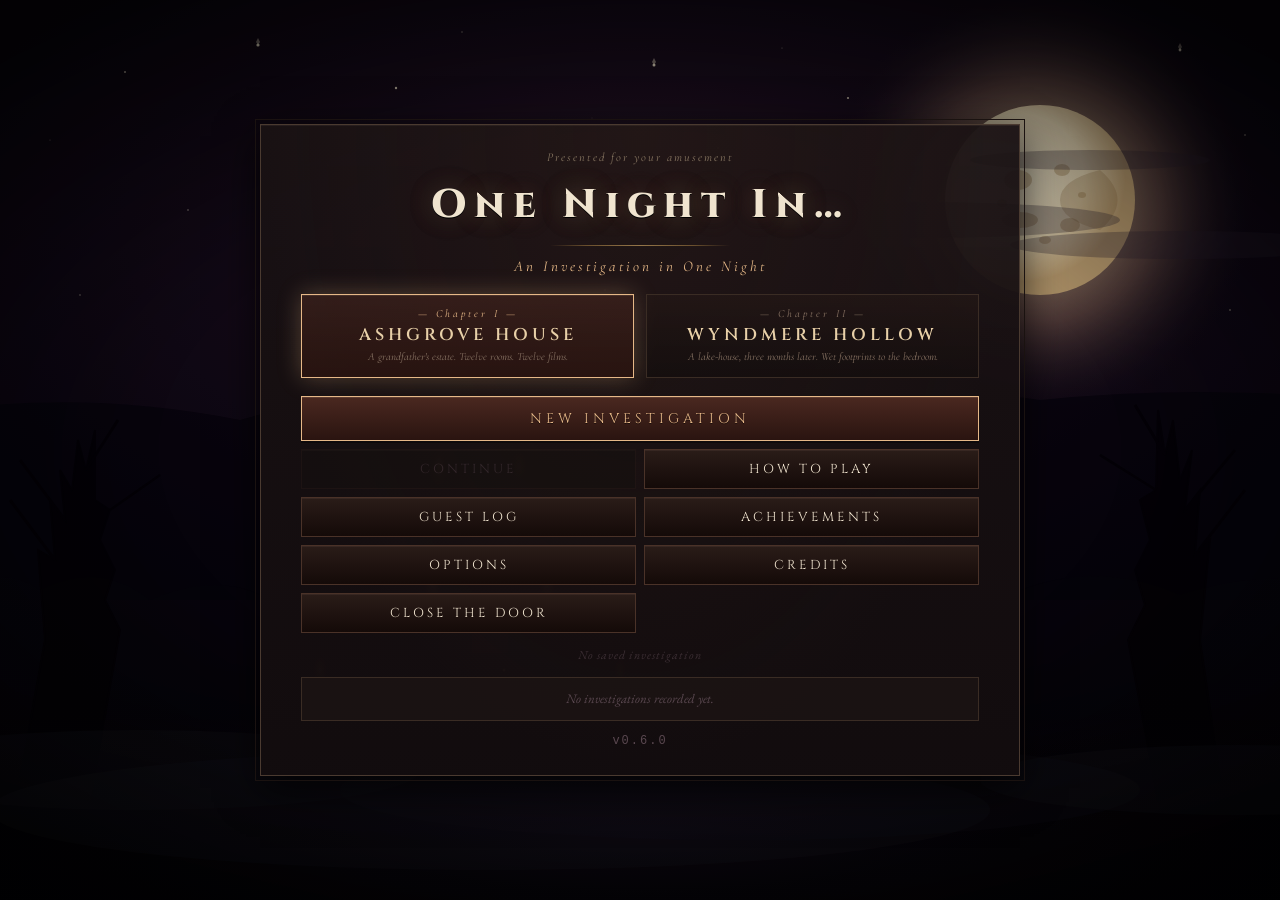
<file: index.html>
<!DOCTYPE html>
<html lang="en">
<head>
<meta charset="UTF-8">
<meta http-equiv="Cache-Control" content="no-cache, no-store, must-revalidate">
<meta http-equiv="Pragma" content="no-cache">
<meta http-equiv="Expires" content="0">
<title>One Night In… Ashgrove House</title>
<link rel="preconnect" href="https://fonts.googleapis.com">
<link rel="preconnect" href="https://fonts.gstatic.com" crossorigin>
<link href="https://fonts.googleapis.com/css2?family=Cinzel:wght@400;600;800&family=Cormorant+Garamond:ital,wght@0,400;0,500;0,700;1,400;1,500;1,700&family=EB+Garamond:ital,wght@0,400;0,500;0,600;1,400;1,500&family=IM+Fell+English:ital@0;1&display=swap" rel="stylesheet">
<link rel="stylesheet" href="style.css?v=0.7.2">
</head>
<body>
<div id="color-grade"></div>
<div id="film-grain"></div>
<div id="weather-layer"></div>
<div id="heartbeat-vignette"></div>
<div id="game">
  <div id="hud">
    <div id="hud-time">7:00 PM</div>
    <div id="hud-location">Ashgrove House — Drive</div>
    <div id="hud-danger" title="Danger level — each notch is one point of aggression">
      <span id="hud-danger-label">— QUIET —</span>
      <span class="hud-danger-meter" id="hud-danger-meter" aria-label="Aggression"></span>
    </div>
    <div id="hud-composure" title="Composure — your nerves. Drains under pressure; rest to recover.">
      <span id="hud-composure-label">— STEADY —</span>
      <span class="hud-composure-meter" id="hud-composure-meter" aria-label="Composure"></span>
    </div>
    <div id="hud-right">
      <button id="btn-tts-toggle" title="Read aloud (toggle)">🔊</button>
      <button id="btn-help" title="Help / How to play">?</button>
      <button id="btn-journal" title="Evidence Journal">J</button>
      <button id="btn-map" title="Map">M</button>
      <button id="btn-settings" title="Settings">⚙</button>
    </div>
  </div>

  <div id="scene">
    <div id="scene-art"></div>
    <div id="scene-title"></div>
    <div id="scene-description"></div>
    <div id="scene-hotspots"></div>
  </div>

  <div id="narration"></div>

  <div id="choices"></div>

  <div id="inventory">
    <div class="inv-label">TOOLS</div>
    <div id="inventory-items"></div>
  </div>

  <div class="overlay hidden" id="overlay-map">
    <div class="overlay-inner">
      <h2>Ashgrove House</h2>
      <div id="map-grid"></div>
      <button class="btn-close" data-close="overlay-map">Close</button>
    </div>
  </div>

  <div class="overlay hidden" id="overlay-journal">
    <div class="overlay-inner">
      <div class="journal-tabs">
        <button class="jtab active" data-jtab="evidence">Evidence</button>
        <button class="jtab" data-jtab="people">People</button>
      </div>
      <div id="journal-tab-evidence" class="jtab-panel active">
        <h2>Evidence Journal</h2>
        <div id="journal-entries"></div>
        <div id="journal-calder"></div>
      </div>
      <div id="journal-tab-people" class="jtab-panel">
        <h2>Dramatis Personae</h2>
        <div class="people-entry">
          <span class="people-name">ELIAS ASHGROVE</span>
          <span class="people-years">1835 – 1902</span>
          <p class="people-bio">Patriarch. Built the house in 1887, over the foundation of the 1851 Meeting-House. Founded the trust three years before his death. The executor signs his initials.</p>
        </div>
        <div class="people-entry">
          <span class="people-name">MARGARET ASHGROVE</span>
          <span class="people-years">1840 – 1922</span>
          <p class="people-bio">Elias's wife. Spiritualist. Held séances for twenty years and kept a diary. Wrote: "We did not build a home, we built a cage." Her visitor at the table gave only one name: ELIZA.</p>
        </div>
        <div class="people-entry">
          <span class="people-name">THOMAS ASHGROVE</span>
          <span class="people-years">1862 – 1938</span>
          <p class="people-bio">Elias's son. Inherited. Continued the séances under a thin veneer of skepticism. Outlived his first wife and half of his second family.</p>
        </div>
        <div class="people-entry">
          <span class="people-name">EVELYN ASHGROVE</span>
          <span class="people-years">1889 – 1923</span>
          <p class="people-bio">Thomas's first wife. Died in the nursery, clawing at the east wall. The coroner's report says <em>undetermined</em>. Calder was told she fell.</p>
        </div>
        <div class="people-entry">
          <span class="people-name">ADELINE ASHGROVE</span>
          <span class="people-years">1907 – 1974</span>
          <p class="people-bio">Thomas's second wife. Mother to the twins. Recorded tapes in the study until her death. The tape labeled 4/17/73 names Eliza.</p>
        </div>
        <div class="people-entry">
          <span class="people-name">HENRY &amp; CLARA ASHGROVE</span>
          <span class="people-years">born 1927 — lost 1935</span>
          <p class="people-bio">Adeline's twins. Disappeared on the same night. Officially drowned; no bodies recovered. Adeline said they had been <em>taken into the walls</em>.</p>
        </div>
        <div class="people-entry">
          <span class="people-name">ELIZA HALLIWELL</span>
          <span class="people-years">1827 – 1851</span>
          <p class="people-bio">The schoolmistress lost in the Meeting-House fire with nine children in her care. Her name is, or became, the collective name for the nineteen dead. She has been waiting in the walls of the new house since the foundations were laid.</p>
        </div>
        <div class="people-entry">
          <span class="people-name">MR. CALDER</span>
          <span class="people-years">born 1953</span>
          <p class="people-bio">Groundskeeper. Worked for the trust since boyhood; his father did too. Keeper of the official stories. Catch him in his inconsistencies — they are not malicious, but they are not accurate.</p>
        </div>
        <div class="people-entry">
          <span class="people-name">THE EXECUTOR</span>
          <span class="people-years">unknown</span>
          <p class="people-bio">Hired you for the night. Calder has never met him. Letters signed E.A. Elias died in 1902.</p>
        </div>
      </div>
      <button class="btn-close" data-close="overlay-journal">Close</button>
    </div>
  </div>

  <div class="overlay hidden" id="overlay-tool">
    <div class="overlay-inner">
      <h2 id="tool-title"></h2>
      <div id="tool-body"></div>
      <button class="btn-close" data-close="overlay-tool">Put Away</button>
    </div>
  </div>

  <div class="overlay hidden" id="overlay-verdict">
    <div class="overlay-inner">
      <h2>Verdict — Sunrise</h2>
      <p>The executor requires a verdict. Choose carefully.</p>
      <div class="verdict-section">
        <div class="verdict-label">Your verdict</div>
        <div id="verdict-choices">
          <button data-verdict="haunted">Haunted</button>
          <button data-verdict="partial">Partially Haunted</button>
          <button data-verdict="debunked">Debunked</button>
        </div>
      </div>
      <div class="verdict-section" id="verdict-name-section">
        <div class="verdict-label">If you wish to <em>name</em> the principal entity, do so here (optional)</div>
        <input type="text" id="verdict-name-input" autocomplete="off" placeholder="e.g. Eliza, Evelyn, the Quiet Twin, none">
        <p class="verdict-hint">A correct identification, supported by your evidence, is the difference between a competent investigation and a complete one.</p>
      </div>
      <div id="verdict-result"></div>
      <button class="btn-close hidden" id="verdict-restart">New Investigation</button>
    </div>
  </div>

  <div class="overlay hidden" id="overlay-help">
    <div class="overlay-inner">
      <h2>How to investigate</h2>
      <div id="help-tabs">
        <button class="help-tab active" data-tab="howto">Goal</button>
        <button class="help-tab" data-tab="basics">Basics</button>
        <button class="help-tab" data-tab="tools">Tools</button>
        <button class="help-tab" data-tab="danger">Danger</button>
        <button class="help-tab" data-tab="verdict">Verdict</button>
      </div>
      <div id="help-body"></div>
      <button class="btn-close" data-close="overlay-help">Close</button>
    </div>
  </div>

  <div class="overlay hidden" id="overlay-scare">
    <div class="overlay-inner" id="scare-body">
    </div>
  </div>

  <div class="overlay hidden" id="overlay-howto">
    <div class="overlay-inner howto-inner">
      <div class="howto-goal-label">YOUR GOAL</div>
      <h1 class="howto-goal">Spend one night in Ashgrove House. At sunrise, tell the executor what you believe: <span class="goal-hi">haunted, partially haunted, or not haunted at all.</span></h1>

      <p class="howto-lede long-only">You have five hours of night, nine instruments, and one unreliable witness. The truth is randomized each game. Guess wrong — or die before dawn — and you don't get paid.</p>
      <p class="howto-lede short-only">Five hours. Nine tools. One night. Get the verdict right.</p>

      <div class="howto-grid">
        <div class="howto-card">
          <div class="howto-step">1 · Listen to Calder</div>
          <p class="long-only">The groundskeeper greets you at the door and tells you the family history. <strong>Some of what he says is wrong.</strong> Find the documents that prove it — library, study, kitchen. Each one you catch pays.</p>
          <p class="short-only">Calder lies. Find documents that prove it. Each contradiction caught pays.</p>
        </div>
        <div class="howto-card">
          <div class="howto-step">2 · Use the instruments</div>
          <p class="long-only">After Calder leaves, the door locks and <strong>nine tools</strong> appear at the bottom of the screen. Hover them to see what each does. Click to use. Walk between rooms. Evidence logs automatically to the journal.</p>
          <p class="short-only">After Calder leaves, nine tools unlock. Click to use. Evidence auto-logs.</p>
        </div>
        <div class="howto-card">
          <div class="howto-step">3 · Sit still. Speak aloud.</div>
          <p class="long-only">Every room has a <strong>Rest</strong>, <strong>Sit in Silence</strong>, and <strong>Call Out</strong> action. Use them. Not everything comes through an instrument — sometimes the house answers only when you stop looking.</p>
          <p class="short-only">Use Rest, Silence, and Call Out in each room. Not all evidence comes from tools.</p>
        </div>
        <div class="howto-card">
          <div class="howto-step">4 · Deliver your verdict</div>
          <p class="long-only">At sunrise, click the desk in the entry hall. Pick Haunted, Partially Haunted, or Debunked. <strong>You will not be told if you were right until after you commit.</strong></p>
          <p class="short-only">At sunrise, click the desk. Pick one of three verdicts. You can't un-pick.</p>
        </div>
      </div>

      <div class="howto-warnings">
        <div class="howto-warning-item">
          <div class="hw-title">⚠ THE HOUSE CAN KILL YOU</div>
          <p class="long-only">Provoking it — knocking on walls, placing the EM pump, shouting at it — raises a hidden <strong>aggression meter</strong> shown at the top of the screen. Watch it. At the highest tier, on a truly haunted run, your next action can end the investigation permanently.</p>
          <p class="short-only">Provocation raises the aggression meter (top of screen). Max tier on a Haunted run = your next action can kill you.</p>
        </div>
        <div class="howto-warning-item">
          <div class="hw-title">⚠ A LETTER AT MIDNIGHT</div>
          <p class="long-only">At 12:00 AM, regardless of where you are, something slides under the front door. Read it. It tells you everything you need to know to understand the rest of the night.</p>
          <p class="short-only">At 12:00 AM, a letter slides under the front door. Read it. It explains everything.</p>
        </div>
      </div>

      <div class="howto-keybinds">
        <div class="keybind"><kbd>J</kbd> Journal</div>
        <div class="keybind"><kbd>M</kbd> Map</div>
        <div class="keybind"><kbd>?</kbd> Help</div>
        <div class="keybind"><kbd>Esc</kbd> Pause</div>
        <div class="keybind"><kbd>🔊</kbd> Read aloud</div>
      </div>

      <p class="howto-if-nothing">If you remember nothing else: <em>use every tool in every room, read every document, and at sunrise tell the truth as best you can see it.</em></p>

      <div style="text-align:center">
        <button id="btn-howto-begin">I understand. Begin the investigation.</button>
        <label class="warn-skip">
          <input type="checkbox" id="chk-skip-howto">
          <span>Don't show this again.</span>
        </label>
      </div>
    </div>
  </div>

  <div id="intertitle" class="hidden">
    <div class="intertitle-inner">
      <div class="intertitle-ornament">✦ &nbsp; ✦ &nbsp; ✦</div>
      <div class="intertitle-prefix" id="intertitle-prefix"></div>
      <div class="intertitle-body" id="intertitle-body"></div>
      <div class="intertitle-ornament">✦ &nbsp; ✦ &nbsp; ✦</div>
    </div>
  </div>

  <div id="jumpscare" class="hidden">
    <div id="jumpscare-face"></div>
    <div id="jumpscare-grain"></div>
  </div>

  <div class="overlay hidden" id="overlay-death">
    <div class="overlay-inner">
      <h2 id="death-title" class="death-stage" style="color:#c05050">You did not survive the night.</h2>
      <p id="death-cause" class="death-stage"></p>
      <p id="death-flavor" class="death-stage" style="color:#8a7565;margin-top:16px;font-style:italic"></p>
      <button id="death-restart" class="death-stage">Try again</button>
    </div>
  </div>

  <div id="tooltip" class="hidden"></div>
  <div id="milestone-toast" class="hidden" aria-live="polite">
    <div class="toast-prefix" id="toast-prefix"></div>
    <div class="toast-body" id="toast-body"></div>
  </div>

  <div class="overlay hidden" id="overlay-settings">
    <div class="overlay-inner">
      <h2 id="settings-title">Settings</h2>
      <div class="settings-row">
        <label>Master volume</label>
        <input type="range" id="set-vol-master" min="0" max="100" value="70">
        <span id="set-vol-master-v">70</span>
      </div>
      <div class="settings-row">
        <label>Ambient volume</label>
        <input type="range" id="set-vol-ambient" min="0" max="100" value="60">
        <span id="set-vol-ambient-v">60</span>
      </div>
      <div class="settings-row">
        <label>Text size</label>
        <select id="set-text-size">
          <option value="small">Small</option>
          <option value="medium" selected>Medium</option>
          <option value="large">Large</option>
        </select>
      </div>
      <div class="settings-row">
        <label>Contrast</label>
        <select id="set-contrast">
          <option value="normal" selected>Normal</option>
          <option value="high">High contrast</option>
        </select>
      </div>
      <div class="settings-row">
        <label>Reduce motion</label>
        <input type="checkbox" id="set-reduce-motion">
      </div>
      <div class="settings-row" title="Swap the long Gothic prose for short summaries. Atmosphere-light, reading-light.">
        <label>Concise mode (TL;DR)</label>
        <input type="checkbox" id="set-concise">
      </div>
      <div class="settings-row" title="Soft film-grain, scanlines, and a vignette. The 1993 VHS look.">
        <label>Period filter (CRT / grain)</label>
        <input type="checkbox" id="set-period-filter">
      </div>
      <div class="settings-row">
        <label>Temperature</label>
        <select id="set-temp-unit">
          <option value="F">Fahrenheit (°F)</option>
          <option value="C">Celsius (°C)</option>
        </select>
      </div>
      <hr style="border-color:#2a2022;margin:16px 0">
      <h3 style="color:#d4c9b8;font-size:13px;letter-spacing:2px;margin-bottom:10px">NARRATION</h3>
      <div class="settings-row">
        <label>Read aloud</label>
        <input type="checkbox" id="set-tts-enabled">
      </div>
      <div class="settings-row">
        <label>Voice</label>
        <select id="set-tts-gender">
          <option value="male">Male (Price-like)</option>
          <option value="female">Female (Steele-like)</option>
        </select>
        <span id="tts-voice-label" style="display:none"></span>
      </div>
      <div class="settings-row">
        <label>Rate</label>
        <input type="range" id="set-tts-rate" min="60" max="130" value="90">
        <span id="set-tts-rate-v">90</span>
      </div>
      <div class="settings-row">
        <label>Pitch</label>
        <input type="range" id="set-tts-pitch" min="50" max="120" value="90">
        <span id="set-tts-pitch-v">90</span>
      </div>
      <div class="settings-row">
        <label>Voice volume</label>
        <input type="range" id="set-tts-volume" min="0" max="100" value="85">
        <span id="set-tts-volume-v">85</span>
      </div>
      <div class="settings-row">
        <label></label>
        <button id="btn-tts-test">Test voice</button>
      </div>
      <hr style="border-color:#2a2022;margin:16px 0">
      <div class="settings-row">
        <button id="btn-save-game">Save game</button>
        <button id="btn-load-game">Load game</button>
        <button id="btn-new-game">New investigation</button>
      </div>
      <div class="settings-row">
        <button id="btn-delete-save" class="danger-btn">Delete saved game</button>
        <button id="btn-reset-all" class="danger-btn">Reset everything</button>
      </div>
      <div id="settings-debug-panel" class="hidden">
        <hr style="border-color:#2a2022;margin:16px 0">
        <h3 style="color:#e0b040">Debug / Testing tools</h3>
        <p class="debug-intro">These controls let you test every beat of the game without playing through. They will break the illusion — use only for testing.</p>

        <div class="debug-group">
          <div class="debug-group-title">Current run</div>
          <div class="settings-row">
            <label>Truth right now</label>
            <span id="debug-truth">-</span>
          </div>
          <p class="debug-help">Every new game randomly picks one of three answers: <strong>Haunted</strong> (ghosts are real), <strong>Partially Haunted</strong> (only one ghost, the rest is coincidence), or <strong>Debunked</strong> (nothing is real, it's drafts and pipes). Your verdict at dawn must match this.</p>
          <div class="settings-row">
            <label>Force the answer</label>
            <button data-force-truth="haunted">Haunted</button>
            <button data-force-truth="partial">Partial</button>
            <button data-force-truth="debunked">Debunked</button>
          </div>
          <p class="debug-help">Override the random roll. Useful for testing all three endings.</p>
          <div class="settings-row">
            <label></label>
            <button id="debug-show-truth">Whisper the truth to me</button>
          </div>
        </div>

        <div class="debug-group">
          <div class="debug-group-title">Skip past the intro</div>
          <div class="settings-row">
            <label>Walkthrough</label>
            <button id="debug-skip-walkthrough">Dismiss Calder, unlock tools</button>
          </div>
          <p class="debug-help">Mr. Calder is the groundskeeper. At the start of the game he walks you through the house. This button sends him home immediately so you can test investigation mechanics.</p>
          <div class="settings-row">
            <label>Calder's lies</label>
            <button id="debug-catch-calder">Auto-catch all 5 inconsistencies</button>
          </div>
          <p class="debug-help">Calder tells you some false versions of the family history. Catching him in them (by finding contradicting documents) pays out at the verdict. This button shortcuts that.</p>
        </div>

        <div class="debug-group">
          <div class="debug-group-title">Travel &amp; time</div>
          <div class="settings-row">
            <label>Go to room</label>
            <select id="debug-room-jump" style="flex:1"></select>
            <button id="debug-room-go">Go</button>
          </div>
          <div class="settings-row">
            <label>Skip forward</label>
            <button data-skip="60">+1 hour</button>
            <button data-skip="180">+3 hours</button>
            <button data-skip-to-sunrise="1">Jump to sunrise</button>
          </div>
          <div class="settings-row">
            <label>Set exact time</label>
            <input type="range" id="debug-time-slider" min="0" max="720" value="0" style="flex:1">
            <span id="debug-time-readout">7:00 PM</span>
          </div>
          <p class="debug-help">Time advances with every action. Sunrise (5:30 AM) triggers the verdict. Midnight triggers the mandatory letter.</p>
        </div>

        <div class="debug-group">
          <div class="debug-group-title">House aggression</div>
          <p class="debug-help">The house gets angrier when you provoke it (EM pump, knocking, threats on the spirit box). The top-bar label shows the tier: <strong>Quiet → Watching → Close → In the Room</strong>. On a haunted run, reaching "In the Room" means the next bad move can kill you.</p>
          <div class="settings-row">
            <label>Set aggression</label>
            <button id="debug-agg-plus">+1</button>
            <button id="debug-agg-max">Max (9/10)</button>
            <button id="debug-agg-reset">Reset to 0</button>
          </div>
        </div>

        <div class="debug-group">
          <div class="debug-group-title">Force a scare</div>
          <div class="settings-row">
            <label>Atmospheric scare</label>
            <button id="debug-flavor-scare">Fire a random flavor scare</button>
          </div>
          <p class="debug-help">A small scripted event — narration + sound, no damage. What normally fires when aggression is "Watching".</p>
          <div class="settings-row">
            <label>Dodge-or-die prompt</label>
            <button id="debug-threat">Force a threat prompt</button>
          </div>
          <p class="debug-help">A full modal with three choices. Pick the wrong one on a haunted run and you die. What normally fires at "Close" tier.</p>
          <div class="settings-row">
            <label>Instant death</label>
            <button id="debug-kill">Kill the player</button>
          </div>
          <p class="debug-help">Skips the trigger — opens the death sequence (jump scare → epitaph → Try Again) directly.</p>
          <div class="settings-row">
            <label>Specific scripted scare</label>
            <select id="debug-scare-pick" style="flex:1"></select>
            <button id="debug-scare-fire">Fire it</button>
          </div>
          <p class="debug-help">Every named scripted moment in the game (thimble on the stairs, breathing wall, 3AM figure, etc.) can be fired on demand from this list.</p>
        </div>

        <div class="debug-group">
          <div class="debug-group-title">Plot beats</div>
          <div class="settings-row">
            <label>Midnight letter</label>
            <button id="debug-midnight">Slide it under the door now</button>
          </div>
          <p class="debug-help">At 12:00 AM a letter arrives explaining the whole plot. This re-fires it for testing.</p>
          <div class="settings-row">
            <label>Final confrontation</label>
            <button id="debug-eliza">Summon Eliza now</button>
          </div>
          <p class="debug-help">The 4 AM climax on Haunted runs where the house speaks directly to you. Auto-satisfies all preconditions.</p>
          <div class="settings-row">
            <label>Ending</label>
            <button id="debug-sunrise">Jump straight to the verdict screen</button>
          </div>
        </div>

        <div class="debug-group">
          <div class="debug-group-title">Journal &amp; documents</div>
          <div class="settings-row">
            <label>Seed fake evidence</label>
            <button id="debug-seed-5">Add 5 entries</button>
            <button id="debug-seed-15">Add 15 entries</button>
            <button id="debug-clear-evidence">Clear everything</button>
          </div>
          <p class="debug-help">Populate the evidence journal for testing verdict scoring.</p>
          <div class="settings-row">
            <label>Reveal entities</label>
            <button id="debug-reveal-all">Mark all 12 entities as seen</button>
          </div>
          <div class="settings-row">
            <label>Documents</label>
            <button id="debug-read-midnight">Read the midnight letter</button>
            <button id="debug-read-all-docs">Mark every document read</button>
          </div>
        </div>

        <div class="debug-group">
          <div class="debug-group-title">Technical</div>
          <div class="settings-row">
            <label>Export state</label>
            <button id="debug-dump-state">Copy state JSON to clipboard</button>
          </div>
          <p class="debug-help">Useful for bug reports — paste into an issue.</p>
        </div>
      </div>
      <div id="settings-debug-prompt" class="hidden">
        <hr style="border-color:#2a2022;margin:16px 0">
        <div class="settings-row">
          <label>Password</label>
          <input type="password" id="debug-password" autocomplete="off">
          <button id="debug-submit">OK</button>
          <button id="debug-cancel">Cancel</button>
        </div>
      </div>
      <button class="btn-close" data-close="overlay-settings">Close</button>
    </div>
  </div>

  <div class="overlay hidden" id="overlay-dialogue">
    <div class="overlay-inner">
      <h2 id="dialogue-speaker"></h2>
      <div id="dialogue-line"></div>
      <div id="dialogue-choices"></div>
    </div>
  </div>

  <div class="overlay hidden" id="overlay-mainmenu">
    <svg class="title-backdrop" viewBox="0 0 1600 900" preserveAspectRatio="xMidYMid slice" aria-hidden="true">
      <defs>
        <radialGradient id="mm-sky" cx="50%" cy="25%" r="80%">
          <stop offset="0%" stop-color="#2a1828"/>
          <stop offset="25%" stop-color="#180c1c"/>
          <stop offset="55%" stop-color="#0c0612"/>
          <stop offset="100%" stop-color="#020104"/>
        </radialGradient>
        <radialGradient id="mm-moon" cx="50%" cy="50%" r="50%">
          <stop offset="0%" stop-color="#f8e8c8" stop-opacity="0.95"/>
          <stop offset="20%" stop-color="#f0d8a8" stop-opacity="0.7"/>
          <stop offset="55%" stop-color="#d0a080" stop-opacity="0.35"/>
          <stop offset="100%" stop-color="#080410" stop-opacity="0"/>
        </radialGradient>
        <radialGradient id="mm-moon-surface" cx="40%" cy="38%" r="55%">
          <stop offset="0%" stop-color="#fff4d8"/>
          <stop offset="60%" stop-color="#f4e4c0"/>
          <stop offset="100%" stop-color="#c8a878"/>
        </radialGradient>
        <radialGradient id="mm-haze" cx="50%" cy="80%" r="60%">
          <stop offset="0%" stop-color="#1a1222" stop-opacity="0.5"/>
          <stop offset="100%" stop-color="#000" stop-opacity="0"/>
        </radialGradient>
        <radialGradient id="mm-vignette" cx="50%" cy="50%" r="60%">
          <stop offset="50%" stop-color="#000" stop-opacity="0"/>
          <stop offset="100%" stop-color="#000" stop-opacity="0.7"/>
        </radialGradient>
        <linearGradient id="mm-house" x1="0" y1="0" x2="0" y2="1">
          <stop offset="0%" stop-color="#0c0604"/>
          <stop offset="100%" stop-color="#1a0e06"/>
        </linearGradient>
        <radialGradient id="mm-window" cx="50%" cy="50%" r="50%">
          <stop offset="0%" stop-color="#ffc870" stop-opacity="0.85"/>
          <stop offset="100%" stop-color="#3a1808" stop-opacity="0"/>
        </radialGradient>
      </defs>
      <rect width="1600" height="900" fill="url(#mm-sky)"/>
      <circle cx="1200" cy="200" r="220" fill="url(#mm-moon)"/>
      <circle cx="1200" cy="200" r="95" fill="url(#mm-moon-surface)"/>
      <g fill="#a88858" opacity="0.42">
        <ellipse cx="1178" cy="180" rx="14" ry="10"/>
        <ellipse cx="1222" cy="170" rx="8" ry="6"/>
        <ellipse cx="1180" cy="220" rx="18" ry="8"/>
        <ellipse cx="1230" cy="225" rx="10" ry="7"/>
        <ellipse cx="1205" cy="240" rx="6" ry="4"/>
        <ellipse cx="1162" cy="203" rx="5" ry="4"/>
        <ellipse cx="1242" cy="195" rx="4" ry="3"/>
      </g>
      <path d="M 1260 170 Q 1295 200 1260 230 Q 1220 220 1220 200 Q 1220 180 1260 170 Z" fill="#8a6838" opacity="0.25"/>
      <g fill="#fff4d8">
        <circle cx="80" cy="50" r="0.8" opacity="0.5"/><circle cx="145" cy="95" r="1.4" opacity="0.85"/>
        <circle cx="210" cy="140" r="0.6" opacity="0.4"/><circle cx="285" cy="72" r="1" opacity="0.7"/>
        <circle cx="348" cy="210" r="0.8" opacity="0.55"/><circle cx="418" cy="45" r="1.6" opacity="0.9"/>
        <circle cx="488" cy="165" r="0.5" opacity="0.4"/><circle cx="556" cy="88" r="1.2" opacity="0.8"/>
        <circle cx="622" cy="32" r="0.7" opacity="0.55"/><circle cx="686" cy="202" r="1" opacity="0.75"/>
        <circle cx="752" cy="118" r="0.4" opacity="0.35"/><circle cx="814" cy="65" r="1.5" opacity="0.88"/>
        <circle cx="878" cy="148" r="0.8" opacity="0.6"/><circle cx="942" cy="48" r="0.6" opacity="0.5"/>
        <circle cx="1008" cy="98" r="1.1" opacity="0.75"/><circle cx="1070" cy="188" r="0.7" opacity="0.5"/>
        <circle cx="1340" cy="50" r="1.4" opacity="0.85"/><circle cx="1405" cy="135" r="0.8" opacity="0.6"/>
        <circle cx="1460" cy="68" r="0.5" opacity="0.45"/><circle cx="1528" cy="200" r="1" opacity="0.7"/>
        <circle cx="1572" cy="118" r="0.6" opacity="0.5"/><circle cx="35" cy="180" r="1.1" opacity="0.75"/>
        <circle cx="240" cy="295" r="0.7" opacity="0.55"/><circle cx="470" cy="310" r="0.5" opacity="0.4"/>
        <circle cx="765" cy="290" r="0.9" opacity="0.6"/><circle cx="1090" cy="320" r="0.6" opacity="0.45"/>
        <circle cx="1390" cy="310" r="0.8" opacity="0.55"/>
      </g>
      <g fill="#fff4d8" opacity="0.45">
        <path d="M 418 45 L 420 42 L 418 38 L 416 42 Z"/>
        <path d="M 814 65 L 816 62 L 814 58 L 812 62 Z"/>
        <path d="M 1340 50 L 1342 47 L 1340 43 L 1338 47 Z"/>
        <path d="M 145 95 L 147 92 L 145 88 L 143 92 Z"/>
      </g>
      <g opacity="0.3" fill="#2a2030">
        <ellipse cx="1080" cy="220" rx="200" ry="18"/>
        <ellipse cx="1340" cy="245" rx="170" ry="14"/>
        <ellipse cx="1250" cy="160" rx="120" ry="10"/>
      </g>
      <path d="M 0 430 Q 200 380 400 420 Q 600 360 800 410 Q 1000 370 1200 400 Q 1400 380 1600 410 L 1600 600 L 0 600 Z" fill="#04020a" opacity="0.6"/>
      <g opacity="0.95">
        <path d="M 560 510 L 560 720 L 740 720 L 740 510 Z" fill="url(#mm-house)"/>
        <path d="M 570 430 L 730 430 L 650 360 Z" fill="url(#mm-house)"/>
        <path d="M 570 430 L 730 430 L 730 520 L 570 520 Z" fill="url(#mm-house)"/>
        <path d="M 540 510 L 760 510 L 880 610 L 420 610 Z" fill="#08050a"/>
        <path d="M 540 510 L 760 510 L 780 530 L 520 530 Z" fill="#040207" opacity="0.7"/>
        <path d="M 420 610 L 420 720 L 560 720 L 560 610 Z" fill="url(#mm-house)"/>
        <path d="M 740 610 L 740 720 L 880 720 L 880 610 Z" fill="url(#mm-house)"/>
        <path d="M 420 720 L 880 720 L 880 735 L 420 735 Z" fill="#020105"/>
        <path d="M 580 330 L 600 330 L 600 440 L 580 440 Z" fill="#08040a"/>
        <path d="M 574 324 L 606 324 L 612 334 L 568 334 Z" fill="#08040a"/>
        <path d="M 720 380 L 738 380 L 738 460 L 720 460 Z" fill="#0a0604"/>
        <path d="M 715 374 L 743 374 L 748 384 L 710 384 Z" fill="#0a0604"/>
        <path d="M 588 322 Q 600 300 588 278 Q 605 260 592 240" stroke="#2a2030" stroke-width="3" fill="none" opacity="0.25"/>
        <rect x="638" y="390" width="24" height="32" fill="url(#mm-window)" opacity="0.6"/>
        <path d="M 638 390 L 650 380 L 662 390 Z" fill="#08040a"/>
        <rect x="588" y="445" width="22" height="44" fill="url(#mm-window)"/>
        <rect x="628" y="445" width="22" height="44" fill="#140604" opacity="0.8"/>
        <rect x="668" y="445" width="22" height="44" fill="url(#mm-window)" opacity="0.55"/>
        <rect x="708" y="445" width="22" height="44" fill="#140604" opacity="0.8"/>
        <rect x="580" y="540" width="26" height="72" fill="url(#mm-window)"/>
        <rect x="694" y="540" width="26" height="72" fill="url(#mm-window)"/>
        <rect x="470" y="650" width="20" height="40" fill="url(#mm-window)" opacity="0.7"/>
        <rect x="515" y="650" width="20" height="40" fill="#140604" opacity="0.7"/>
        <rect x="770" y="650" width="20" height="40" fill="url(#mm-window)" opacity="0.5"/>
        <rect x="815" y="650" width="20" height="40" fill="#140604" opacity="0.7"/>
        <path d="M 628 615 L 628 720 L 672 720 L 672 615 Q 672 605 650 600 Q 628 605 628 615 Z" fill="#1a0604"/>
        <path d="M 632 620 L 632 718 L 668 718 L 668 620 Q 668 612 650 608 Q 632 612 632 620 Z" fill="#2a0e08"/>
        <circle cx="664" cy="670" r="1.5" fill="#d4a878"/>
        <ellipse cx="650" cy="608" rx="38" ry="14" fill="url(#mm-window)" opacity="0.55"/>
        <path d="M 610 720 L 690 720 L 695 730 L 605 730 Z" fill="#0a0604"/>
        <path d="M 602 730 L 698 730 L 705 742 L 595 742 Z" fill="#060203"/>
      </g>
      <g opacity="0.5">
        <path d="M 0 620 Q 60 580 100 600 Q 160 560 200 590 Q 260 560 310 600 Q 380 570 430 600 L 430 720 L 0 720 Z" fill="#06040c"/>
        <path d="M 920 600 Q 980 570 1040 595 Q 1110 555 1180 590 Q 1260 560 1340 595 Q 1430 565 1510 590 Q 1570 570 1600 590 L 1600 720 L 920 720 Z" fill="#06040c"/>
      </g>
      <g opacity="0.85" fill="#030106" stroke="#030106" stroke-width="2">
        <path d="M 180 780 L 205 640 L 198 550 L 215 560 L 210 500 L 225 520 L 220 470 L 232 490 L 238 440 L 246 470 L 255 430 L 255 500 L 270 510 L 260 540 L 275 570 L 265 600 L 280 630 L 250 800 Z"/>
        <line x1="215" y1="560" x2="170" y2="500" stroke-width="3"/>
        <line x1="225" y1="520" x2="180" y2="460" stroke-width="3"/>
        <line x1="246" y1="470" x2="278" y2="420" stroke-width="3"/>
        <line x1="270" y1="510" x2="320" y2="475" stroke-width="2.5"/>
        <path d="M 1380 780 L 1360 640 L 1370 540 L 1355 555 L 1360 490 L 1345 510 L 1352 450 L 1340 480 L 1333 420 L 1325 455 L 1318 410 L 1316 490 L 1300 500 L 1310 540 L 1295 570 L 1305 605 L 1288 640 L 1318 800 Z"/>
        <line x1="1355" y1="555" x2="1405" y2="490" stroke-width="3"/>
        <line x1="1345" y1="510" x2="1395" y2="450" stroke-width="3"/>
        <line x1="1325" y1="455" x2="1295" y2="405" stroke-width="3"/>
        <line x1="1316" y1="490" x2="1260" y2="455" stroke-width="2.5"/>
      </g>
      <ellipse cx="300" cy="770" rx="280" ry="40" fill="#1a1a24" opacity="0.35"/>
      <ellipse cx="900" cy="790" rx="400" ry="50" fill="#1a1a24" opacity="0.3"/>
      <ellipse cx="1400" cy="780" rx="260" ry="35" fill="#1a1a24" opacity="0.35"/>
      <ellipse cx="650" cy="810" rx="500" ry="60" fill="#1a1a24" opacity="0.4"/>
      <rect y="580" width="1600" height="320" fill="url(#mm-haze)"/>
      <rect width="1600" height="900" fill="url(#mm-vignette)"/>
    </svg>
    <div class="mainmenu-panel">
      <div class="mm-stamp">Presented for your amusement</div>
      <h1 class="title-main mm-title">One Night In&hellip;</h1>
      <div class="mm-series-rule"></div>
      <div class="mm-sub">An Investigation in One Night</div>

      <div class="mm-chapter-picker" id="mm-chapter-picker">
        <button class="mm-chapter-card is-selected" data-story="ashgrove">
          <div class="mm-cc-chapter">— Chapter I —</div>
          <div class="mm-cc-name">Ashgrove House</div>
          <div class="mm-cc-sub">A grandfather's estate. Twelve rooms. Twelve films.</div>
        </button>
        <button class="mm-chapter-card" data-story="wyndmere">
          <div class="mm-cc-chapter">— Chapter II —</div>
          <div class="mm-cc-name">Wyndmere Hollow</div>
          <div class="mm-cc-sub">A lake-house, three months later. Wet footprints to the bedroom.</div>
        </button>
      </div>

      <div class="mm-list">
        <button class="mm-btn mm-btn-primary" id="mm-new">New Investigation</button>
        <button class="mm-btn" id="mm-continue">Continue</button>
        <button class="mm-btn" id="mm-howtoplay">How to Play</button>
        <button class="mm-btn" id="mm-guestlog">Guest Log</button>
        <button class="mm-btn" id="mm-achievements">Achievements</button>
        <button class="mm-btn" id="mm-options">Options</button>
        <button class="mm-btn" id="mm-credits">Credits</button>
        <button class="mm-btn" id="mm-quit">Close the Door</button>
      </div>
      <button class="mm-delete" id="mm-delete-save">Delete saved investigation</button>
      <div class="mm-stats-slot" id="mm-stats-slot"></div>
      <div class="mm-version" id="mm-version"></div>
    </div>
  </div>

  <div class="overlay hidden" id="overlay-credits">
    <div class="overlay-inner">
      <h2>Credits</h2>
      <div class="credits-body">
        <p class="cred-role">An investigation by</p>
        <p class="cred-name">— you —</p>
        <p class="cred-role">Engine &amp; narration</p>
        <p class="cred-name">Written with Claude</p>
        <p class="cred-role">Silver Age inspirations</p>
        <p class="cred-name">Vincent Price · William Castle · Robert Wise · Jack Clayton · Shirley Jackson</p>
        <p class="cred-role">Canonical films</p>
        <p class="cred-name">The Changeling (1980) · The Haunting (1963) · 13 Ghosts (1960) · The Innocents (1961)</p>
        <p class="cred-role">Tertiary inspirations</p>
        <p class="cred-name">House on Haunted Hill · Legend of Hell House · Amityville · Crimson Peak · Carnival of Souls · Phantom Carriage</p>
        <p class="cred-role">Typography</p>
        <p class="cred-name">Cinzel · Cormorant Garamond · IM Fell English (Google Fonts)</p>
        <p class="cred-role">Built with</p>
        <p class="cred-name">HTML · CSS · Vanilla JavaScript · WebAudio · Web Speech API · Love</p>
        <p class="cred-epitaph"><em>The Society assumes no liability for events that occurred after the front door was locked.</em></p>
      </div>
      <button class="btn-close" data-close="overlay-credits">Close</button>
    </div>
  </div>

  <div class="overlay hidden" id="overlay-frightbreak">
    <div class="overlay-inner frightbreak-inner">
      <div class="fb-ornament">✦ &nbsp; ✦ &nbsp; ✦</div>
      <h2 class="fb-title">A FRIGHT BREAK</h2>
      <p class="fb-body">
        The management of Ashgrove House takes a moment, at this point in the proceedings, to remind you that you are <em>under no obligation</em> to continue.
      </p>
      <p class="fb-body">
        If you find yourself <em>overcome</em> — should the tension prove too great, your pulse too quick, or your courage, as sometimes happens, in want of a moment's repair — you are invited to step away from the screen for <em>sixty seconds</em>.
      </p>
      <div class="fb-countdown" id="fb-countdown">60</div>
      <p class="fb-body fb-small">
        The house will wait. It has, by all accounts, waited longer.
      </p>
      <div class="fb-actions">
        <button id="fb-continue-now">I am not afraid. Continue now.</button>
        <button id="fb-wait" class="fb-wait-btn">I will wait the full minute.</button>
      </div>
      <div class="fb-ornament">✦ &nbsp; ✦ &nbsp; ✦</div>
    </div>
  </div>

  <div class="overlay hidden" id="overlay-howtoplay">
    <div class="overlay-inner howtoplay-inner">
      <h2>How to Play</h2>

      <div class="htp-section">
        <div class="htp-section-head">What this game is</div>
        <p>You play a paranormal investigator hired by an unnamed <strong>executor</strong> to spend one night locked inside <strong>Ashgrove House</strong>, a Gothic mansion abandoned since 1974. The executor will pay <strong>$25,000</strong> for your verdict at sunrise. Your job is to determine, using real-world ghost-hunting tools, whether the house is actually haunted.</p>
        <p>Every new game randomly picks one of three truths. You are not told which. You have until dawn (5:30 AM) to figure it out.</p>
      </div>

      <div class="htp-section">
        <div class="htp-section-head">The three possible answers</div>
        <div class="htp-verdict-grid">
          <div class="htp-verdict">
            <div class="htp-v-name htp-v-haunted">HAUNTED</div>
            <p>The full legend is real. Twelve entities live in the house, each detectable by specific instruments. The tools don't lie.</p>
          </div>
          <div class="htp-verdict">
            <div class="htp-v-name htp-v-partial">PARTIALLY HAUNTED</div>
            <p>One real ghost. Everything else is coincidence, wiring, and suggestion. Separating signal from noise is the puzzle.</p>
          </div>
          <div class="htp-verdict">
            <div class="htp-v-name htp-v-debunked">DEBUNKED</div>
            <p>Nothing. All "phenomena" are drafts, pipes, old wiring, and your own pareidolia. Prove it with thermal readings and environmental explanations.</p>
          </div>
        </div>
      </div>

      <div class="htp-section">
        <div class="htp-section-head">The four things you do</div>
        <ol class="htp-steps">
          <li><strong>Listen to Calder.</strong> The groundskeeper tells you the family's history when you arrive. Some of what he says is wrong — he's repeating what he was told. Documents in the library, study, and kitchen contradict him. Catching him in his inconsistencies pays a bonus at the verdict.</li>
          <li><strong>Use your instruments.</strong> After Calder leaves at sundown, nine tools appear at the bottom of the screen. Hover any one to see what it does. Click to use. Visit every room. Evidence logs automatically to the journal (<kbd>J</kbd>).</li>
          <li><strong>Sit still. Speak aloud.</strong> Every room has <em>Rest</em>, <em>Sit in Silence</em>, and <em>Call Out</em> actions. Use them. Not every kind of evidence comes through an instrument — sometimes the house only answers when you stop looking at it.</li>
          <li><strong>Deliver your verdict.</strong> At sunrise, click the desk in the entry hall. Pick Haunted, Partially Haunted, or Debunked. You will not be told if you were right until after you commit.</li>
        </ol>
      </div>

      <div class="htp-section">
        <div class="htp-section-head">The nine instruments</div>
        <div class="htp-tools">
          <div class="htp-tool"><strong>K-II EMF Meter</strong><span>Five LEDs. Lights up near ghosts — also old wiring. Cross-check with thermal.</span></div>
          <div class="htp-tool"><strong>Spirit Box</strong><span>Scans radio frequencies. Words pop out of the static. Log the ones you think are meaningful — others are noise.</span></div>
          <div class="htp-tool"><strong>Ovilus</strong><span>Passive. Speaks a word on its own when an entity is near. Creepier than the spirit box because you didn't ask.</span></div>
          <div class="htp-tool"><strong>SLS Camera</strong><span>Draws a skeletal stick-figure over anything it reads as human-shaped. Some furniture false-positives.</span></div>
          <div class="htp-tool"><strong>EVP Recorder</strong><span>Place in a room, leave for 5 in-game minutes, review the waveform. The <em>only</em> tool that catches certain entities.</span></div>
          <div class="htp-tool"><strong>Thermal Camera</strong><span>Cold spots = ghost activity. Hot sources = mundane (pipes, wiring). Log debunks — on a debunked run they pay the most.</span></div>
          <div class="htp-tool"><strong>EM Pump</strong><span>Place in a room. Baits entities there and unlocks their detection on tools that would normally miss them. Raises aggression.</span></div>
          <div class="htp-tool"><strong>REM Pod</strong><span>Proximity alarm. Place and leave. Sounds from any other room when something crosses its field.</span></div>
          <div class="htp-tool"><strong>Film Camera</strong><span>Take photographs of any room. Review them in the Gallery — sometimes an anomaly appears that was not there when the shutter clicked. Classify each as real or mundane.</span></div>
        </div>
      </div>

      <div class="htp-section">
        <div class="htp-section-head">Danger: the aggression meter</div>
        <p>Every time you provoke the house — knocking on walls, using the EM pump, getting a threat from the spirit box — a hidden meter rises. The current tier is shown at the top of the screen:</p>
        <div class="htp-tiers">
          <span class="htp-tier htp-t1">QUIET</span>
          <span class="htp-tier htp-t2">WATCHING</span>
          <span class="htp-tier htp-t3">CLOSE</span>
          <span class="htp-tier htp-t4">IN THE ROOM</span>
        </div>
        <p>At <strong>Watching</strong>, small atmospheric scares fire. At <strong>Close</strong>, you may be forced into a "dodge-or-die" prompt where the wrong choice kills you. At <strong>In the Room</strong> on a haunted run, your next action can end the investigation permanently. <strong>Rest</strong> lowers the meter. <strong>Sit in Silence</strong> raises it slightly but may reward you with unique evidence.</p>
      </div>

      <div class="htp-section">
        <div class="htp-section-head">The story you're uncovering</div>
        <p>Ashgrove House was built in 1887 by <strong>Elias Ashgrove</strong> over the foundation of the 1851 Meeting-House, which burned with nineteen souls inside. His wife <strong>Margaret</strong> held séances. His daughter-in-law <strong>Evelyn</strong> died in the nursery in 1923. The twins <strong>Henry and Clara</strong> disappeared in 1935. <strong>Adeline</strong>, the last occupant, recorded tapes in the study until 1974.</p>
        <p>At exactly <strong>12:00 AM</strong> in every game, something slides under the front door. Read it. It tells you what the whole night is actually about.</p>
      </div>

      <div class="htp-section">
        <div class="htp-section-head">How to earn the most money</div>
        <ul class="htp-payouts">
          <li>Correct verdict → the base $25,000 fee</li>
          <li>Catch Calder in his lies → +$500 per contradiction, up to 5</li>
          <li>Use 4+ tools → +$1,500 coverage bonus; 6+ → +$3,000</li>
          <li>Name the right entity on the verdict screen → up to +$9,000 (if you found the supporting documents)</li>
          <li>Evidence from each tool category scales independently — diversify</li>
        </ul>
      </div>

      <div class="htp-section">
        <div class="htp-section-head">Optional: let the house answer you with a live voice</div>
        <p>The game works fully without this. But if you provide a free <strong>Google Gemini API key</strong> (or Groq, OpenAI, or Anthropic), two things change:</p>
        <ul>
          <li>The <strong>Ovilus</strong> will speak words generated live by an AI playing the voice of the dead, instead of pulling from a fixed list.</li>
          <li>A <strong>"Speak to the house"</strong> action appears in the Entry Hall and Wine Cellar. You can ask anything, in plain English; the house replies in the Gothic voice of its inhabitants. Limited to 3 per night.</li>
        </ul>
        <p><strong>Getting a free Gemini key (~60 seconds):</strong></p>
        <ol>
          <li>Open <a href="https://aistudio.google.com/apikey" target="_blank" rel="noopener">aistudio.google.com/apikey</a>.</li>
          <li>Sign in with any Google account. No credit card required.</li>
          <li>Click <strong>Create API Key</strong>, copy the key.</li>
          <li>In the game, open <kbd>⚙</kbd> Settings, scroll to <em>Speak with the House</em>, paste your key, enable, and <strong>Test connection</strong>.</li>
        </ol>
        <p style="color:#8a7565"><em>Your key is stored only on this device, in your browser. It's sent directly to the provider you pick.</em></p>
      </div>

      <div class="htp-section">
        <div class="htp-section-head">Keyboard &amp; HUD shortcuts</div>
        <div class="htp-keys">
          <div><kbd>J</kbd> Evidence journal (with Dramatis Personae tab)</div>
          <div><kbd>M</kbd> Map of the house</div>
          <div><kbd>?</kbd> In-game help</div>
          <div><kbd>Esc</kbd> Pause</div>
          <div><kbd>🔊</kbd> Toggle read-aloud (Price narrator)</div>
          <div><kbd>⚙</kbd> Settings</div>
        </div>
      </div>

      <button class="btn-close" data-close="overlay-howtoplay">Close</button>
    </div>
  </div>

  <div class="overlay hidden" id="overlay-guestlog">
    <div class="overlay-inner guestlog-inner">
      <h2>The Ashgrove Guest Log</h2>
      <p class="gl-intro">Kept since 1974 by Mr. Calder's father. Each investigator engaged by the trust is asked to write a line, upon concluding the night, in their own hand. Some entries, the reader will note, are incomplete.</p>
      <div class="guestlog-entries">
        <div class="gl-entry"><div class="gl-head"><span class="gl-date">17 Oct 1974</span><span class="gl-name">Dr. H. Prideaux (Society for Psychical Research)</span></div><p>Spent the night. No activity worth reporting. Recommend the trust dissolve and the house be demolished. — H.P.</p></div>
        <div class="gl-entry"><div class="gl-head"><span class="gl-date">2 Nov 1975</span><span class="gl-name">Miss A. Vance</span></div><p>The knocks in the library are not of the plumbing. Miss Halliwell is quite real. I will not return.</p></div>
        <div class="gl-entry"><div class="gl-head"><span class="gl-date">31 Oct 1978</span><span class="gl-name">T. Lovegrove &amp; J. Finch (jointly)</span></div><p>Entered 9pm. Lovegrove remained. Finch departed at approximately 2am citing urgent personal matter. Lovegrove's entry not</p></div>
        <div class="gl-entry gl-incomplete"><div class="gl-head"><span class="gl-date">14 Feb 1982</span><span class="gl-name">R. Callahan</span></div><p>The children in the governess's room are not</p></div>
        <div class="gl-entry"><div class="gl-head"><span class="gl-date">6 Sep 1987</span><span class="gl-name">Sister M. Benedict</span></div><p>I prayed in every room. It was not sufficient. Tell the executor the prayers were attempted.</p></div>
        <div class="gl-entry gl-incomplete"><div class="gl-head"><span class="gl-date">29 Oct 1994</span><span class="gl-name">P. Aldridge (paranormal investigator, independent)</span></div><p>Recorded extensively on tape. The tape is enclosed. I am not enclosed. I went into the cellar and the cellar, I now understand, is—</p></div>
        <div class="gl-entry"><div class="gl-head"><span class="gl-date">20 Jun 2003</span><span class="gl-name">G. Wen (PhD candidate, Stanford)</span></div><p>Debunked. Every phenomenon traceable to drafts, plumbing, or pareidolia. Charged a flat fee. The executor paid without comment, which I found more unsettling than the house.</p></div>
        <div class="gl-entry"><div class="gl-head"><span class="gl-date">13 Apr 2011</span><span class="gl-name">F. Calder (groundskeeper, NOT an investigator)</span></div><p>I am not writing because I investigated. I am writing because my father did, thirty years ago, and his entry is not finished, and I cannot, in good conscience, let the book close unacknowledged. — Frank.</p></div>
        <div class="gl-entry gl-incomplete"><div class="gl-head"><span class="gl-date">this evening</span><span class="gl-name">(your entry is blank)</span></div><p><em>You have not yet written your line.</em></p></div>
      </div>
      <button class="btn-close" data-close="overlay-guestlog">Close the log</button>
    </div>
  </div>

  <div class="overlay hidden" id="overlay-achievements">
    <div class="overlay-inner">
      <h2>Achievements</h2>
      <p class="ach-intro">A private record, kept between you and the house.</p>
      <div id="achievements-list"></div>
      <button class="btn-close" data-close="overlay-achievements">Close</button>
    </div>
  </div>

  <div class="overlay hidden" id="overlay-pause">
    <div class="overlay-inner">
      <h2>— Paused —</h2>
      <p style="text-align:center;font-style:italic">The house waits, with you.</p>
      <div style="display:flex;flex-direction:column;gap:8px;margin-top:20px">
        <button id="pause-resume">Resume</button>
        <button id="pause-save">Save</button>
        <button id="pause-settings">Settings</button>
        <button id="pause-mainmenu">Return to main menu</button>
      </div>
    </div>
  </div>

  <div class="overlay hidden" id="overlay-title">
    <svg class="title-backdrop" viewBox="0 0 1600 900" preserveAspectRatio="xMidYMid slice" aria-hidden="true">
      <defs>
        <radialGradient id="tb-sky" cx="50%" cy="25%" r="80%">
          <stop offset="0%" stop-color="#2a1828"/>
          <stop offset="25%" stop-color="#180c1c"/>
          <stop offset="55%" stop-color="#0c0612"/>
          <stop offset="100%" stop-color="#020104"/>
        </radialGradient>
        <radialGradient id="tb-moon" cx="50%" cy="50%" r="50%">
          <stop offset="0%" stop-color="#f8e8c8" stop-opacity="0.95"/>
          <stop offset="20%" stop-color="#f0d8a8" stop-opacity="0.7"/>
          <stop offset="55%" stop-color="#d0a080" stop-opacity="0.35"/>
          <stop offset="100%" stop-color="#080410" stop-opacity="0"/>
        </radialGradient>
        <radialGradient id="tb-moon-surface" cx="40%" cy="38%" r="55%">
          <stop offset="0%" stop-color="#fff4d8"/>
          <stop offset="60%" stop-color="#f4e4c0"/>
          <stop offset="100%" stop-color="#c8a878"/>
        </radialGradient>
        <linearGradient id="tb-house" x1="0" y1="0" x2="0" y2="1">
          <stop offset="0%" stop-color="#0c0604"/>
          <stop offset="100%" stop-color="#1a0e06"/>
        </linearGradient>
        <radialGradient id="tb-window" cx="50%" cy="50%" r="50%">
          <stop offset="0%" stop-color="#ffc870" stop-opacity="0.85"/>
          <stop offset="100%" stop-color="#3a1808" stop-opacity="0"/>
        </radialGradient>
        <radialGradient id="tb-haze" cx="50%" cy="80%" r="60%">
          <stop offset="0%" stop-color="#1a1222" stop-opacity="0.5"/>
          <stop offset="100%" stop-color="#000" stop-opacity="0"/>
        </radialGradient>
      </defs>
      <rect width="1600" height="900" fill="url(#tb-sky)"/>
      <!-- Moon halo -->
      <circle cx="1200" cy="200" r="220" fill="url(#tb-moon)"/>
      <!-- Moon disc with surface gradient -->
      <circle cx="1200" cy="200" r="95" fill="url(#tb-moon-surface)"/>
      <!-- Moon craters / seas -->
      <g fill="#a88858" opacity="0.42">
        <ellipse cx="1178" cy="180" rx="14" ry="10"/>
        <ellipse cx="1222" cy="170" rx="8" ry="6"/>
        <ellipse cx="1180" cy="220" rx="18" ry="8"/>
        <ellipse cx="1230" cy="225" rx="10" ry="7"/>
        <ellipse cx="1205" cy="240" rx="6" ry="4"/>
        <ellipse cx="1162" cy="203" rx="5" ry="4"/>
        <ellipse cx="1242" cy="195" rx="4" ry="3"/>
      </g>
      <!-- Soft shadow on one side of moon for dimensionality -->
      <path d="M 1260 170 Q 1295 200 1260 230 Q 1220 220 1220 200 Q 1220 180 1260 170 Z" fill="#8a6838" opacity="0.25"/>
      <!-- Varied starfield — different sizes and brightnesses, irregular spacing -->
      <g fill="#fff4d8">
        <circle cx="80" cy="50" r="0.8" opacity="0.5"/><circle cx="145" cy="95" r="1.4" opacity="0.85"/>
        <circle cx="210" cy="140" r="0.6" opacity="0.4"/><circle cx="285" cy="72" r="1" opacity="0.7"/>
        <circle cx="348" cy="210" r="0.8" opacity="0.55"/><circle cx="418" cy="45" r="1.6" opacity="0.9"/>
        <circle cx="488" cy="165" r="0.5" opacity="0.4"/><circle cx="556" cy="88" r="1.2" opacity="0.8"/>
        <circle cx="622" cy="32" r="0.7" opacity="0.55"/><circle cx="686" cy="202" r="1" opacity="0.75"/>
        <circle cx="752" cy="118" r="0.4" opacity="0.35"/><circle cx="814" cy="65" r="1.5" opacity="0.88"/>
        <circle cx="878" cy="148" r="0.8" opacity="0.6"/><circle cx="942" cy="48" r="0.6" opacity="0.5"/>
        <circle cx="1008" cy="98" r="1.1" opacity="0.75"/><circle cx="1070" cy="188" r="0.7" opacity="0.5"/>
        <circle cx="1340" cy="50" r="1.4" opacity="0.85"/><circle cx="1405" cy="135" r="0.8" opacity="0.6"/>
        <circle cx="1460" cy="68" r="0.5" opacity="0.45"/><circle cx="1528" cy="200" r="1" opacity="0.7"/>
        <circle cx="1572" cy="118" r="0.6" opacity="0.5"/><circle cx="35" cy="180" r="1.1" opacity="0.75"/>
        <circle cx="240" cy="295" r="0.7" opacity="0.55"/><circle cx="470" cy="310" r="0.5" opacity="0.4"/>
        <circle cx="765" cy="290" r="0.9" opacity="0.6"/><circle cx="1090" cy="320" r="0.6" opacity="0.45"/>
        <circle cx="1390" cy="310" r="0.8" opacity="0.55"/>
      </g>
      <!-- Faint twinkling cross-glows on the brightest stars -->
      <g fill="#fff4d8" opacity="0.45">
        <path d="M 418 45 L 420 42 L 418 38 L 416 42 Z"/>
        <path d="M 814 65 L 816 62 L 814 58 L 812 62 Z"/>
        <path d="M 1340 50 L 1342 47 L 1340 43 L 1338 47 Z"/>
        <path d="M 145 95 L 147 92 L 145 88 L 143 92 Z"/>
      </g>
      <!-- Wispy clouds drifting past the moon -->
      <g opacity="0.3" fill="#2a2030">
        <ellipse cx="1080" cy="220" rx="200" ry="18"/>
        <ellipse cx="1340" cy="245" rx="170" ry="14"/>
        <ellipse cx="1250" cy="160" rx="120" ry="10"/>
      </g>
      <g opacity="0.6">
        <path d="M 0 430 Q 200 380 400 420 Q 600 360 800 410 Q 1000 370 1200 400 Q 1400 380 1600 410 L 1600 600 L 0 600 Z" fill="#04020a"/>
      </g>
      <!-- Ashgrove House: richer gothic facade -->
      <g opacity="0.95">
        <!-- Main body -->
        <path d="M 560 510 L 560 720 L 740 720 L 740 510 Z" fill="url(#tb-house)"/>
        <!-- Second-floor peaked gable -->
        <path d="M 570 430 L 730 430 L 650 360 Z" fill="url(#tb-house)"/>
        <path d="M 570 430 L 730 430 L 730 520 L 570 520 Z" fill="url(#tb-house)"/>
        <!-- Main roof — steep pitch -->
        <path d="M 540 510 L 760 510 L 880 610 L 420 610 Z" fill="#08050a"/>
        <path d="M 540 510 L 760 510 L 780 530 L 520 530 Z" fill="#040207" opacity="0.7"/>
        <!-- Side wing (left) — lower roof -->
        <path d="M 420 610 L 420 720 L 560 720 L 560 610 Z" fill="url(#tb-house)"/>
        <path d="M 420 610 L 560 610 L 560 720 L 600 720 L 600 640 L 420 640 Z" fill="#040207" opacity="0.5"/>
        <!-- Side wing (right) -->
        <path d="M 740 610 L 740 720 L 880 720 L 880 610 Z" fill="url(#tb-house)"/>
        <!-- Foundation line -->
        <path d="M 420 720 L 880 720 L 880 735 L 420 735 Z" fill="#020105"/>
        <!-- Two chimneys -->
        <path d="M 580 330 L 600 330 L 600 440 L 580 440 Z" fill="#08040a"/>
        <path d="M 574 324 L 606 324 L 612 334 L 568 334 Z" fill="#08040a"/>
        <path d="M 720 380 L 738 380 L 738 460 L 720 460 Z" fill="#0a0604"/>
        <path d="M 715 374 L 743 374 L 748 384 L 710 384 Z" fill="#0a0604"/>
        <!-- Faint smoke from one chimney -->
        <path d="M 588 322 Q 600 300 588 278 Q 605 260 592 240" stroke="#2a2030" stroke-width="3" fill="none" opacity="0.25"/>
        <!-- Gable window (attic) — dimly lit -->
        <rect x="638" y="390" width="24" height="32" fill="url(#tb-window)" opacity="0.6"/>
        <path d="M 638 390 L 650 380 L 662 390 Z" fill="#08040a"/>
        <line x1="650" y1="390" x2="650" y2="422" stroke="#1a0a04" stroke-width="1"/>
        <!-- Second-floor windows (4) -->
        <g>
          <rect x="588" y="445" width="22" height="44" fill="url(#tb-window)"/>
          <line x1="599" y1="445" x2="599" y2="489" stroke="#1a0a04" stroke-width="1"/>
          <line x1="588" y1="467" x2="610" y2="467" stroke="#1a0a04" stroke-width="1"/>
          <rect x="628" y="445" width="22" height="44" fill="#140604" opacity="0.8"/>
          <line x1="639" y1="445" x2="639" y2="489" stroke="#1a0a04" stroke-width="1"/>
          <line x1="628" y1="467" x2="650" y2="467" stroke="#1a0a04" stroke-width="1"/>
          <rect x="668" y="445" width="22" height="44" fill="url(#tb-window)" opacity="0.55"/>
          <line x1="679" y1="445" x2="679" y2="489" stroke="#1a0a04" stroke-width="1"/>
          <line x1="668" y1="467" x2="690" y2="467" stroke="#1a0a04" stroke-width="1"/>
          <rect x="708" y="445" width="22" height="44" fill="#140604" opacity="0.8"/>
          <line x1="719" y1="445" x2="719" y2="489" stroke="#1a0a04" stroke-width="1"/>
          <line x1="708" y1="467" x2="730" y2="467" stroke="#1a0a04" stroke-width="1"/>
        </g>
        <!-- First-floor tall windows (flank door) -->
        <g>
          <rect x="580" y="540" width="26" height="72" fill="url(#tb-window)"/>
          <line x1="593" y1="540" x2="593" y2="612" stroke="#1a0a04" stroke-width="1"/>
          <line x1="580" y1="565" x2="606" y2="565" stroke="#1a0a04" stroke-width="1"/>
          <line x1="580" y1="588" x2="606" y2="588" stroke="#1a0a04" stroke-width="1"/>
          <rect x="694" y="540" width="26" height="72" fill="url(#tb-window)"/>
          <line x1="707" y1="540" x2="707" y2="612" stroke="#1a0a04" stroke-width="1"/>
          <line x1="694" y1="565" x2="720" y2="565" stroke="#1a0a04" stroke-width="1"/>
          <line x1="694" y1="588" x2="720" y2="588" stroke="#1a0a04" stroke-width="1"/>
        </g>
        <!-- Side-wing windows (smaller) -->
        <rect x="470" y="650" width="20" height="40" fill="url(#tb-window)" opacity="0.7"/>
        <rect x="515" y="650" width="20" height="40" fill="#140604" opacity="0.7"/>
        <rect x="770" y="650" width="20" height="40" fill="url(#tb-window)" opacity="0.5"/>
        <rect x="815" y="650" width="20" height="40" fill="#140604" opacity="0.7"/>
        <!-- Front door — tall, pointed arch -->
        <path d="M 628 615 L 628 720 L 672 720 L 672 615 Q 672 605 650 600 Q 628 605 628 615 Z" fill="#1a0604"/>
        <path d="M 632 620 L 632 718 L 668 718 L 668 620 Q 668 612 650 608 Q 632 612 632 620 Z" fill="#2a0e08"/>
        <circle cx="664" cy="670" r="1.5" fill="#d4a878"/>
        <!-- Porch light glow above door -->
        <ellipse cx="650" cy="608" rx="38" ry="14" fill="url(#tb-window)" opacity="0.55"/>
        <!-- Porch steps -->
        <path d="M 610 720 L 690 720 L 695 730 L 605 730 Z" fill="#0a0604"/>
        <path d="M 602 730 L 698 730 L 705 742 L 595 742 Z" fill="#060203"/>
        <!-- Decorative trim line below roof -->
        <line x1="540" y1="510" x2="760" y2="510" stroke="#2a1810" stroke-width="2" opacity="0.6"/>
        <line x1="420" y1="610" x2="880" y2="610" stroke="#2a1810" stroke-width="1.5" opacity="0.5"/>
      </g>
      <!-- Wrought-iron fence along the front -->
      <g stroke="#020105" stroke-width="1.5" opacity="0.8">
        <line x1="380" y1="780" x2="380" y2="820"/>
        <line x1="410" y1="780" x2="410" y2="820"/>
        <line x1="440" y1="780" x2="440" y2="820"/>
        <line x1="470" y1="780" x2="470" y2="820"/>
        <line x1="500" y1="780" x2="500" y2="820"/>
        <line x1="530" y1="780" x2="530" y2="820"/>
        <line x1="770" y1="780" x2="770" y2="820"/>
        <line x1="800" y1="780" x2="800" y2="820"/>
        <line x1="830" y1="780" x2="830" y2="820"/>
        <line x1="860" y1="780" x2="860" y2="820"/>
        <line x1="890" y1="780" x2="890" y2="820"/>
        <line x1="920" y1="780" x2="920" y2="820"/>
        <line x1="380" y1="790" x2="530" y2="790"/>
        <line x1="770" y1="790" x2="920" y2="790"/>
      </g>
      <!-- Distant tree silhouette layer (behind house) -->
      <g opacity="0.5">
        <path d="M 0 620 Q 60 580 100 600 Q 160 560 200 590 Q 260 560 310 600 Q 380 570 430 600 L 430 720 L 0 720 Z" fill="#06040c"/>
        <path d="M 920 600 Q 980 570 1040 595 Q 1110 555 1180 590 Q 1260 560 1340 595 Q 1430 565 1510 590 Q 1570 570 1600 590 L 1600 720 L 920 720 Z" fill="#06040c"/>
      </g>
      <!-- Dead trees foreground — twisted bare branches -->
      <g opacity="0.85" fill="#030106" stroke="#030106" stroke-width="2">
        <!-- Left tree — gnarled -->
        <path d="M 180 780 L 205 640 L 198 550 L 215 560 L 210 500 L 225 520 L 220 470 L 232 490 L 238 440 L 246 470 L 255 430 L 255 500 L 270 510 L 260 540 L 275 570 L 265 600 L 280 630 L 250 800 Z"/>
        <line x1="215" y1="560" x2="170" y2="500" stroke-width="3"/>
        <line x1="170" y1="500" x2="155" y2="470"/>
        <line x1="170" y1="500" x2="150" y2="520"/>
        <line x1="225" y1="520" x2="180" y2="460" stroke-width="3"/>
        <line x1="180" y1="460" x2="160" y2="430"/>
        <line x1="238" y1="440" x2="210" y2="395" stroke-width="2"/>
        <line x1="246" y1="470" x2="278" y2="420" stroke-width="3"/>
        <line x1="278" y1="420" x2="295" y2="395"/>
        <line x1="270" y1="510" x2="320" y2="475" stroke-width="2.5"/>
        <line x1="320" y1="475" x2="345" y2="455"/>
        <!-- Right tree -->
        <path d="M 1380 780 L 1360 640 L 1370 540 L 1355 555 L 1360 490 L 1345 510 L 1352 450 L 1340 480 L 1333 420 L 1325 455 L 1318 410 L 1316 490 L 1300 500 L 1310 540 L 1295 570 L 1305 605 L 1288 640 L 1318 800 Z"/>
        <line x1="1355" y1="555" x2="1405" y2="490" stroke-width="3"/>
        <line x1="1405" y1="490" x2="1425" y2="460"/>
        <line x1="1345" y1="510" x2="1395" y2="450" stroke-width="3"/>
        <line x1="1395" y1="450" x2="1420" y2="420"/>
        <line x1="1333" y1="420" x2="1355" y2="385" stroke-width="2"/>
        <line x1="1325" y1="455" x2="1295" y2="405" stroke-width="3"/>
        <line x1="1295" y1="405" x2="1278" y2="380"/>
        <line x1="1316" y1="490" x2="1260" y2="455" stroke-width="2.5"/>
      </g>
      <!-- A single small tree far on the lawn -->
      <g opacity="0.6" fill="#04020a">
        <path d="M 360 730 L 370 680 L 365 655 L 375 660 L 378 640 L 385 655 L 380 700 L 390 730 Z"/>
      </g>
      <!-- Ground fog layers -->
      <ellipse cx="300" cy="770" rx="280" ry="40" fill="#1a1a24" opacity="0.35"/>
      <ellipse cx="900" cy="790" rx="400" ry="50" fill="#1a1a24" opacity="0.3"/>
      <ellipse cx="1400" cy="780" rx="260" ry="35" fill="#1a1a24" opacity="0.35"/>
      <ellipse cx="650" cy="810" rx="500" ry="60" fill="#1a1a24" opacity="0.4"/>
      <rect y="580" width="1600" height="320" fill="url(#tb-haze)"/>
      <rect width="1600" height="900" fill="url(#tb-vignette)"/>
      <defs><radialGradient id="tb-vignette" cx="50%" cy="50%" r="60%"><stop offset="50%" stop-color="#000" stop-opacity="0"/><stop offset="100%" stop-color="#000" stop-opacity="0.7"/></radialGradient></defs>
    </svg>
    <div class="overlay-inner title-panel">
      <div class="title-stamp">Presented for your amusement</div>
      <h1 class="title-main">One Night In&hellip;</h1>
      <div class="mm-series-rule"></div>
      <div class="mm-story-name">Ashgrove House</div>
      <div class="mm-story-chapter">— Chapter I —</div>
      <p class="title-sub">An Investigation in One Night</p>
      <div class="title-byline">— after the manner of Mr. V. Price &amp; Mr. W. Castle —</div>
      <div class="title-warning">
        <div class="warn-ornament">❦ &nbsp; ❦ &nbsp; ❦</div>
        <p class="warn-headline">A WARNING TO THE NERVOUS</p>
        <p class="warn-body">
          The management of Ashgrove House wishes to inform the prospective investigator
          that the events portrayed in this entertainment are <em>inspired by true accounts</em>
          kept by the Ashgrove Preservation Society, and that the phenomena described herein
          have been reported by <em>persons of good standing</em> who spent the night within
          these walls.
        </p>
        <p class="warn-body">
          Those of a <em>delicate constitution</em>, or who are <em>easily alarmed by sudden noises,
          unexplained sensations, or the sight of things in the corner of the eye</em>,
          are advised to reconsider.
        </p>
        <p class="warn-body warn-final">
          <em>The Society assumes no liability for events that occur after the front door is locked.</em>
        </p>
        <div class="warn-ornament">❦ &nbsp; ❦ &nbsp; ❦</div>
      </div>
      <button id="btn-start">I accept the terms. Begin.</button>
      <label class="warn-skip">
        <input type="checkbox" id="chk-skip-warning">
        <span>I have read the warning. Skip it next time.</span>
      </label>
      <p class="title-note">The house is one of three things tonight: haunted, partially haunted, or perfectly ordinary. The dice fall now. You will not be told which.</p>
    </div>
  </div>
</div>

<script src="data.js?v=0.7.2"></script>
<script src="audio.js?v=0.7.2"></script>
<script src="art.js?v=0.7.2"></script>
<script src="art-wyndmere.js?v=0.7.2"></script>
<script src="tts.js?v=0.7.2"></script>
<script src="game.js?v=0.7.2"></script>
<script src="danger.js?v=0.7.2"></script>
<script src="composure.js?v=0.7.2"></script>
<script src="weather.js?v=0.7.2"></script>
<script src="stats.js?v=0.7.2"></script>
<script src="achievements.js?v=0.7.2"></script>
<script src="scares.js?v=0.7.2"></script>
<script src="stories.js?v=0.7.2"></script>
<script src="minigames.js?v=0.7.2"></script>
<script src="playability.js?v=0.7.2"></script>
<script src="playability-wave2.js?v=0.7.2"></script>
<script src="extras.js?v=0.7.2"></script>
<script src="fatalframe.js?v=0.7.2"></script>
<script src="hints.js?v=0.7.2"></script>
<script src="taunts.js?v=0.7.2"></script>
<script src="vignettes.js?v=0.7.2"></script>
<script src="puzzles.js?v=0.7.2"></script>
<script src="riddles.js?v=0.7.2"></script>
<script src="crt.js?v=0.7.2"></script>
<!-- Additional stories register themselves here, after stories.js. -->
<script src="stories/wyndmere-hollow.js?v=0.7.2"></script>
<script src="settings.js?v=0.7.2"></script>
<script src="tooltips.js?v=0.7.2"></script>
<script src="menu.js?v=0.7.2"></script>
<script>
  (function boot() {
    try {
      loadSettings();
      initSettings();
      initTooltips();
      initHelp();
      initMenus();
      // Safety: always open on the main menu, hide any stray overlays.
      document.querySelectorAll(".overlay").forEach(o => {
        if (o.id !== "overlay-mainmenu") o.classList.add("hidden");
      });
      const mm = document.getElementById("overlay-mainmenu");
      if (mm) mm.classList.remove("hidden");
    } catch (e) {
      console.error("Boot failure:", e);
      // Last-resort recovery: wipe storage and reload
      if (confirm("The investigation failed to load (" + e.message + ").\n\nReset saved data and reload?")) {
        try { localStorage.clear(); } catch (err) {}
        location.reload();
      }
    }
  })();
</script>
</body>
</html>
</file>
<file: style.css>
* { box-sizing: border-box; margin: 0; padding: 0; }

:root {
  /* Body type is now EB Garamond — a proper book weight with thicker
   * strokes that survive on a dark background. Cormorant is reserved for
   * italic accents and display flourishes where its hairlines work. */
  --serif-body: "EB Garamond", "Lora", Georgia, "Times New Roman", serif;
  --serif-display: "Cinzel", Georgia, serif;
  --serif-accent: "Cormorant Garamond", "IM Fell English", Georgia, serif;
  --serif-fell: "IM Fell English", "Cormorant Garamond", Georgia, serif;
  /* Brighter, warmer ink for legibility. The old #e8d8c0 was too dim once
   * paired with a hairline serif on near-black. */
  --ink: #f0e4cf;
  --ink-muted: #c4ad94;
  --ink-dim: #8a7864;
  --ink-faint: #5a4850;
  --accent-warm: #e6b888;
  --accent-deep: #8a6040;
  --paper: #1a1414;
  --paper-edge: #2a2022;
  --danger: #c05050;
}

html, body {
  height: 100%;
  background: #0a0808;
  color: var(--ink);
  font-family: var(--serif-body);
  font-size: 18px;
  line-height: 1.7;
  overflow: hidden;
  -webkit-font-smoothing: antialiased;
  -moz-osx-font-smoothing: grayscale;
  text-rendering: optimizeLegibility;
}

#game {
  width: 100vw;
  height: 100vh;
  display: grid;
  grid-template-rows: 36px 1fr auto auto 80px;
  grid-template-areas:
    "hud"
    "scene"
    "narration"
    "choices"
    "inventory";
}

#hud {
  grid-area: hud;
  display: flex;
  justify-content: space-between;
  align-items: center;
  padding: 0 18px;
  background: linear-gradient(180deg, #1c1618 0%, #140e10 100%);
  border-bottom: 1px solid #2a2022;
  box-shadow: 0 2px 4px rgba(0,0,0,0.5);
  font-family: var(--serif-display);
  font-size: 12px;
  letter-spacing: 2px;
  gap: 12px;
  text-transform: uppercase;
}
#hud-time, #hud-location { flex-shrink: 0; }
#hud-danger { flex: 1; text-align: center; }

#hud-time { color: var(--accent-warm); font-weight: 600; }
#hud-location { color: var(--ink); font-weight: 400; letter-spacing: 2.5px; }
#hud-right button {
  background: linear-gradient(180deg, #2a2224 0%, #1a1416 100%);
  color: var(--ink-muted);
  border: 1px solid #3a2c26;
  width: 30px;
  height: 26px;
  margin-left: 4px;
  cursor: pointer;
  font-family: var(--serif-display);
  font-size: 13px;
  letter-spacing: 0;
  transition: all 0.18s ease;
  box-shadow: inset 0 1px 0 rgba(255,220,180,0.05);
}
#hud-right button:hover {
  background: linear-gradient(180deg, #3a2c26 0%, #2a1e18 100%);
  color: var(--accent-warm);
  border-color: var(--accent-deep);
}

#scene {
  grid-area: scene;
  position: relative;
  display: flex;
  flex-direction: column;
  align-items: center;
  justify-content: center;
  padding: 20px;
  min-height: 0;
}

#scene-art {
  width: 100%;
  max-width: 760px;
  /* 16:9 to match the room SVG viewBox (320x180). Using aspect-ratio
   * instead of a fixed height keeps the painted scene from being cropped
   * top-and-bottom on narrower viewports. max-height caps it on tall
   * desktops; min-height stops it collapsing into a sliver on tiny phones. */
  aspect-ratio: 16 / 9;
  max-height: 340px;
  min-height: 180px;
  background: linear-gradient(180deg, #241c20 0%, #100c0e 100%);
  border: 1px solid #3a2c26;
  outline: 1px solid #1a0e0c;
  outline-offset: 4px;
  position: relative;
  display: flex;
  align-items: center;
  justify-content: center;
  color: #3a3032;
  font-size: 14px;
  letter-spacing: 2px;
  overflow: hidden;
  box-shadow:
    0 8px 24px rgba(0,0,0,0.6),
    inset 0 0 80px rgba(0,0,0,0.7),
    inset 0 1px 0 rgba(255,220,180,0.04);
}
/* --- Cinematic polish layers ---
 * ::before  : film grain (subtle, fixed) + warm candle-bleed bottom + cool moon-bleed top
 * ::after   : strong edge vignette + faint horizontal letterboxing
 * Together these give every room in both chapters an oil-painting / 1960s
 * Eastman-color cinematography feel without touching the per-room SVGs. */
#scene-art::before {
  content: "";
  position: absolute;
  inset: 0;
  pointer-events: none;
  z-index: 2;
  background:
    /* film grain — tight SVG noise data-URI, ~7% opacity */
    url("data:image/svg+xml;utf8,<svg xmlns='http://www.w3.org/2000/svg' width='180' height='180'><filter id='n'><feTurbulence type='fractalNoise' baseFrequency='0.9' numOctaves='2' seed='5' stitchTiles='stitch'/><feColorMatrix values='0 0 0 0 0.72  0 0 0 0 0.58  0 0 0 0 0.42  0 0 0 0.55 0'/></filter><rect width='100%25' height='100%25' filter='url(%23n)' opacity='0.45'/></svg>"),
    /* warm candle-bleed from the lower interior */
    radial-gradient(ellipse 70% 55% at 50% 105%, rgba(220, 140, 70, 0.18) 0%, rgba(120, 60, 30, 0.10) 30%, transparent 65%),
    /* cool moon-bleed from upper edge */
    radial-gradient(ellipse 80% 40% at 50% -10%, rgba(120, 150, 180, 0.10) 0%, transparent 65%);
  mix-blend-mode: screen;
  opacity: 0.85;
}
#scene-art::after {
  /* inner vignette for cinematic depth + faint horizontal letterbox bands */
  content: "";
  position: absolute;
  inset: 0;
  pointer-events: none;
  z-index: 3;
  background:
    /* edge vignette */
    radial-gradient(ellipse at center, transparent 38%, rgba(0,0,0,0.55) 95%, rgba(0,0,0,0.78) 100%),
    /* top soft letterbox */
    linear-gradient(180deg, rgba(0,0,0,0.45) 0%, rgba(0,0,0,0) 14%),
    /* bottom soft letterbox */
    linear-gradient(0deg,   rgba(0,0,0,0.45) 0%, rgba(0,0,0,0) 12%);
}
/* Outdoor scenes (drive, jetty, lakeshore) get a cooler grade — handled via
 * body class set elsewhere — but keep one universal subtle desaturation. */
#scene-art > svg.room-scene { filter: contrast(1.06) saturate(0.92) brightness(1.02); }
body.reduce-motion #scene-art::before { opacity: 0.5; }
/* --- room crossfade --- */
#scene-art > svg,
#scene-art > div {
  transition: opacity 420ms ease-in-out;
  opacity: 1;
}
#scene-art.fading > svg,
#scene-art.fading > div { opacity: 0; }
#scene-title, #scene-description, #scene-hotspots {
  transition: opacity 380ms ease-in-out;
  opacity: 1;
}
#scene.fading #scene-title,
#scene.fading #scene-description,
#scene.fading #scene-hotspots { opacity: 0; }
body.reduce-motion #scene-art > svg,
body.reduce-motion #scene-art > div,
body.reduce-motion #scene-title,
body.reduce-motion #scene-description,
body.reduce-motion #scene-hotspots { transition: none; }

#scene-title {
  margin-top: 18px;
  font-family: var(--serif-display);
  font-size: 30px;
  font-weight: 600;
  color: var(--ink);
  letter-spacing: 4px;
  text-shadow: 0 2px 8px rgba(0,0,0,0.7), 0 0 24px rgba(212, 168, 120, 0.14);
}

#scene-description {
  margin-top: 12px;
  max-width: 720px;
  text-align: center;
  font-family: var(--serif-body);
  font-style: normal;
  font-weight: 400;
  color: var(--ink);
  font-size: 19px;
  line-height: 1.75;
  letter-spacing: 0.2px;
}
#scene-description em {
  color: var(--accent-warm);
  font-family: var(--serif-accent);
  font-style: italic;
  font-weight: 500;
}
#scene-description::first-letter {
  font-family: var(--serif-display);
  font-size: 1.5em;
  font-weight: 600;
  color: var(--accent-warm);
  margin-right: 2px;
}

#scene-hotspots {
  margin-top: 16px;
  display: flex;
  flex-wrap: wrap;
  gap: 8px;
  justify-content: center;
  max-width: 720px;
}

.hotspot-btn {
  background: linear-gradient(180deg, #221a1c 0%, #14100e 100%);
  color: var(--ink);
  border: 1px solid #4a3a30;
  padding: 9px 20px;
  cursor: pointer;
  font-family: var(--serif-body);
  font-size: 16px;
  font-weight: 500;
  letter-spacing: 0.3px;
  transition: all 0.2s ease;
  box-shadow: inset 0 1px 0 rgba(255,220,180,0.06), 0 1px 2px rgba(0,0,0,0.4);
}
.hotspot-btn:hover {
  background: linear-gradient(180deg, #2a1e18 0%, #1c1410 100%);
  color: var(--accent-warm);
  border-color: var(--accent-deep);
  box-shadow: 0 0 12px rgba(138, 96, 64, 0.3), inset 0 1px 0 rgba(255,220,180,0.08);
}

#narration {
  grid-area: narration;
  padding: 14px 28px;
  min-height: 68px;
  max-height: 140px;
  overflow-y: auto;
  background: linear-gradient(180deg, #0e0a0b 0%, #08060a 100%);
  border-top: 1px solid #2a2022;
  font-family: var(--serif-body);
  font-size: 17px;
  line-height: 1.75;
  color: var(--ink);
  font-style: normal;
}
#narration p { margin-bottom: 6px; }
#narration em {
  color: var(--accent-warm);
  font-family: var(--serif-accent);
  font-style: italic;
  font-weight: 500;
}
#narration:empty { padding: 0; min-height: 0; border-top: none; }

#choices {
  grid-area: choices;
  padding: 0 24px 12px;
  display: flex;
  flex-wrap: wrap;
  gap: 6px;
}
.choice-btn {
  background: linear-gradient(180deg, #221a1c 0%, #14100e 100%);
  color: var(--ink);
  border: 1px solid #4a3a38;
  padding: 8px 16px;
  cursor: pointer;
  font-family: var(--serif-body);
  font-size: 15px;
  font-weight: 500;
  letter-spacing: 0.2px;
  transition: all 0.18s ease;
  box-shadow: inset 0 1px 0 rgba(255,220,180,0.05);
}
.choice-btn:hover {
  background: linear-gradient(180deg, #2e2226 0%, #1c1416 100%);
  color: var(--accent-warm);
  border-color: var(--accent-deep);
  box-shadow: 0 0 10px rgba(138, 96, 64, 0.25), inset 0 1px 0 rgba(255,220,180,0.08);
}

#inventory {
  grid-area: inventory;
  display: flex;
  align-items: center;
  background: linear-gradient(180deg, #1c1618 0%, #14100e 100%);
  border-top: 1px solid #2a2022;
  box-shadow: 0 -2px 6px rgba(0,0,0,0.4);
  padding: 0 20px;
  gap: 18px;
}
.inv-label {
  font-family: var(--serif-display);
  font-size: 13px;
  letter-spacing: 4px;
  color: var(--ink-faint);
  text-transform: uppercase;
}
#inventory-items {
  display: flex;
  gap: 8px;
  flex: 1;
}
.inv-item {
  width: 58px;
  height: 58px;
  background: linear-gradient(180deg, #2a2224 0%, #1a1416 100%);
  border: 1px solid #3a2c26;
  cursor: pointer;
  display: flex;
  flex-direction: column;
  align-items: center;
  justify-content: center;
  font-family: var(--serif-body);
  font-size: 13px;
  font-weight: 500;
  color: var(--ink-dim);
  text-align: center;
  padding: 4px;
  line-height: 1.1;
  letter-spacing: 0.3px;
  transition: all 0.18s ease;
  box-shadow: inset 0 1px 0 rgba(255,220,180,0.05);
}
.inv-item:hover {
  background: linear-gradient(180deg, #3a2c26 0%, #2a1e18 100%);
  color: var(--accent-warm);
  border-color: var(--accent-deep);
  box-shadow: 0 0 10px rgba(138,96,64,0.25), inset 0 1px 0 rgba(255,220,180,0.08);
}
.inv-item.active {
  border-color: var(--accent-warm);
  background: linear-gradient(180deg, #3a2822 0%, #2a1812 100%);
  color: var(--accent-warm);
}
.inv-item { position: relative; }
.inv-badge {
  position: absolute;
  top: -4px;
  right: -4px;
  font-family: "Courier New", monospace;
  font-size: 13px;
  width: 16px;
  height: 16px;
  line-height: 14px;
  text-align: center;
  border: 1px solid;
  border-radius: 50%;
  background: #0a0608;
}
.inv-badge.rec { color: #ff8040; border-color: #8a3818; animation: evpPulse 1.4s infinite; }
.inv-badge.ready { color: #40e080; border-color: #208040; }
.inv-badge.on { color: #ffc060; border-color: #8a6020; }
body.reduce-motion .inv-badge { animation: none !important; }

.overlay {
  position: fixed;
  inset: 0;
  background: radial-gradient(ellipse at center, rgba(20, 8, 10, 0.88) 0%, rgba(5, 3, 4, 0.96) 70%);
  display: flex;
  align-items: center;
  justify-content: center;
  z-index: 10;
  padding: 20px;
}
.overlay.hidden { display: none; }
.overlay-inner {
  background:
    radial-gradient(ellipse at top, rgba(58, 38, 28, 0.15) 0%, transparent 70%),
    linear-gradient(180deg, #1e1618 0%, #161012 100%);
  border: 1px solid #4a3a30;
  outline: 1px solid #1a1210;
  outline-offset: 4px;
  padding: 32px 36px;
  max-width: 680px;
  width: 100%;
  max-height: 90vh;
  overflow-y: auto;
  position: relative;
  box-shadow: 0 12px 40px rgba(0,0,0,0.7), inset 0 1px 0 rgba(255, 220, 180, 0.06);
}
/* corner ornaments using pseudo-elements */
/* Decorative corner brackets removed in v0.4.37 — read as glitches to
   testers rather than as period framing. */
.overlay-inner h1 {
  font-family: var(--serif-display);
  font-size: 42px;
  font-weight: 800;
  letter-spacing: 8px;
  color: var(--ink);
  margin-bottom: 14px;
  text-shadow: 0 2px 10px rgba(0,0,0,0.8);
}
.overlay-inner h2 {
  font-family: var(--serif-display);
  font-size: 22px;
  font-weight: 600;
  letter-spacing: 4px;
  color: var(--ink);
  margin-bottom: 18px;
  padding-bottom: 10px;
  border-bottom: 1px solid #3a2c26;
}
.overlay-inner p {
  font-family: var(--serif-body);
  color: var(--ink-muted);
  margin-bottom: 14px;
  font-size: 16px;
  line-height: 1.7;
}
.overlay-inner em { color: var(--accent-warm); font-style: italic; }
.overlay-inner button {
  background: linear-gradient(180deg, #2a2224 0%, #1a1416 100%);
  color: var(--ink);
  border: 1px solid #5a4238;
  padding: 9px 18px;
  cursor: pointer;
  font-family: var(--serif-display);
  font-size: 13px;
  letter-spacing: 2px;
  text-transform: uppercase;
  margin-right: 8px;
  margin-top: 8px;
  transition: all 0.2s ease;
  box-shadow: inset 0 1px 0 rgba(255,220,180,0.06);
}
.overlay-inner button:hover {
  background: linear-gradient(180deg, #3a2822 0%, #2a1812 100%);
  color: var(--accent-warm);
  border-color: var(--accent-warm);
}
.btn-close { float: right; }
.hidden { display: none; }

.title-backdrop {
  position: absolute;
  inset: 0;
  width: 100%;
  height: 100%;
  pointer-events: none;
  z-index: 0;
  animation: titleBreathe 14s ease-in-out infinite;
}
@keyframes titleBreathe {
  0%, 100% { opacity: 1; transform: scale(1); }
  50% { opacity: 0.94; transform: scale(1.015); }
}
body.reduce-motion .title-backdrop { animation: none; }
.title-panel {
  position: relative;
  z-index: 1;
  text-align: center;
  background:
    radial-gradient(ellipse at top, rgba(58, 38, 28, 0.2) 0%, transparent 70%),
    linear-gradient(180deg, rgba(30, 22, 24, 0.96) 0%, rgba(22, 16, 18, 0.98) 100%);
  max-width: 900px !important;
  width: min(900px, 94vw);
  padding: 22px 40px !important;
  transition: opacity 0.6s ease-in-out;
}
.title-panel .title-main { font-size: 44px !important; margin-bottom: 2px !important; }
.title-panel .mm-series-rule { margin: 8px auto 10px; }
.title-panel .mm-story-name { font-size: 26px; margin-bottom: 2px; }
.title-panel .mm-story-chapter { margin-bottom: 8px; }
.title-panel .title-sub { margin: 4px 0 6px !important; font-size: 16px; }
.title-panel .title-byline { margin: 2px 0 8px !important; font-size: 13px; }
.title-panel.fade-out { opacity: 0; pointer-events: none; }
.prologue-panel {
  animation: prologueFade 1.2s ease-in forwards;
  opacity: 0;
}
@keyframes prologueFade { to { opacity: 1; } }
body.reduce-motion .prologue-panel { animation: none; opacity: 1; }
.prologue-text {
  font-family: var(--serif-accent);
  font-style: italic;
  font-size: 18px;
  line-height: 1.75;
  color: var(--ink);
  text-align: left;
  margin: 20px 0 8px;
}
.prologue-text p { margin-bottom: 14px; color: var(--ink) !important; font-size: 18px !important; }
.prologue-text em { color: var(--accent-warm); font-style: italic; }
.prologue-sign {
  text-align: right !important;
  color: var(--accent-warm) !important;
  font-family: var(--serif-display) !important;
  font-size: 14px !important;
  letter-spacing: 4px;
  margin-top: 10px !important;
}
#btn-prologue-continue {
  display: block;
  margin: 18px auto 4px;
  padding: 14px 36px;
  font-family: var(--serif-display);
  font-size: 13px;
  letter-spacing: 3px;
  text-transform: uppercase;
  background: linear-gradient(180deg, #3a1814 0%, #240c08 100%);
  border: 1px solid var(--accent-deep);
  color: var(--ink);
  cursor: pointer;
  box-shadow: 0 4px 16px rgba(0,0,0,0.6), inset 0 1px 0 rgba(255,220,180,0.1);
}
#btn-prologue-continue:hover {
  background: linear-gradient(180deg, #5a2420 0%, #3a140e 100%);
  border-color: var(--accent-warm);
  box-shadow: 0 0 20px rgba(212,168,120,0.35);
}
.title-stamp {
  font-family: var(--serif-accent);
  font-size: 13px;
  font-style: italic;
  letter-spacing: 2px;
  color: var(--ink-dim);
  margin-bottom: 18px;
}
.title-main {
  text-align: center;
  font-family: var(--serif-display);
  font-weight: 800;
  font-size: 56px;
  letter-spacing: 12px;
  color: var(--ink);
  text-shadow:
    0 2px 12px rgba(0,0,0,0.9),
    0 0 30px rgba(212, 168, 120, 0.15);
  margin-bottom: 6px;
}
.title-sub {
  text-align: center;
  font-family: var(--serif-accent);
  font-style: italic;
  color: var(--accent-warm);
  letter-spacing: 3px;
  font-size: 20px;
  margin-bottom: 10px;
}
.title-byline {
  text-align: center;
  font-family: var(--serif-body);
  font-style: italic;
  color: var(--ink-faint);
  font-size: 13px;
  letter-spacing: 2px;
  margin-bottom: 22px;
}
.title-note {
  font-family: var(--serif-accent);
  font-size: 13px;
  color: var(--ink-dim);
  text-align: center;
  margin-top: 22px;
  font-style: italic;
  letter-spacing: 1px;
  max-width: 540px;
  margin-left: auto;
  margin-right: auto;
  line-height: 1.65;
}
.warn-skip {
  display: flex;
  align-items: center;
  justify-content: center;
  gap: 8px;
  margin-top: 10px;
  color: var(--ink-faint);
  font-size: 13px;
  font-family: var(--serif-body);
  font-style: italic;
  cursor: pointer;
}
.warn-skip input { accent-color: var(--accent-warm); cursor: pointer; }
.warn-skip:hover span { color: var(--ink-muted); }
#btn-start {
  display: block;
  margin: 20px auto 4px;
  padding: 14px 36px;
  font-family: var(--serif-display);
  font-size: 14px;
  background: linear-gradient(180deg, #3a1814 0%, #240c08 100%);
  border: 1px solid var(--accent-deep);
  color: var(--ink);
  letter-spacing: 4px;
  text-transform: uppercase;
  cursor: pointer;
  box-shadow:
    0 4px 16px rgba(0,0,0,0.6),
    inset 0 1px 0 rgba(255,220,180,0.1);
  transition: all 0.25s ease;
}
#btn-start:hover {
  background: linear-gradient(180deg, #5a2420 0%, #3a140e 100%);
  border-color: var(--accent-warm);
  box-shadow:
    0 0 20px rgba(212,168,120,0.35),
    inset 0 1px 0 rgba(255,220,180,0.15);
}
.warn-ornament {
  color: var(--accent-deep);
  font-size: 14px;
  letter-spacing: 10px;
  margin: 10px 0;
}
.story-picker-wrap {
  margin: 16px auto 4px;
  max-width: 480px;
}
.story-picker {
  width: 100%;
  padding: 10px 14px;
  font-family: var(--serif-body);
  font-size: 16px;
  background: #0a0608;
  color: var(--ink);
  border: 1px solid #3a2c26;
  outline: 1px solid #14080a;
  outline-offset: 2px;
}
.story-picker option { background: #0a0608; color: var(--ink); font-family: var(--serif-body); }

/* --- MAIN MENU --- */
#overlay-mainmenu { background: #000; }
#overlay-mainmenu .title-backdrop { filter: brightness(0.85); }
.mainmenu-panel {
  position: relative;
  z-index: 1;
  text-align: center;
  background:
    radial-gradient(ellipse at top, rgba(58, 38, 28, 0.25) 0%, transparent 70%),
    linear-gradient(180deg, rgba(26, 18, 20, 0.95) 0%, rgba(18, 12, 14, 0.98) 100%);
  border: 1px solid #4a3a30;
  outline: 1px solid #1a1210;
  outline-offset: 4px;
  padding: 22px 40px 24px;
  max-width: 760px;
  width: 100%;
  box-shadow: 0 12px 40px rgba(0,0,0,0.8), inset 0 1px 0 rgba(255,220,180,0.06);
}
.mm-stamp {
  font-family: var(--serif-accent);
  font-size: 12px;
  font-style: italic;
  letter-spacing: 2px;
  color: var(--ink-dim);
  margin-bottom: 4px;
}
.mm-title {
  font-size: 40px !important;
  letter-spacing: 8px !important;
  margin-bottom: 2px !important;
}
/* Subtitle hierarchy: thin rule + tagline. Chapter cards below pick the story. */
.mm-series-rule {
  width: 180px;
  height: 1px;
  background: linear-gradient(90deg, transparent 0%, #8a6838 20%, #c8a060 50%, #8a6838 80%, transparent 100%);
  margin: 6px auto 8px;
  opacity: 0.7;
}
.mm-sub {
  font-family: var(--serif-accent);
  font-style: italic;
  color: var(--accent-warm);
  letter-spacing: 3px;
  font-size: 15px;
  margin-bottom: 14px;
}

/* === Chapter picker — two side-by-side selectable cards === */
.mm-chapter-picker {
  display: grid;
  grid-template-columns: 1fr 1fr;
  gap: 12px;
  margin: 0 0 18px;
}
.mm-chapter-card {
  text-align: center;
  background: linear-gradient(180deg, rgba(36,24,22,0.7) 0%, rgba(20,14,14,0.85) 100%);
  border: 1px solid #3a2c24;
  padding: 12px 14px;
  color: var(--ink);
  cursor: pointer;
  transition: all 0.25s ease;
  font-family: inherit;
  outline: none;
}
.mm-chapter-card:hover {
  border-color: var(--accent-warm);
  box-shadow: 0 0 18px rgba(212,168,120,0.18);
}
.mm-chapter-card.is-selected {
  border-color: var(--accent-warm);
  background: linear-gradient(180deg, rgba(74,40,32,0.55) 0%, rgba(42,20,16,0.85) 100%);
  box-shadow: 0 0 22px rgba(212,168,120,0.32), inset 0 1px 0 rgba(255,220,180,0.10);
}
.mm-cc-chapter {
  font-family: var(--serif-accent);
  font-style: italic;
  font-size: 11px;
  letter-spacing: 3px;
  color: #8a7565;
  margin-bottom: 3px;
}
.mm-chapter-card.is-selected .mm-cc-chapter { color: var(--accent-warm); }
.mm-cc-name {
  font-family: var(--serif-display);
  font-weight: 600;
  font-size: 17px;
  letter-spacing: 4px;
  color: #e8d0a8;
  text-transform: uppercase;
  margin-bottom: 4px;
}
.mm-cc-sub {
  font-family: var(--serif-accent);
  font-style: italic;
  font-size: 11px;
  color: #8a7565;
  line-height: 1.35;
}

/* Two-column action button grid keeps the panel short. */
.mm-list {
  display: grid;
  grid-template-columns: 1fr 1fr;
  gap: 8px;
  align-items: stretch;
}
.mm-btn {
  font-family: var(--serif-display);
  font-size: 13px;
  letter-spacing: 3px;
  text-transform: uppercase;
  padding: 10px 16px;
  background: linear-gradient(180deg, #2a1c18 0%, #140a08 100%);
  color: var(--ink);
  border: 1px solid #4a3228;
  cursor: pointer;
  transition: all 0.25s ease;
  box-shadow: inset 0 1px 0 rgba(255,220,180,0.06);
}
.mm-btn-primary {
  grid-column: 1 / -1;
  background: linear-gradient(180deg, #4a2820 0%, #2a1410 100%);
  border-color: var(--accent-warm);
  color: var(--accent-warm);
  font-size: 14px;
  letter-spacing: 4px;
  padding: 12px 18px;
}
.mm-btn:hover {
  background: linear-gradient(180deg, #4a2820 0%, #2a1410 100%);
  border-color: var(--accent-warm);
  color: var(--accent-warm);
  box-shadow: 0 0 18px rgba(212,168,120,0.3), inset 0 1px 0 rgba(255,220,180,0.1);
}
.mm-btn:disabled { color: var(--ink-faint); border-color: #2a1c18; background: #14100e; cursor: not-allowed; }
.mm-btn:disabled:hover { box-shadow: none; }
.mm-delete {
  display: block;
  margin: 10px auto 0;
  background: transparent;
  color: #8a6060;
  border: none;
  font-family: var(--serif-body);
  font-style: italic;
  font-size: 12px;
  letter-spacing: 1px;
  cursor: pointer;
  text-decoration: underline dotted;
  text-decoration-color: rgba(180, 80, 80, 0.55);
  padding: 4px 8px;
}
.mm-delete:hover { color: var(--danger); text-decoration-color: var(--danger); }
.mm-delete:disabled { opacity: 0.55; cursor: not-allowed; text-decoration: none; color: var(--ink-faint); }
.mm-version {
  margin-top: 10px;
  font-family: "Courier New", monospace;
  font-size: 12px;
  color: var(--ink-faint);
  letter-spacing: 2px;
}

/* --- Main-menu stats block (compact) --- */
.mm-stats-slot { margin-top: 10px; }

/* --- "Further Chapters" coming-soon section --- */
.mm-upcoming {
  margin-top: 28px;
  padding-top: 0;
}
.mm-upcoming-rule {
  height: 1px;
  background: linear-gradient(90deg, transparent 0%, #4a3828 30%, #6a5038 50%, #4a3828 70%, transparent 100%);
  margin-bottom: 14px;
  opacity: 0.6;
}
.mm-upcoming-label {
  text-align: center;
  font-family: 'Cinzel', serif;
  font-size: 11px;
  letter-spacing: 4px;
  color: #6a5038;
  margin-bottom: 10px;
  text-transform: uppercase;
}
.mm-upcoming-card {
  padding: 14px 18px;
  background: rgba(30, 22, 20, 0.4);
  border: 1px dashed #4a3828;
  text-align: center;
  opacity: 0.8;
  /* Grayscale + faded, as if a rubbing from a tombstone */
  filter: saturate(0.4);
}
.mm-upcoming-chapter {
  font-family: 'Cormorant Garamond', serif;
  font-style: italic;
  font-size: 12px;
  letter-spacing: 3px;
  color: #6a5a4a;
  margin-bottom: 4px;
}
.mm-upcoming-name {
  font-family: 'Cinzel', serif;
  font-size: 18px;
  letter-spacing: 6px;
  color: #8a7565;
  margin-bottom: 6px;
  text-transform: uppercase;
}
.mm-upcoming-sub {
  font-family: 'IM Fell English', serif;
  font-style: italic;
  font-size: 12px;
  color: #6a5a4a;
}

.mm-stats {
  text-align: left;
  padding: 12px 14px;
  background: rgba(30, 22, 20, 0.6);
  border: 1px solid #3a2c24;
}
.mm-stats-empty {
  text-align: center;
  color: var(--ink-faint);
  font-style: italic;
  font-size: 13px;
  padding: 10px;
}
.mm-stats-head {
  font-family: var(--serif-display);
  font-size: 11px;
  letter-spacing: 4px;
  color: var(--accent-warm);
  text-align: center;
  margin-bottom: 10px;
}
.mm-stats-grid {
  display: grid;
  grid-template-columns: 1fr 1fr;
  gap: 4px 16px;
  margin-bottom: 10px;
}
.mm-stats-grid > div {
  display: flex;
  align-items: baseline;
  gap: 10px;
}
.stat-num {
  font-family: var(--serif-display);
  font-size: 22px;
  font-weight: 800;
  color: var(--ink);
  min-width: 32px;
  text-align: right;
}
.stat-lbl {
  font-family: var(--serif-body);
  font-size: 13px;
  color: var(--ink-muted);
  font-style: italic;
}
.mm-stats-truths {
  display: flex;
  gap: 6px;
  flex-wrap: wrap;
  justify-content: center;
  margin-bottom: 6px;
}
.stat-tag {
  font-family: var(--serif-display);
  font-size: 10px;
  letter-spacing: 2px;
  padding: 3px 8px;
  border: 1px solid;
}
.stat-tag.stat-haunted { color: #c06060; border-color: #8a2820; }
.stat-tag.stat-partial { color: #c8a060; border-color: #8a6020; }
.stat-tag.stat-debunked { color: #60a0c0; border-color: #305080; }
.mm-stats-flourish {
  font-family: var(--serif-accent);
  font-style: italic;
  text-align: center;
  color: var(--accent-warm);
  font-size: 13px;
  margin-top: 4px;
}
.danger-btn {
  border-color: #5a2828 !important;
  color: #c06060 !important;
}
.danger-btn:hover {
  background: #2a0a0a !important;
  border-color: var(--danger) !important;
  color: var(--ink) !important;
}

/* --- DEBUG PANEL --- */
.debug-intro {
  font-family: var(--serif-body) !important;
  font-style: italic !important;
  font-size: 13px !important;
  color: var(--ink-dim) !important;
  margin-bottom: 14px !important;
  line-height: 1.5 !important;
}
.debug-group {
  border: 1px solid #2a2018;
  border-left: 3px solid #4a3a10;
  padding: 10px 14px 12px;
  margin-bottom: 12px;
  background: rgba(20, 16, 14, 0.5);
}
.debug-group-title {
  font-family: var(--serif-display);
  font-size: 13px;
  letter-spacing: 3px;
  color: #e0b040;
  text-transform: uppercase;
  margin-bottom: 6px;
}
.debug-help {
  font-family: var(--serif-body) !important;
  font-size: 13px !important;
  font-style: italic !important;
  color: var(--ink-dim) !important;
  margin: 2px 0 8px 120px !important;
  line-height: 1.5 !important;
}
.debug-help strong { color: var(--accent-warm); font-weight: 600; font-style: normal; }
@media (max-width: 640px) { .debug-help { margin-left: 0 !important; } }

/* --- CREDITS --- */
.credits-body { text-align: center; padding: 0 10px; }
.cred-role {
  font-family: var(--serif-display);
  color: var(--accent-deep);
  font-size: 13px !important;
  letter-spacing: 4px;
  text-transform: uppercase;
  margin-top: 18px !important;
  margin-bottom: 2px !important;
}
.cred-name {
  font-family: var(--serif-body);
  color: var(--ink) !important;
  font-size: 16px !important;
  font-style: italic;
  margin-bottom: 0 !important;
  line-height: 1.4 !important;
}
.cred-epitaph {
  margin-top: 32px !important;
  color: var(--ink-faint) !important;
  font-size: 13px !important;
  border-top: 1px solid #2a1810;
  padding-top: 18px;
}
.cred-epitaph em { color: var(--accent-warm); font-style: italic; }

/* --- GUEST LOG --- */
.guestlog-inner { max-width: 760px; width: 100%; }
.gl-intro {
  font-family: var(--serif-accent) !important;
  font-size: 15px !important;
  font-style: italic;
  color: var(--ink-muted) !important;
  margin-bottom: 18px !important;
  line-height: 1.6 !important;
  text-align: center;
}
.guestlog-entries {
  max-height: 58vh;
  overflow-y: auto;
  padding-right: 8px;
}
.gl-entry {
  padding: 12px 14px;
  margin-bottom: 10px;
  background: #0e0a0b;
  border-left: 3px solid var(--accent-deep);
}
.gl-entry.gl-incomplete {
  border-left-color: var(--danger);
  background: #180c0a;
}
.gl-head {
  display: flex;
  justify-content: space-between;
  align-items: baseline;
  gap: 12px;
  margin-bottom: 6px;
  flex-wrap: wrap;
}
.gl-date {
  font-family: "Courier New", monospace;
  font-size: 13px;
  color: var(--ink-faint);
  letter-spacing: 1px;
}
.gl-name {
  font-family: var(--serif-display);
  font-size: 13px;
  letter-spacing: 2px;
  color: var(--accent-warm);
  text-transform: uppercase;
}
.gl-entry p {
  font-family: var(--serif-body) !important;
  font-size: 15px !important;
  line-height: 1.6 !important;
  color: var(--ink-muted) !important;
  margin: 0 !important;
}
.gl-entry.gl-incomplete p { color: var(--ink) !important; }
.gl-entry.gl-incomplete p::after {
  content: " _";
  color: var(--danger);
  animation: glCursor 1.1s steps(2) infinite;
}
@keyframes glCursor { 50% { opacity: 0; } }
body.reduce-motion .gl-entry.gl-incomplete p::after { animation: none; }

/* --- HOW TO PLAY (dedicated main-menu overlay) --- */
.howtoplay-inner { max-width: 860px; width: 100%; }
.htp-section {
  margin-bottom: 20px;
  padding-bottom: 18px;
  border-bottom: 1px solid #241a18;
}
.htp-section:last-of-type { border-bottom: none; }
.htp-section-head {
  font-family: var(--serif-display);
  font-size: 13px;
  letter-spacing: 4px;
  color: var(--accent-warm);
  text-transform: uppercase;
  margin-bottom: 10px;
}
.htp-section p {
  font-size: 14px !important;
  line-height: 1.6 !important;
  color: var(--ink-muted) !important;
  margin-bottom: 10px !important;
}
.htp-section p strong { color: var(--accent-warm); font-weight: 600; }
.htp-section p em { color: var(--ink); font-style: italic; }

.htp-verdict-grid {
  display: grid;
  grid-template-columns: repeat(3, 1fr);
  gap: 10px;
}
@media (max-width: 700px) { .htp-verdict-grid { grid-template-columns: 1fr; } }
.htp-verdict {
  background: #0e0a0b;
  border: 1px solid #241a18;
  padding: 10px 12px;
}
.htp-v-name {
  font-family: var(--serif-display);
  font-size: 13px;
  letter-spacing: 3px;
  margin-bottom: 5px;
}
.htp-v-haunted { color: #c06060; }
.htp-v-partial { color: #c8a060; }
.htp-v-debunked { color: #60a0c0; }
.htp-verdict p { font-size: 13px !important; margin: 0 !important; line-height: 1.5 !important; }

.htp-steps {
  margin: 4px 0 0 22px;
  padding: 0;
  list-style: decimal;
}
.htp-steps li {
  font-family: var(--serif-body);
  font-size: 14px;
  line-height: 1.6;
  color: var(--ink-muted);
  margin-bottom: 10px;
}
.htp-steps li strong { color: var(--accent-warm); font-weight: 600; }
.htp-steps li em { color: var(--ink); font-style: italic; }

.htp-tools {
  display: grid;
  grid-template-columns: 1fr 1fr;
  gap: 8px;
}
@media (max-width: 700px) { .htp-tools { grid-template-columns: 1fr; } }
.htp-tool {
  background: #0e0a0b;
  border-left: 2px solid var(--accent-deep);
  padding: 8px 12px;
}
.htp-tool strong {
  display: block;
  color: var(--accent-warm);
  font-family: var(--serif-display);
  font-size: 13px;
  letter-spacing: 2px;
  text-transform: uppercase;
  margin-bottom: 3px;
}
.htp-tool span {
  font-size: 13px;
  color: var(--ink-muted);
  line-height: 1.5;
}
.htp-tool span em { color: var(--ink); font-style: italic; }

.htp-tiers {
  display: flex;
  gap: 8px;
  justify-content: center;
  margin: 10px 0;
  flex-wrap: wrap;
}
.htp-tier {
  font-family: var(--serif-display);
  font-size: 13px;
  letter-spacing: 3px;
  padding: 4px 10px;
  border: 1px solid;
}
.htp-t1 { color: #8a7565; border-color: #4a4038; }
.htp-t2 { color: #e8c8a0; border-color: #5a4828; }
.htp-t3 { color: #e08848; border-color: #8a5028; }
.htp-t4 { color: #c05050; border-color: #8a2820; }

.htp-payouts {
  margin: 0 0 0 22px;
  padding: 0;
  list-style: '— ';
}
.htp-payouts li {
  font-size: 14px;
  line-height: 1.6;
  color: var(--ink-muted);
  margin-bottom: 4px;
}

.htp-keys {
  display: grid;
  grid-template-columns: 1fr 1fr;
  gap: 4px 16px;
  font-size: 13px;
  color: var(--ink-muted);
}
.htp-keys div { padding: 3px 0; }
.htp-keys kbd {
  font-family: "Courier New", monospace;
  background: #2a2022;
  color: var(--accent-warm);
  border: 1px solid #4a3a38;
  padding: 2px 8px;
  border-radius: 2px;
  font-size: 13px;
  margin-right: 8px;
}

/* --- HOW TO INVESTIGATE --- */
.howto-inner { max-width: 900px; width: 100%; }
.howto-goal-label {
  font-family: var(--serif-display);
  font-size: 13px;
  letter-spacing: 5px;
  color: var(--accent-warm);
  text-align: center;
  margin-bottom: 10px;
  text-transform: uppercase;
}
.howto-goal {
  text-align: center;
  font-family: var(--serif-body);
  font-weight: 500;
  font-style: italic;
  font-size: 22px !important;
  line-height: 1.45 !important;
  color: var(--ink) !important;
  letter-spacing: 0.3px !important;
  margin-bottom: 16px !important;
  padding-bottom: 16px;
  border-bottom: 1px solid #3a2c24;
}
.goal-hi { color: var(--accent-warm); font-style: italic; }
.howto-lede {
  text-align: center;
  font-family: var(--serif-accent) !important;
  font-size: 16px !important;
  color: var(--ink-muted) !important;
  font-style: italic;
  margin-bottom: 22px !important;
  line-height: 1.6 !important;
}
.howto-lede em { color: var(--accent-warm); font-style: italic; }
.howto-if-nothing {
  text-align: center;
  font-family: var(--serif-display);
  font-size: 13px !important;
  letter-spacing: 2px;
  color: var(--ink-muted) !important;
  margin: 18px 0 !important;
  padding: 12px 16px;
  background: rgba(212, 168, 120, 0.06);
  border: 1px solid rgba(212, 168, 120, 0.2);
  line-height: 1.5 !important;
}
.howto-if-nothing em { color: var(--accent-warm); font-style: italic; letter-spacing: 0.5px; }
.howto-grid {
  display: grid;
  grid-template-columns: 1fr 1fr;
  gap: 14px;
  margin-bottom: 20px;
}
@media (max-width: 640px) { .howto-grid { grid-template-columns: 1fr; } }
.howto-card {
  background: #0e0a0b;
  border-left: 3px solid var(--accent-deep);
  padding: 12px 16px;
}
.howto-card p {
  margin: 0 !important;
  font-size: 14px !important;
  line-height: 1.55 !important;
  color: var(--ink-muted) !important;
}
.howto-card strong { color: var(--accent-warm); font-weight: 600; }
.howto-card em { color: var(--ink); font-style: italic; }
.howto-step {
  font-family: var(--serif-display);
  font-size: 13px;
  letter-spacing: 4px;
  color: var(--accent-warm);
  margin-bottom: 6px;
  text-transform: uppercase;
}
.howto-warnings {
  background: #140808;
  border: 1px solid #4a2418;
  padding: 14px 18px;
  margin-bottom: 20px;
}
.howto-warning-item { margin-bottom: 10px; }
.howto-warning-item:last-child { margin-bottom: 0; }
.hw-title {
  font-family: var(--serif-display);
  font-size: 13px;
  letter-spacing: 3px;
  color: #e08848;
  margin-bottom: 4px;
}
.howto-warning-item p {
  margin: 0 !important;
  font-size: 13px !important;
  color: var(--ink-muted) !important;
  line-height: 1.5 !important;
}
.howto-warning-item strong { color: var(--accent-warm); }
.howto-keybinds {
  display: flex;
  gap: 10px;
  justify-content: center;
  flex-wrap: wrap;
  padding: 12px;
  background: #0c0808;
  border: 1px solid #2a2022;
  margin-bottom: 20px;
}
.keybind {
  font-family: var(--serif-body);
  font-size: 13px;
  color: var(--ink-muted);
  display: flex;
  align-items: center;
  gap: 6px;
}
.keybind kbd {
  font-family: "Courier New", monospace;
  background: #2a2022;
  color: var(--accent-warm);
  border: 1px solid #4a3a38;
  padding: 2px 8px;
  border-radius: 2px;
  font-size: 13px;
}
#btn-howto-begin {
  font-family: var(--serif-display);
  font-size: 13px;
  letter-spacing: 3px;
  text-transform: uppercase;
  padding: 14px 32px;
  background: linear-gradient(180deg, #3a1814 0%, #240c08 100%);
  border: 1px solid var(--accent-deep);
  color: var(--ink);
  cursor: pointer;
  margin: 8px auto 6px;
  box-shadow: inset 0 1px 0 rgba(255,220,180,0.1);
}
#btn-howto-begin:hover {
  background: linear-gradient(180deg, #5a2420 0%, #3a140e 100%);
  border-color: var(--accent-warm);
  box-shadow: 0 0 20px rgba(212,168,120,0.35);
}

/* --- FRIGHT BREAK (William Castle theater gimmick) --- */
.frightbreak-inner { max-width: 640px; text-align: center; }
.fb-ornament {
  color: var(--accent-deep);
  font-size: 13px;
  letter-spacing: 10px;
  margin: 10px 0;
}
.fb-title {
  font-family: var(--serif-display) !important;
  font-size: 36px !important;
  letter-spacing: 10px !important;
  color: #e08848 !important;
  text-shadow: 0 0 20px rgba(224, 136, 72, 0.35);
  margin: 10px 0 20px !important;
}
.fb-body {
  font-family: var(--serif-accent) !important;
  font-style: italic !important;
  font-size: 17px !important;
  line-height: 1.7 !important;
  color: var(--ink) !important;
  margin-bottom: 14px !important;
}
.fb-body em { color: var(--accent-warm); font-style: italic; font-weight: 500; }
.fb-small { font-size: 14px !important; color: var(--ink-muted) !important; }
.fb-countdown {
  font-family: var(--serif-display);
  font-size: 88px;
  font-weight: 800;
  color: #e08848;
  letter-spacing: 4px;
  margin: 24px 0;
  text-shadow: 0 2px 20px rgba(224, 136, 72, 0.5);
}
.fb-actions { display: flex; gap: 10px; justify-content: center; flex-wrap: wrap; margin-top: 18px; }
.fb-wait-btn { opacity: 0.7; }

/* --- MILESTONE TOAST --- */
#milestone-toast {
  position: fixed;
  top: 50px;
  right: 20px;
  z-index: 120;
  max-width: 320px;
  padding: 14px 18px;
  background: linear-gradient(180deg, rgba(38,28,22,0.98) 0%, rgba(22,16,18,0.98) 100%);
  border: 1px solid var(--accent-deep);
  outline: 1px solid #0c0604;
  outline-offset: 2px;
  box-shadow: 0 6px 20px rgba(0,0,0,0.7), 0 0 14px rgba(212,168,120,0.15);
  animation: toastIn 0.55s ease-out, toastOut 0.55s ease-in 5.6s forwards;
}
#milestone-toast.hidden { display: none; animation: none; }
.toast-prefix {
  font-family: var(--serif-display);
  font-size: 13px;
  letter-spacing: 4px;
  color: var(--accent-warm);
  text-transform: uppercase;
  margin-bottom: 4px;
}
.toast-body {
  font-family: var(--serif-accent);
  font-style: italic;
  font-size: 15px;
  line-height: 1.5;
  color: var(--ink);
}
@keyframes toastIn {
  from { opacity: 0; transform: translateX(30px); }
  to   { opacity: 1; transform: translateX(0); }
}
@keyframes toastOut {
  from { opacity: 1; transform: translateX(0); }
  to   { opacity: 0; transform: translateX(30px); }
}
body.reduce-motion #milestone-toast { animation: none; }

/* --- ACHIEVEMENTS OVERLAY --- */
#overlay-achievements .overlay-inner {
  max-width: 820px;
}
.ach-intro {
  text-align: center;
  font-style: italic;
  color: #a89878;
  margin-bottom: 16px;
}
.ach-progress { margin: 0 0 20px; }
.ach-progress-bar {
  height: 8px;
  background: #1a1208;
  border: 1px solid #3a2818;
  overflow: hidden;
}
.ach-progress-fill {
  height: 100%;
  background: linear-gradient(90deg, #8a6030, #c8a060, #f0c878);
  transition: width 0.4s ease;
}
.ach-progress-text {
  text-align: center;
  margin-top: 6px;
  font-family: 'Cinzel', serif;
  font-size: 12px;
  letter-spacing: 3px;
  color: #c8a060;
}
.ach-grid {
  display: grid;
  grid-template-columns: repeat(auto-fill, minmax(260px, 1fr));
  gap: 10px;
  padding: 4px;
}
.ach-card {
  display: flex;
  gap: 12px;
  padding: 12px;
  background: #0e0a08;
  border: 1px solid #2a1810;
  transition: border-color 0.15s;
}
.ach-card.ach-on {
  border-color: #c8a060;
  background: linear-gradient(135deg, #1a1208 0%, #0a0604 100%);
}
.ach-card.ach-off {
  opacity: 0.55;
}
.ach-icon {
  font-size: 24px;
  color: #c8a060;
  flex-shrink: 0;
  width: 32px;
  text-align: center;
  align-self: center;
}
.ach-card.ach-off .ach-icon { color: #4a3a2a; }
.ach-body { flex: 1; }
.ach-name {
  font-family: 'Cinzel', serif;
  font-size: 14px;
  letter-spacing: 2px;
  color: #e8d0a8;
  margin-bottom: 4px;
}
.ach-card.ach-off .ach-name { color: #8a7565; }
.ach-desc {
  font-family: 'Cormorant Garamond', serif;
  font-size: 13px;
  color: #a89878;
  line-height: 1.4;
}

/* Achievement variant of the milestone toast */
#milestone-toast.achievement-toast {
  border-color: #c8a060;
  box-shadow: 0 0 24px rgba(200,160,96,0.7);
  background: linear-gradient(180deg, #1a1208 0%, #0a0604 100%);
}
#milestone-toast.achievement-toast .toast-prefix {
  color: #f0c878;
  letter-spacing: 4px;
}

.title-warning {
  border: 3px double var(--accent-deep);
  outline: 1px solid #1a0e08;
  outline-offset: 4px;
  padding: 14px 24px 8px;
  margin: 14px 0 6px;
  background:
    radial-gradient(ellipse at top, rgba(80, 48, 30, 0.1) 0%, transparent 70%),
    #140808;
  text-align: center;
  position: relative;
}
.warn-headline {
  font-family: var(--serif-display);
  color: var(--accent-warm);
  font-weight: 800;
  letter-spacing: 6px;
  margin-bottom: 10px !important;
  font-size: 14px;
}
.warn-body {
  font-family: var(--serif-accent);
  color: var(--ink-muted) !important;
  font-size: 14px !important;
  line-height: 1.6 !important;
  text-align: center;
  font-style: normal;
  margin-bottom: 8px !important;
  max-width: 720px;
  margin-left: auto !important;
  margin-right: auto !important;
}
.warn-body em { color: var(--accent-warm); font-style: italic; font-weight: 500; }
.warn-final { text-align: center; font-style: italic; }
.warn-final em { font-style: italic; }

#map-grid {
  display: grid;
  grid-template-columns: repeat(4, 1fr);
  gap: 6px;
  margin: 16px 0;
}
.map-room {
  background: #2a2022;
  border: 1px solid #3a3032;
  padding: 10px;
  font-size: 13px;
  cursor: pointer;
  min-height: 60px;
  color: #a09080;
}
.map-room:hover { background: #3a2822; color: #d4c9b8; border-color: #5a4850; }
.map-room.current { background: #4a2822; color: #e8c8a0; border-color: #8a6050; }
.map-room.locked { opacity: 0.5; cursor: not-allowed; }
.map-room .floor { font-size: 9px; color: #5a4850; letter-spacing: 1px; display: block; }
.map-marker {
  display: inline-block;
  margin-top: 4px;
  font-family: "Courier New", monospace;
  font-size: 9px;
  letter-spacing: 1px;
  padding: 2px 5px;
  border: 1px solid;
  border-radius: 2px;
  background: rgba(0,0,0,0.3);
}
.map-marker.evp-rec { color: #ff8040; border-color: #8a3818; animation: evpPulse 1.4s ease-in-out infinite; }
.map-marker.evp-ready { color: #40e080; border-color: #208040; }
.map-marker.empump-on { color: #ffc060; border-color: #8a6020; margin-left: 4px; }
.map-marker.rempod-armed { color: #60a0ff; border-color: #305080; margin-left: 4px; }
.map-marker.rempod-hot { color: #ff6040; border-color: #8a2818; margin-left: 4px; animation: evpPulse 0.6s ease-in-out infinite; }
@keyframes evpPulse {
  0%, 100% { opacity: 0.7; }
  50% { opacity: 1; }
}
body.reduce-motion .map-marker { animation: none !important; }

/* Journal tab switcher (Evidence / People) */
.journal-tabs { display: flex; gap: 4px; margin-bottom: 6px; border-bottom: 1px solid #3a3032; }
.jtab {
  background: transparent;
  color: var(--ink-dim);
  border: none;
  padding: 8px 14px;
  cursor: pointer;
  font-family: var(--serif-display);
  font-size: 13px;
  letter-spacing: 3px;
  text-transform: uppercase;
  border-bottom: 2px solid transparent;
  margin-bottom: -1px;
}
.jtab:hover { color: var(--ink); }
.jtab.active { color: var(--accent-warm); border-bottom-color: var(--accent-deep); }
.jtab-panel { display: none; }
.jtab-panel.active { display: block; }
.people-entry {
  padding: 12px 0;
  border-bottom: 1px solid #241a18;
}
.people-entry:last-child { border-bottom: none; }
.people-name {
  font-family: var(--serif-display);
  font-size: 14px;
  font-weight: 600;
  letter-spacing: 3px;
  color: var(--accent-warm);
  margin-right: 10px;
}
.people-years {
  font-family: "Courier New", monospace;
  font-size: 13px;
  color: var(--ink-faint);
  letter-spacing: 1px;
}
.people-bio {
  font-family: var(--serif-body);
  font-size: 14px !important;
  line-height: 1.55 !important;
  color: var(--ink-muted) !important;
  margin: 4px 0 0 !important;
}
.people-bio em { color: var(--accent-warm); font-style: italic; }

#journal-entries { margin: 14px 0; }
.journal-group {
  margin-bottom: 8px;
  border: 1px solid #2a2018;
  background: rgba(20, 14, 14, 0.4);
}
.journal-group summary {
  padding: 8px 12px;
  cursor: pointer;
  font-family: var(--serif-display);
  font-size: 13px;
  letter-spacing: 2px;
  color: var(--accent-warm);
  text-transform: uppercase;
  display: flex;
  justify-content: space-between;
  align-items: center;
  list-style: none;
  user-select: none;
}
.journal-group summary::-webkit-details-marker { display: none; }
.journal-group summary::before {
  content: "▸";
  margin-right: 8px;
  color: var(--accent-deep);
  transition: transform 0.2s ease;
  display: inline-block;
}
.journal-group[open] > summary::before { transform: rotate(90deg); }
.journal-group:hover summary { background: rgba(138, 96, 64, 0.08); }
.jg-name { flex: 1; }
.jg-count {
  font-family: "Courier New", monospace;
  font-size: 13px;
  color: var(--ink-faint);
  letter-spacing: 1px;
}
.journal-group-body {
  padding: 6px 12px 10px;
  border-top: 1px solid #2a1810;
}
.journal-group.calder-group { margin-top: 16px; border-color: #3a2820; }
.journal-group.calder-group summary { color: var(--danger); }
.journal-entry {
  padding: 10px 14px;
  border-left: 3px solid var(--accent-deep);
  margin-bottom: 8px;
  font-family: var(--serif-body);
  font-size: 15px;
  line-height: 1.55;
  color: var(--ink-muted);
  background: rgba(138,96,64,0.05);
}
.journal-entry .when {
  font-family: var(--serif-display);
  color: var(--ink-faint);
  font-size: 13px;
  letter-spacing: 2px;
  text-transform: uppercase;
  display: block;
  margin-bottom: 3px;
}

#tool-body {
  min-height: 200px;
  background: transparent;
  border: none;
  padding: 0;
  margin-bottom: 12px;
}

/* --- VINTAGE TOOL HOUSING --- */
.device {
  position: relative;
  padding: 28px 28px 22px;
  border-radius: 8px;
  background:
    radial-gradient(ellipse at top, rgba(88,56,36,0.18) 0%, transparent 70%),
    linear-gradient(180deg, #2a1c12 0%, #18100a 70%, #0c0604 100%);
  border: 2px solid #3a2418;
  outline: 1px solid #0c0604;
  outline-offset: 3px;
  box-shadow:
    0 6px 20px rgba(0,0,0,0.7),
    inset 0 1px 0 rgba(255,220,180,0.08),
    inset 0 -2px 8px rgba(0,0,0,0.6);
  color: #d4c9b8;
}
.device.bakelite {
  background:
    radial-gradient(ellipse at top, rgba(40,16,18,0.2) 0%, transparent 70%),
    linear-gradient(180deg, #1c0e10 0%, #0e0608 70%, #050202 100%);
  border-color: #2a1012;
}
.device.steel {
  background:
    radial-gradient(ellipse at top, rgba(80,90,100,0.12) 0%, transparent 70%),
    linear-gradient(180deg, #1e2226 0%, #10141a 70%, #05070a 100%);
  border-color: #2a3440;
}
.device::before, .device::after {
  content: "●";
  position: absolute;
  top: 6px;
  color: #5a4028;
  font-size: 8px;
  text-shadow: 0 1px 0 rgba(0,0,0,0.8), inset 0 0 1px rgba(255,220,180,0.3);
}
.device::before { left: 10px; }
.device::after { right: 10px; }
.device .rivet-bl, .device .rivet-br {
  position: absolute; bottom: 6px; color: #5a4028; font-size: 8px;
  text-shadow: 0 1px 0 rgba(0,0,0,0.8);
}
.device .rivet-bl { left: 10px; } .device .rivet-br { right: 10px; }
.device-label {
  font-family: var(--serif-display);
  font-size: 13px;
  letter-spacing: 4px;
  color: #8a6a48;
  text-align: center;
  text-transform: uppercase;
  margin-bottom: 2px;
}
.device-model {
  font-family: "Courier New", monospace;
  font-size: 9px;
  letter-spacing: 2px;
  color: #5a4028;
  text-align: center;
  margin-bottom: 14px;
}
.device-screen {
  background: #050204;
  border: 1px solid #08040a;
  outline: 1px solid #3a2418;
  padding: 14px;
  border-radius: 2px;
  box-shadow: inset 0 0 20px rgba(0,0,0,0.9), inset 0 0 40px rgba(100,60,20,0.08);
}
.device-screen.amber { box-shadow: inset 0 0 20px rgba(0,0,0,0.9), inset 0 0 50px rgba(200,120,40,0.15); }
.device-screen.green { box-shadow: inset 0 0 20px rgba(0,0,0,0.9), inset 0 0 50px rgba(40,160,60,0.15); }
.device-actions {
  display: flex;
  gap: 8px;
  justify-content: center;
  margin-top: 14px;
}
.device-actions button {
  font-family: var(--serif-display);
  font-size: 13px;
  letter-spacing: 2px;
  padding: 7px 14px;
  background: linear-gradient(180deg, #3a2418 0%, #1a0e08 100%);
  color: #c8b090;
  border: 1px solid #5a3a20;
  cursor: pointer;
  text-transform: uppercase;
  box-shadow: inset 0 1px 0 rgba(255,220,180,0.1);
}
.device-actions button:hover {
  background: linear-gradient(180deg, #5a3a20 0%, #2a1810 100%);
  color: var(--accent-warm);
  border-color: var(--accent-warm);
}
.device-actions button:disabled {
  opacity: 0.35;
  cursor: not-allowed;
}

.led-row { display: flex; gap: 6px; justify-content: center; margin: 12px 0; padding: 8px 14px; background: #0a0202; border: 1px solid #2a1010; border-radius: 2px; box-shadow: inset 0 0 8px rgba(0,0,0,0.9); }
.led {
  width: 22px; height: 44px;
  background: radial-gradient(ellipse at 40% 30%, #2a1010 0%, #0a0202 80%);
  border: 1px solid #3a1a1a;
  border-radius: 3px;
  position: relative;
}
.led::after {
  content: "";
  position: absolute;
  inset: 2px;
  border-radius: 2px;
  background: radial-gradient(ellipse at 40% 30%, #1a0808 0%, #050202 100%);
}
.led.on {
  background: radial-gradient(ellipse at 40% 30%, #ff6040 0%, #d02020 50%, #6a0808 100%);
  border-color: #ff8060;
  box-shadow: 0 0 14px #d02020, 0 0 24px rgba(208,32,32,0.5);
}
.led.on::after {
  background: radial-gradient(ellipse at 40% 30%, rgba(255,180,140,0.9) 0%, transparent 60%);
}

.spirit-static {
  font-family: monospace;
  font-size: 12px;
  color: #5a4850;
  line-height: 1.25;
  height: 56px;
  overflow: hidden;
  white-space: pre-wrap;
}
.spirit-word {
  display: block;
  text-align: center;
  font-size: 22px;
  letter-spacing: 3px;
  color: #e8c8a0;
  margin: 8px 0;
  min-height: 28px;
}
/* Spirit Box overlay sits inside .overlay-inner which is already capped at
 * 90vh + scrolls. Tighten the device padding so the whole tool fits without
 * scrolling on 24" monitors when the window isn't maximised. */
#overlay-tool .device { padding: 18px 22px 16px; }
#overlay-tool .device-screen { padding: 10px; }
#overlay-tool .device-actions { margin-top: 10px; }
@media (max-height: 820px) {
  #overlay-tool .overlay-inner { padding: 18px 24px; }
  #overlay-tool .spirit-static { height: 40px; font-size: 11px; }
  #overlay-tool .spirit-word { font-size: 20px; margin: 6px 0; }
  #overlay-tool h2 { font-size: 20px; margin-bottom: 8px; }
}
/* Color-code captured words by type — green clue, red threat, amber noise */
.spirit-word.word-clue   { color: #60e080; text-shadow: 0 0 10px rgba(64,224,96,0.5); }
.spirit-word.word-threat { color: #e86060; text-shadow: 0 0 10px rgba(208,64,64,0.5); }
.spirit-word.word-noise  { color: #d4a878; text-shadow: 0 0 8px rgba(160,120,60,0.3); }

/* Ovilus signal-strength bar — 5 segments, green LCD style */
.ovilus-sig-row {
  display: flex;
  align-items: center;
  justify-content: center;
  gap: 10px;
  margin-top: 14px;
  padding-top: 10px;
  border-top: 1px dashed #1a3a1a;
}
.ovilus-sig-label {
  font-family: "Courier New", monospace;
  font-size: 9px;
  letter-spacing: 2px;
  color: #3a8a3a;
}
.ovilus-sig-bars { display: inline-flex; gap: 3px; }
.ovilus-bar {
  width: 9px;
  height: 14px;
  background: #0a1a0a;
  border: 1px solid #1a2a1a;
}
.ovilus-bar.on {
  /* Default — overridden by per-type classes below */
  background: #40d040;
  border-color: #80ff80;
  box-shadow: 0 0 6px rgba(64,208,64,0.6);
}
.ovilus-bar.on.clue {
  background: #40d060;
  border-color: #80ff90;
  box-shadow: 0 0 8px rgba(64,208,96,0.7);
}
.ovilus-bar.on.threat {
  background: #d04040;
  border-color: #ff8080;
  box-shadow: 0 0 8px rgba(208,64,64,0.7);
}
.ovilus-bar.on.noise {
  background: #d4a878;
  border-color: #f0c89a;
  box-shadow: 0 0 6px rgba(212,168,120,0.5);
}
.ovilus-bar.on.silent {
  background: #4a4038;
  border-color: #6a5848;
  box-shadow: none;
}

.sls-grid {
  width: 100%;
  height: 220px;
  background: #020604;
  position: relative;
  overflow: hidden;
}
.sls-room-bg {
  position: absolute;
  inset: 0;
  opacity: 0.35;
  filter: brightness(0.6) hue-rotate(90deg) saturate(0.3) contrast(1.2);
  pointer-events: none;
}
.sls-room-bg svg { width: 100%; height: 100%; display: block; }
.sls-grid-lines {
  position: absolute;
  inset: 0;
  background:
    repeating-linear-gradient(0deg, transparent 0, transparent 11px, rgba(100, 220, 100, 0.22) 11px, rgba(100, 220, 100, 0.22) 12px),
    repeating-linear-gradient(90deg, transparent 0, transparent 11px, rgba(100, 220, 100, 0.22) 11px, rgba(100, 220, 100, 0.22) 12px);
  mix-blend-mode: screen;
  pointer-events: none;
}
.sls-scan-line {
  position: absolute;
  left: 0; right: 0; top: 0;
  height: 40%;
  background: linear-gradient(180deg, rgba(64,224,64,0.08) 0%, rgba(64,224,64,0) 100%);
  animation: slsScan 3.5s linear infinite;
  pointer-events: none;
}
@keyframes slsScan {
  0% { transform: translateY(-100%); }
  100% { transform: translateY(250%); }
}
body.reduce-motion .sls-scan-line { animation: none; }
.sls-figure {
  position: absolute;
  color: #40e040;
  font-family: monospace;
  font-size: 40px;
  line-height: 1;
  white-space: pre;
  text-shadow: 0 0 6px #40e040;
}

.thermal {
  width: 100%;
  height: 220px;
  position: relative;
  overflow: hidden;
  background: #000010;
  display: flex;
}
.thermal-scene {
  flex: 1;
  position: relative;
  overflow: hidden;
}
.thermal-room-bg {
  position: absolute;
  inset: 0;
  filter: contrast(1.5) saturate(3) hue-rotate(220deg) brightness(1.2);
  opacity: 0.7;
  pointer-events: none;
}
.thermal-room-bg svg { width: 100%; height: 100%; display: block; }
.thermal-heatmap {
  position: absolute;
  inset: 0;
  mix-blend-mode: screen;
  background: radial-gradient(circle at var(--cx, 50%) var(--cy, 50%), var(--hot, #ffc040) 0%, #d04020 10%, #9030a0 25%, #4020a0 45%, #100838 70%, #000010 100%);
}
.thermal-target {
  position: absolute;
  left: var(--cx, 50%);
  top: var(--cy, 50%);
  transform: translate(-50%, -50%);
  width: 60px;
  height: 80px;
  border: 1.5px solid var(--target-color, #ffc040);
  border-radius: 50% / 40%;
  box-shadow: 0 0 8px var(--target-color, #ffc040);
  pointer-events: none;
}
.thermal-target-label {
  position: absolute;
  left: calc(var(--cx, 50%) + 20px);
  top: var(--cy, 50%);
  transform: translateY(-50%);
  color: var(--target-color, #ffc040);
  font-family: "Courier New", monospace;
  font-size: 14px;
  font-weight: bold;
  text-shadow: 0 0 4px #000, 1px 1px 0 #000;
  pointer-events: none;
}
.thermal-hud {
  position: absolute;
  inset: 0;
  pointer-events: none;
  font-family: "Courier New", monospace;
  color: #ffffff;
  text-shadow: 0 0 3px #000, 1px 1px 0 #000;
}
.thermal-hud .max {
  position: absolute;
  top: 4px; left: 6px;
  font-size: 13px;
  font-weight: bold;
}
.thermal-hud .max strong { color: #ffe080; font-size: 13px; margin-left: 3px; }
.thermal-hud .ts {
  position: absolute;
  top: 4px; right: 6px;
  font-size: 9px;
  line-height: 1.3;
  text-align: right;
  color: #e0e0e0;
}
.thermal-scale {
  width: 22px;
  background: linear-gradient(180deg, #ffe080 0%, #ffa040 10%, #d04020 25%, #9030a0 50%, #4020a0 70%, #100838 88%, #000010 100%);
  position: relative;
  margin-left: 4px;
  border-left: 1px solid rgba(255,255,255,0.3);
}
.thermal-scale-top, .thermal-scale-bot {
  position: absolute;
  left: 24px;
  font-family: "Courier New", monospace;
  font-size: 13px;
  color: #fff;
  text-shadow: 0 0 3px #000;
  white-space: nowrap;
}
.thermal-scale-top { top: 2px; }
.thermal-scale-bot { bottom: 2px; }

.evp-wave {
  width: 100%;
  height: 80px;
  background: #0a0608;
  border: 1px solid #2a2022;
  position: relative;
  margin: 12px 0;
  overflow: hidden;
}
.evp-marker {
  position: absolute;
  top: 0;
  bottom: 0;
  width: 2px;
  background: #d04020;
}
.evp-marker.whisper { background: #e8c8a0; cursor: pointer; }
.evp-marker.whisper:hover { width: 4px; }

#verdict-result { margin-top: 20px; font-size: 14px; color: #c8b8a0; line-height: 1.6; }
.verdict-correct { color: #80c080; }
.verdict-wrong { color: #c05050; }
.verdict-section { margin: 18px 0; }
.verdict-label {
  font-family: var(--serif-display);
  font-size: 13px;
  letter-spacing: 3px;
  color: var(--accent-warm);
  text-transform: uppercase;
  margin-bottom: 10px;
}
.verdict-label em { color: var(--ink); font-style: italic; text-transform: none; letter-spacing: 1px; }
#verdict-name-input {
  width: 100%;
  padding: 10px 12px;
  background: #0a0608;
  color: var(--ink);
  border: 1px solid #3a2c26;
  outline: 1px solid #14080a;
  outline-offset: 2px;
  font-family: var(--serif-body);
  font-size: 16px;
  font-style: italic;
}
#verdict-name-input:focus {
  border-color: var(--accent-warm);
  outline-color: var(--accent-deep);
}
.verdict-hint {
  font-family: var(--serif-body);
  font-size: 13px !important;
  color: var(--ink-faint) !important;
  font-style: italic;
  margin-top: 8px !important;
}

button:disabled { opacity: 0.4; cursor: not-allowed; }

.settings-row {
  display: flex;
  align-items: center;
  gap: 12px;
  margin-bottom: 10px;
  font-size: 14px;
  color: #b09888;
}
.settings-row label { min-width: 120px; }
.settings-row input[type="range"] { flex: 1; }
.settings-row select,
.settings-row input[type="password"] {
  background: #0a0608;
  color: #d4c9b8;
  border: 1px solid #3a3032;
  padding: 4px 8px;
  font-family: inherit;
}
#settings-title {
  cursor: pointer;
  user-select: none;
}

/* Text size */
body.text-small #narration,
body.text-small #scene-description { font-size: 13px; }
body.text-large #narration { font-size: 16px; }
body.text-large #scene-description { font-size: 16px; }
body.text-large #scene-title { font-size: 26px; }

/* High contrast */
body.high-contrast {
  --text: #ffffff;
  --muted: #e0e0e0;
}
body.high-contrast,
body.high-contrast #scene-description,
body.high-contrast #narration { color: #e8e4d8; }
body.high-contrast .hotspot-btn { color: #e8e4d8; border-color: #8a7565; }
body.high-contrast .inv-item { color: #d4c9b8; border-color: #6a5860; }

/* Reduce motion */
body.reduce-motion * { animation: none !important; transition: none !important; }

/* Ghost sprite styles (SVG-based, replaces ƛ) */
.ghost-svg { position: absolute; pointer-events: none; }
.ghost-svg svg { display: block; }
.ghost-flicker { animation: ghostFlicker 2.6s ease-in-out infinite; }
@keyframes ghostFlicker {
  0%, 100% { opacity: 0.85; transform: translate(0, 0); }
  20%      { opacity: 0.55; transform: translate(0.5px, -0.5px); }
  35%      { opacity: 0.9;  transform: translate(-0.5px, 0.5px); }
  60%      { opacity: 0.4;  transform: translate(0, 0); }
  75%      { opacity: 0.8;  transform: translate(0.5px, 0); }
}
body.reduce-motion .ghost-flicker { animation: none; }

/* Tooltip */
#tooltip {
  position: fixed;
  background: #0a0608;
  border: 1px solid #5a4850;
  color: #d4c9b8;
  padding: 8px 12px;
  font-size: 13px;
  line-height: 1.5;
  max-width: 240px;
  z-index: 100;
  pointer-events: none;
  box-shadow: 0 4px 12px rgba(0,0,0,0.6);
}
#tooltip strong { color: #e8c8a0; display: block; margin-bottom: 4px; font-size: 13px; }

/* Help tabs */
#help-tabs { display: flex; gap: 4px; margin-bottom: 16px; border-bottom: 1px solid #3a3032; }
.help-tab {
  background: transparent;
  color: #8a7565;
  border: none;
  padding: 8px 14px;
  cursor: pointer;
  font-family: inherit;
  font-size: 13px;
  letter-spacing: 1px;
  border-bottom: 2px solid transparent;
  margin-bottom: -1px;
}
.help-tab:hover { color: #d4c9b8; }
.help-tab.active { color: #e8c8a0; border-bottom-color: #8a6050; }
#help-body { min-height: 260px; font-size: 13px; line-height: 1.7; color: #b09888; }
#help-body h3 { color: #d4c9b8; margin: 14px 0 6px; font-size: 15px; letter-spacing: 1px; }
#help-body h3:first-child { margin-top: 0; }
#help-body p { margin-bottom: 10px; }
#help-body ul { margin: 6px 0 12px 20px; }
#help-body li { margin-bottom: 4px; }
#help-body .tool-card {
  background: #0e0a0b;
  border: 1px solid #2a2022;
  padding: 10px 14px;
  margin-bottom: 8px;
}
#help-body .tool-card strong { color: #e8c8a0; }

/* Danger indicator on HUD */
#hud-danger {
  padding: 0 12px;
  font-size: 13px;
  letter-spacing: 2px;
  color: #5a4850;
}
#hud-danger { display: flex; align-items: center; justify-content: center; gap: 10px; }
#hud-danger.tier-1 #hud-danger-label { color: #8a7565; }
#hud-danger.tier-2 #hud-danger-label { color: #e8c8a0; }
#hud-danger.tier-3 #hud-danger-label { color: #e08848; text-shadow: 0 0 8px rgba(224,136,72,0.4); }
#hud-danger.tier-4 #hud-danger-label { color: #c05050; text-shadow: 0 0 10px rgba(192,80,80,0.6); animation: dangerPulse 1.2s infinite; }
.hud-danger-meter {
  display: inline-flex;
  gap: 3px;
}
.hud-danger-meter .notch {
  width: 8px;
  height: 10px;
  background: #1a0e0a;
  border: 1px solid #2a1810;
}
.hud-danger-meter .notch.on { border-color: #5a3020; }
#hud-danger.tier-1 .hud-danger-meter .notch.on { background: #6a5248; }
#hud-danger.tier-2 .hud-danger-meter .notch.on { background: #c8a070; box-shadow: 0 0 4px rgba(200,160,112,0.4); }
#hud-danger.tier-3 .hud-danger-meter .notch.on { background: #d8682c; box-shadow: 0 0 6px rgba(216,104,44,0.6); }
#hud-danger.tier-4 .hud-danger-meter .notch.on { background: #d02020; box-shadow: 0 0 8px rgba(208,32,32,0.8); }
@keyframes dangerPulse {
  0%, 100% { opacity: 1; }
  50% { opacity: 0.5; }
}

/* Composure HUD bar — player-side sanity. Sits next to danger meter. */
#hud-composure {
  display: inline-flex;
  align-items: center;
  gap: 8px;
  font-family: var(--serif-display);
  font-size: 11px;
  letter-spacing: 2px;
  padding: 0 8px;
  color: #8aa080;
}
#hud-composure-label { opacity: 0.85; }
.hud-composure-meter { display: inline-flex; gap: 3px; }
.hud-composure-meter .cnotch {
  width: 8px;
  height: 10px;
  background: #0a1208;
  border: 1px solid #1a2418;
}
.hud-composure-meter .cnotch.on { border-color: #2a4028; }
body.composure-good .hud-composure-meter .cnotch.on { background: #7aa080; box-shadow: 0 0 4px rgba(122,160,128,0.35); }
body.composure-rattled .hud-composure-meter .cnotch.on { background: #c8a060; box-shadow: 0 0 5px rgba(200,160,96,0.5); }
body.composure-unravel .hud-composure-meter .cnotch.on { background: #c87040; box-shadow: 0 0 6px rgba(200,112,64,0.7); }
body.composure-broken .hud-composure-meter .cnotch.on { background: #a02020; box-shadow: 0 0 8px rgba(160,32,32,0.85); }
body.composure-rattled #hud-composure { color: #c8a060; }
body.composure-unravel #hud-composure { color: #c87040; }
body.composure-broken #hud-composure { color: #a02020; animation: dangerPulse 1.2s infinite; }

/* Low-composure document & narration glitch — subtle text-shadow flicker.
   Only kicks in at UNRAVEL / BROKEN so casual play never sees it. */
@keyframes composureJitter {
  0%, 100% { text-shadow: none; }
  25% { text-shadow: 0.4px 0 0 rgba(200,80,80,0.18), -0.4px 0 0 rgba(80,160,200,0.12); }
  50% { text-shadow: none; }
  75% { text-shadow: -0.4px 0 0 rgba(200,80,80,0.22), 0.4px 0 0 rgba(80,160,200,0.14); }
}
body.composure-unravel #scene-description,
body.composure-unravel .document-body { animation: composureJitter 5s infinite; }
body.composure-broken #scene-description,
body.composure-broken .document-body { animation: composureJitter 1.6s infinite; }
body.composure-broken #scene-art { filter: contrast(1.05) saturate(0.85); }
body.composure-broken #hud-time { animation: composureJitter 2.4s infinite; }

/* Jump scare overlay */
#overlay-scare .overlay-inner { border-color: #5a1010; }
#overlay-scare h2 { color: #e8c8a0; }
.scare-prompt-text { font-size: 18px; line-height: 1.6; margin-bottom: 16px; color: #e0d0b8; }
.scare-prompt-subtext { font-size: 13px; color: #8a7565; font-style: italic; margin-bottom: 20px; }
.scare-choices { display: flex; gap: 12px; flex-wrap: wrap; }
.scare-choice {
  flex: 1;
  min-width: 180px;
  background: #1a1416;
  border: 1px solid #4a3a38;
  padding: 12px 16px;
  cursor: pointer;
  color: #d4c9b8;
  font-family: inherit;
  font-size: 14px;
  text-align: left;
}
.scare-choice:hover { background: #3a1818; border-color: #8a4040; }
.scare-flash {
  position: fixed;
  inset: 0;
  background: #000;
  z-index: 99;
  opacity: 0;
  pointer-events: none;
}
.scare-flash.fire {
  animation: scareFlash 0.35s ease-out;
}
@keyframes scareFlash {
  0% { opacity: 0; background: #000; }
  30% { opacity: 0.95; background: #c04040; }
  60% { opacity: 0.6; background: #200808; }
  100% { opacity: 0; background: #000; }
}

#death-restart { display: block; margin: 24px auto; padding: 10px 28px; font-size: 15px; }

/* Staged fade-in for death overlay pieces */
#overlay-death .death-stage {
  opacity: 0;
  transition: opacity 1.2s ease-in;
}
#overlay-death .death-stage.visible { opacity: 1; }
body.reduce-motion #overlay-death .death-stage { opacity: 1; transition: none; }
#death-title {
  letter-spacing: 6px;
  font-size: 26px;
}

/* --- JUMP SCARE OVERLAY --- */
#jumpscare {
  position: fixed;
  inset: 0;
  z-index: 200;
  background: #000;
  display: flex;
  align-items: center;
  justify-content: center;
  pointer-events: none;
  animation: jumpscareZoom 1.5s ease-out forwards;
}
#jumpscare.hidden { display: none; animation: none; }
#jumpscare-face {
  width: 100%;
  height: 100%;
  max-width: 100vmin;
  max-height: 100vmin;
  animation: jumpscareShake 0.18s steps(4) infinite;
  position: relative;
}
#jumpscare-face svg {
  width: 100%;
  height: 100%;
  display: block;
}
/* Film-grain layer — animated SVG turbulence on top of the face */
#jumpscare-grain {
  position: absolute;
  inset: 0;
  pointer-events: none;
  opacity: 0.55;
  background-image: url("data:image/svg+xml;utf8,<svg xmlns='http://www.w3.org/2000/svg' width='220' height='220'><filter id='n'><feTurbulence type='fractalNoise' baseFrequency='1.4' numOctaves='2' stitchTiles='stitch'/><feColorMatrix values='0 0 0 0 1 0 0 0 0 1 0 0 0 0 1 0 0 0 0.85 0'/></filter><rect width='100%' height='100%' filter='url(%23n)'/></svg>");
  mix-blend-mode: multiply;
  animation: jumpscareGrain 0.12s steps(5) infinite;
}
@keyframes jumpscareGrain {
  0%   { transform: translate(0, 0); }
  20%  { transform: translate(-4%, 3%); }
  40%  { transform: translate(3%, -5%); }
  60%  { transform: translate(-5%, -2%); }
  80%  { transform: translate(4%, 4%); }
  100% { transform: translate(0, 0); }
}
body.reduce-motion #jumpscare-grain { animation: none; }
@keyframes jumpscareZoom {
  0%   { opacity: 0; transform: scale(0.2); }
  12%  { opacity: 1; transform: scale(1.05); }
  20%  { transform: scale(1.0); }
  80%  { opacity: 1; transform: scale(1.0); }
  100% { opacity: 0; transform: scale(1.05); }
}
@keyframes jumpscareShake {
  0%   { transform: translate(0, 0) rotate(0); }
  25%  { transform: translate(-8px, 4px) rotate(-1deg); }
  50%  { transform: translate(6px, -6px) rotate(1deg); }
  75%  { transform: translate(-4px, 8px) rotate(-0.5deg); }
  100% { transform: translate(0, 0) rotate(0); }
}
/* Sudden lights-out flash — fixed black overlay that pops in for 280ms */
.lights-out {
  position: fixed;
  inset: 0;
  background: #000;
  z-index: 180;
  pointer-events: none;
  animation: lightsOutFlash 0.28s ease-in-out;
}
@keyframes lightsOutFlash {
  0% { opacity: 0; }
  20%, 80% { opacity: 1; }
  100% { opacity: 0; }
}
body.reduce-motion .lights-out { display: none; }

/* Dawn sweep — gentle amber/pink sunrise that fades in before the verdict overlay */
.dawn-sweep {
  position: fixed;
  inset: 0;
  z-index: 170;
  pointer-events: none;
  background:
    radial-gradient(ellipse at 50% 80%, rgba(245, 200, 140, 0.25) 0%, transparent 60%),
    linear-gradient(0deg, rgba(230, 160, 110, 0.18) 0%, rgba(180, 120, 160, 0.14) 40%, rgba(40, 30, 60, 0) 100%);
  opacity: 0;
  animation: dawnSweep 3.5s ease-in-out forwards;
}
@keyframes dawnSweep {
  0% { opacity: 0; }
  40% { opacity: 1; }
  100% { opacity: 0.8; }
}
body.reduce-motion .dawn-sweep { opacity: 0.7; animation: none; }

/* Vignette double-pulse for late-night sensory effect (no narration) */
body.vig-pulse #heartbeat-vignette {
  animation: vigPulse 0.9s ease-in-out;
}
@keyframes vigPulse {
  0%   { box-shadow: inset 0 0 180px 40px rgba(120, 10, 10, 0); }
  30%  { box-shadow: inset 0 0 260px 70px rgba(180, 20, 20, 0.5); }
  50%  { box-shadow: inset 0 0 180px 40px rgba(120, 10, 10, 0); }
  70%  { box-shadow: inset 0 0 260px 70px rgba(180, 20, 20, 0.5); }
  100% { box-shadow: inset 0 0 180px 40px rgba(120, 10, 10, 0); }
}
body.reduce-motion.vig-pulse #heartbeat-vignette { animation: none; }

body.screen-shake { animation: screenShake 0.5s steps(6) 2; }
/* Subtle micro-tremor — barely perceptible, the house "breathing" */
body.micro-shake { animation: microShake 0.4s steps(3) 1; }
@keyframes microShake {
  0%, 100% { transform: translate(0, 0); }
  33% { transform: translate(-1px, 0.5px); }
  66% { transform: translate(1px, -0.5px); }
}
/* Hard shake — stronger version of the existing screen-shake */
body.hard-shake { animation: hardShake 0.7s steps(8) 2; }
@keyframes hardShake {
  0%, 100% { transform: translate(0, 0); }
  12% { transform: translate(-10px, 4px) rotate(-0.3deg); }
  25% { transform: translate(8px, -5px) rotate(0.3deg); }
  37% { transform: translate(-6px, 7px); }
  50% { transform: translate(4px, -3px) rotate(-0.2deg); }
  62% { transform: translate(-9px, 2px); }
  75% { transform: translate(5px, -6px) rotate(0.2deg); }
  87% { transform: translate(-3px, 4px); }
}
body.reduce-motion.screen-shake,
body.reduce-motion.micro-shake,
body.reduce-motion.hard-shake { animation: none !important; }
@keyframes screenShake {
  0%, 100% { transform: translate(0, 0); }
  25% { transform: translate(-6px, 3px); }
  50% { transform: translate(5px, -4px); }
  75% { transform: translate(-3px, 6px); }
}
body.reduce-motion #jumpscare,
body.reduce-motion #jumpscare svg,
body.reduce-motion.screen-shake { animation: none !important; }

/* --- Color grade: warm amber/sepia tint + desaturation ghost --- */
#color-grade {
  position: fixed;
  inset: 0;
  pointer-events: none;
  z-index: 3;
  background:
    radial-gradient(ellipse at 50% 50%, rgba(138, 96, 64, 0.03) 0%, rgba(20, 8, 12, 0.12) 100%),
    linear-gradient(180deg, rgba(40, 18, 22, 0.08) 0%, rgba(10, 6, 8, 0.18) 100%);
  mix-blend-mode: multiply;
}
/* --- Film grain: animated tiling noise --- */
#film-grain {
  position: fixed;
  inset: -10%;
  width: 120vw;
  height: 120vh;
  pointer-events: none;
  z-index: 4;
  opacity: 0.12;
  background-image: url("data:image/svg+xml;utf8,<svg xmlns='http://www.w3.org/2000/svg' width='220' height='220'><filter id='n'><feTurbulence type='fractalNoise' baseFrequency='0.9' numOctaves='2' stitchTiles='stitch'/><feColorMatrix values='0 0 0 0 1 0 0 0 0 1 0 0 0 0 1 0 0 0 0.6 0'/></filter><rect width='100%' height='100%' filter='url(%23n)'/></svg>");
  animation: grainDance 0.9s steps(6) infinite;
  mix-blend-mode: overlay;
}
@keyframes grainDance {
  0%   { transform: translate(0, 0); }
  20%  { transform: translate(-3%, 2%); }
  40%  { transform: translate(2%, -4%); }
  60%  { transform: translate(-4%, -2%); }
  80%  { transform: translate(3%, 3%); }
  100% { transform: translate(0, 0); }
}
body.reduce-motion #film-grain { animation: none; }

/* --- Weather layer --- */
#weather-layer {
  position: fixed;
  inset: 0;
  pointer-events: none;
  z-index: 5;
  opacity: 0;
  transition: opacity 1.5s ease-in-out;
}
#weather-layer.weather-clear { opacity: 0; }
/* Fog: soft drifting haze over the screen */
#weather-layer.weather-fog {
  opacity: 1;
  background:
    radial-gradient(ellipse at 30% 70%, rgba(140,130,140,0.18) 0%, transparent 50%),
    radial-gradient(ellipse at 70% 50%, rgba(120,110,120,0.14) 0%, transparent 55%),
    linear-gradient(180deg, rgba(60,60,70,0.08) 0%, rgba(90,85,90,0.25) 100%);
  animation: fogDrift 35s ease-in-out infinite;
}
@keyframes fogDrift {
  0%, 100% { background-position: 0% 0%, 0% 0%, 0% 0%; }
  50%      { background-position: 15% 5%, -10% 8%, 0% 0%; }
}
/* Rain: diagonal streaks — only visible outdoors (on the drive).
   Indoors you still hear the rain but do not see streaks across the room. */
#weather-layer.weather-rain { opacity: 1; }
body:not(.indoors) #weather-layer.weather-rain {
  background-image:
    repeating-linear-gradient(100deg,
      rgba(180,200,220,0) 0,
      rgba(180,200,220,0) 3px,
      rgba(180,200,220,0.1) 3px,
      rgba(180,200,220,0.1) 4px,
      rgba(180,200,220,0) 6px,
      rgba(180,200,220,0) 8px);
  animation: rainFall 0.8s linear infinite;
}
@keyframes rainFall {
  from { background-position: 0 0; }
  to   { background-position: -30px 80px; }
}
/* Thunderstorm: heavy rain outdoors only; lightning still flashes through windows indoors */
#weather-layer.weather-thunderstorm { opacity: 1; }
body:not(.indoors) #weather-layer.weather-thunderstorm {
  background-image:
    repeating-linear-gradient(100deg,
      rgba(180,200,220,0) 0,
      rgba(180,200,220,0) 2px,
      rgba(180,200,220,0.16) 2px,
      rgba(180,200,220,0.16) 3px,
      rgba(180,200,220,0) 5px,
      rgba(180,200,220,0) 7px);
  animation: rainFall 0.55s linear infinite;
}
.lightning-flash {
  position: fixed;
  inset: 0;
  background: #d0d8e8;
  z-index: 6;
  pointer-events: none;
  opacity: 0;
  animation: lightningFlash 0.55s ease-out;
}
@keyframes lightningFlash {
  0%   { opacity: 0; }
  5%   { opacity: 0.85; }
  15%  { opacity: 0.2; }
  25%  { opacity: 0.9; }
  40%  { opacity: 0.1; }
  100% { opacity: 0; }
}
body.reduce-motion #weather-layer { animation: none !important; }
body.reduce-motion .lightning-flash { display: none; }

/* Heartbeat vignette at high aggression */
#heartbeat-vignette {
  position: fixed;
  inset: 0;
  pointer-events: none;
  z-index: 6;
  box-shadow: inset 0 0 180px 40px rgba(120, 10, 10, 0);
  transition: box-shadow 0.6s ease-in-out;
}
#heartbeat-vignette.tier-2 { box-shadow: inset 0 0 140px 20px rgba(80, 20, 20, 0.2); }
#heartbeat-vignette.tier-3 { box-shadow: inset 0 0 200px 40px rgba(140, 20, 20, 0.35); animation: hbPulse 1.1s ease-in-out infinite; }
#heartbeat-vignette.tier-4 {
  box-shadow:
    inset 0 0 260px 60px rgba(200, 30, 30, 0.55),
    inset 0 0 60px 8px rgba(180, 0, 20, 0.45),
    inset 0 0 1200px 0 rgba(80, 0, 10, 0.15);
  animation: hbPulse 0.7s ease-in-out infinite;
}
/* Tier 4 gets a crimson frame flicker — Crimson Peak red on the very edge */
#heartbeat-vignette.tier-4::after {
  content: "";
  position: absolute; inset: 0;
  border: 2px solid rgba(200, 20, 30, 0.4);
  box-shadow: inset 0 0 30px rgba(200, 20, 30, 0.2);
  animation: crimsonEdge 2s ease-in-out infinite;
  pointer-events: none;
}
@keyframes crimsonEdge {
  0%, 100% { opacity: 0.3; }
  50% { opacity: 1; }
}
body.reduce-motion #heartbeat-vignette.tier-4::after { animation: none; }
@keyframes hbPulse {
  0%, 100% { opacity: 0.6; }
  20% { opacity: 1; }
  45% { opacity: 0.4; }
  60% { opacity: 1; }
}
body.reduce-motion #heartbeat-vignette { animation: none !important; }

/* --- INTERTITLE / CHAPTER CARDS --- */
#intertitle {
  position: fixed;
  inset: 0;
  z-index: 150;
  background: #050303;
  display: flex;
  align-items: center;
  justify-content: center;
  padding: 40px;
  animation: intertitleFade 4s ease-in-out forwards;
}
#intertitle.hidden { display: none; animation: none; }
.intertitle-inner {
  max-width: 720px;
  text-align: center;
  color: #e8d0a8;
}
.intertitle-ornament {
  color: #8a6040;
  font-size: 14px;
  letter-spacing: 6px;
  margin: 20px 0;
}
.intertitle-prefix {
  font-family: var(--serif-display);
  font-size: 13px;
  font-weight: 600;
  letter-spacing: 8px;
  color: var(--accent-warm);
  text-transform: uppercase;
  margin-bottom: 14px;
}
.intertitle-body {
  font-family: var(--serif-accent);
  font-size: 32px;
  line-height: 1.55;
  color: var(--ink);
  font-style: italic;
  text-shadow: 0 2px 12px rgba(0,0,0,0.9);
}
.intertitle-body .big {
  font-family: var(--serif-display);
  font-size: 54px;
  font-style: normal;
  font-weight: 800;
  letter-spacing: 6px;
  display: block;
  margin-bottom: 14px;
  color: var(--ink);
}
@keyframes intertitleFade {
  0%   { opacity: 0; }
  10%  { opacity: 1; }
  85%  { opacity: 1; }
  100% { opacity: 0; }
}
body.reduce-motion #intertitle { animation: none !important; opacity: 1; }
body.reduce-motion #intertitle.hidden { display: none; }

/* --- CONCISE MODE --- */
.short-only { display: none; }
body.concise .long-only { display: none; }
body.concise .short-only { display: block; }
body.concise span.long-only { display: none; }
body.concise span.short-only { display: inline; }

/* --- AI SETTINGS HELP --- */
.ai-help-details {
  margin: 8px 0 12px;
  border: 1px solid #2a1810;
  background: #0a0604;
  padding: 0;
}
.ai-help-details summary {
  cursor: pointer;
  padding: 8px 12px;
  font-family: 'Cinzel', serif;
  font-size: 11px;
  letter-spacing: 2px;
  color: #c8a060;
  user-select: none;
}
.ai-help-details summary:hover { color: #e8c878; }
.ai-help-details[open] summary { border-bottom: 1px solid #2a1810; }
.ai-help-body {
  padding: 10px 14px 12px;
  font-family: 'Cormorant Garamond', serif;
  font-size: 13px;
  line-height: 1.6;
  color: #c8b8a0;
}
.ai-help-body ol, .ai-help-body ul { margin: 6px 0 6px 18px; padding: 0; }
.ai-help-body li { margin-bottom: 3px; }
.ai-help-body a { color: #d4a878; text-decoration: underline; }
.ai-help-body a:hover { color: #f0c878; }
.ai-help-body code {
  background: #1a1208;
  color: #d4a878;
  padding: 1px 5px;
  font-size: 12px;
  border: 1px solid #2a1810;
}

/* --- SPEAK TO THE HOUSE --- */
.speak-reply {
  margin: 14px 0;
  min-height: 40px;
}
.speak-reply-line {
  padding: 14px;
  background: #0a0604;
  border-left: 3px solid #c8a060;
  font-family: 'IM Fell English', serif;
  font-style: italic;
  font-size: 16px;
  line-height: 1.6;
  color: #e8d0a8;
  animation: speak-fade-in 0.8s ease-out;
}
@keyframes speak-fade-in {
  from { opacity: 0; transform: translateY(-4px); }
  to   { opacity: 1; transform: none; }
}
body.reduce-motion .speak-reply-line { animation: none; }

/* --- OVILUS AI thinking indicator --- */
.ovilus-thinking {
  letter-spacing: 8px;
  animation: ovilus-think 1.2s ease-in-out infinite;
}
@keyframes ovilus-think {
  0%,100% { opacity: 0.3; }
  50%     { opacity: 1; }
}
body.reduce-motion .ovilus-thinking { animation: none; opacity: 0.8; }

/* --- OUIJA BOARD --- */
.ouija-board {
  position: relative;
  width: 100%;
  max-width: 640px;
  aspect-ratio: 1.6 / 1;
  margin: 14px auto;
  background:
    radial-gradient(ellipse at 50% 40%, #3a2818 0%, #1a100a 80%, #0a0604 100%);
  border: 3px solid #5a3e20;
  box-shadow: inset 0 0 60px rgba(0,0,0,0.8), 0 0 30px rgba(0,0,0,0.7);
  overflow: hidden;
  font-family: 'IM Fell English', serif;
}
.ouija-board::before {
  /* Paper/wood grain texture overlay */
  content: "";
  position: absolute; inset: 0;
  background:
    repeating-linear-gradient(90deg, rgba(255,220,160,0.03) 0 2px, transparent 2px 6px),
    repeating-linear-gradient(180deg, rgba(0,0,0,0.05) 0 3px, transparent 3px 9px);
  pointer-events: none;
}
.ouija-sun, .ouija-moon {
  position: absolute;
  font-size: 34px;
  color: #8a6838;
  opacity: 0.6;
  pointer-events: none;
}
.ouija-sun  { left: 3%; top: 4%; }
.ouija-moon { right: 3%; top: 4%; }

.ouija-cell {
  position: absolute;
  transform: translate(-50%, -50%);
  color: #d4b088;
  font-size: 22px;
  letter-spacing: 2px;
  padding: 2px 6px;
  user-select: none;
  transition: color 0.2s, text-shadow 0.2s, transform 0.2s;
  pointer-events: none;
}
.ouija-cell.ouija-word {
  font-size: 14px;
  letter-spacing: 3px;
  font-weight: 600;
}
.ouija-cell.on {
  color: #f8e4b0;
  text-shadow: 0 0 8px rgba(240,200,120,0.6);
}
.ouija-cell.pausing {
  color: #fff4c8;
  text-shadow: 0 0 14px rgba(255,220,140,1), 0 0 24px rgba(240,200,120,0.7);
  animation: ouija-pulse 1.0s ease-in-out infinite;
}
@keyframes ouija-pulse {
  0%,100% { transform: translate(-50%, -50%) scale(1); }
  50%     { transform: translate(-50%, -50%) scale(1.15); }
}
body.reduce-motion .ouija-cell.pausing { animation: none; }

.ouija-planchette {
  position: absolute;
  left: 50%;
  top: 50%;
  transform: translate(-50%, -60%);  /* tip-align to the cell center */
  pointer-events: none;
  transition: left 0.9s cubic-bezier(.55,.1,.3,1), top 0.9s cubic-bezier(.55,.1,.3,1);
  filter: drop-shadow(0 4px 6px rgba(0,0,0,0.6));
  z-index: 3;
}
body.reduce-motion .ouija-planchette { transition: left 0.15s, top 0.15s; }

.seance-word {
  text-align: center;
  font-family: 'Cinzel', serif;
  font-size: 28px;
  letter-spacing: 10px;
  color: #e8c8a0;
  margin: 14px 0;
  min-height: 36px;
}

/* --- COMBINATION DIAL --- */
.combo-dial {
  display: flex;
  gap: 20px;
  justify-content: center;
  margin: 20px 0;
}
.combo-col { display: flex; flex-direction: column; align-items: center; gap: 6px; }
.combo-up, .combo-dn {
  width: 48px;
  padding: 6px 0;
  background: #1a1410;
  border: 1px solid #3a2818;
  color: #c8a060;
  cursor: pointer;
  font-size: 14px;
}
.combo-up:hover, .combo-dn:hover { background: #2a1e14; color: #e8c8a0; }
.combo-digit {
  width: 48px;
  padding: 14px 0;
  text-align: center;
  font-family: 'Cinzel', serif;
  font-size: 28px;
  color: #f0d890;
  background: #0a0604;
  border: 2px solid #3a2818;
  box-shadow: inset 0 0 12px rgba(0,0,0,0.8);
}
.combo-msg {
  text-align: center;
  font-style: italic;
  min-height: 20px;
  margin-top: 8px;
}

/* --- TAPE ARCHIVE --- */
.tape-shelf {
  display: grid;
  grid-template-columns: repeat(auto-fill, minmax(220px, 1fr));
  gap: 10px;
  padding: 8px;
}
.tape-entry {
  display: flex;
  align-items: center;
  gap: 10px;
  padding: 10px;
  background: #0e0a0a;
  border: 1px solid #3a2818;
  cursor: pointer;
  transition: border-color 0.15s, background 0.15s;
}
.tape-entry:hover { border-color: #c8a060; background: #1a1410; }
.tape-entry.tape-heard { opacity: 0.7; }
.tape-reel {
  width: 36px;
  height: 36px;
  border-radius: 50%;
  background: radial-gradient(circle at 35% 35%, #4a3020, #1a0a04);
  border: 2px solid #2a1810;
  flex-shrink: 0;
  position: relative;
}
.tape-reel::before {
  content: "";
  position: absolute;
  inset: 12px;
  background: #0a0604;
  border-radius: 50%;
}
.tape-reel.spinning { animation: tape-spin 1.5s linear infinite; }
@keyframes tape-spin { from { transform: rotate(0deg); } to { transform: rotate(360deg); } }
body.reduce-motion .tape-reel.spinning { animation: none; }
.tape-label {
  font-family: 'Cormorant Garamond', serif;
  color: #c8b890;
  font-size: 13px;
}
.tape-label strong { color: #e8d8b0; display: block; }
.tape-status { font-size: 11px; color: #80a080; font-style: italic; }
.tape-player {
  display: flex;
  gap: 30px;
  justify-content: center;
  padding: 14px 0;
}
.tape-player .tape-reel { width: 64px; height: 64px; }
.tape-transcript {
  padding: 14px;
  background: #0a0604;
  border-left: 3px solid #c8a060;
  font-family: 'IM Fell English', serif;
  font-style: italic;
  line-height: 1.7;
  color: #c8b8a0;
  margin: 12px 0;
  white-space: pre-wrap;
}

/* --- ROOM SVG ART --- */
#scene-art {
  overflow: hidden;
}
.room-scene {
  width: 100%;
  height: 100%;
  display: block;
}

/* Rest button in hotspots styled distinctly */
.hotspot-btn.rest { border-color: #4a5a4a; color: #a0c0a0; }
.hotspot-btn.rest:hover { background: #1a2a1a; color: #d0f0d0; border-color: #6a8a6a; }
.hotspot-btn.silence { border-color: #3a4a5a; color: #a0b0c0; }
.hotspot-btn.silence:hover { background: #12181e; color: #d0e0f0; border-color: #6a8090; }
.hotspot-btn.callout { border-color: #5a4a38; color: #c0a888; }
.hotspot-btn.callout:hover { background: #2a1e14; color: #e8c8a0; border-color: #8a7055; }

/* --- FILM CAMERA --- */
.camera-viewfinder {
  position: relative;
  width: 100%;
  aspect-ratio: 4 / 3;
  background: #000;
  overflow: hidden;
  border: 1px solid #3a2818;
  filter: sepia(0.45) contrast(1.05) brightness(0.92);
}
.camera-viewfinder .camera-bg {
  position: absolute; inset: 0;
  width: 100%; height: 100%;
}
.camera-viewfinder .camera-bg svg { width: 100%; height: 100%; display: block; }
.camera-reticle {
  position: absolute; inset: 0;
  pointer-events: none;
  color: rgba(240, 200, 120, 0.55);
}
.reticle-h, .reticle-v {
  position: absolute;
  background: currentColor;
}
.reticle-h { left: 20%; right: 20%; top: 50%; height: 1px; }
.reticle-v { top: 20%; bottom: 20%; left: 50%; width: 1px; }
.reticle-dot {
  position: absolute;
  left: 50%; top: 50%;
  width: 6px; height: 6px;
  margin: -3px 0 0 -3px;
  border: 1px solid currentColor;
  border-radius: 50%;
}
.reticle-corners {
  position: absolute; inset: 6%;
  background:
    linear-gradient(currentColor,currentColor) top left/14px 1px no-repeat,
    linear-gradient(currentColor,currentColor) top left/1px 14px no-repeat,
    linear-gradient(currentColor,currentColor) top right/14px 1px no-repeat,
    linear-gradient(currentColor,currentColor) top right/1px 14px no-repeat,
    linear-gradient(currentColor,currentColor) bottom left/14px 1px no-repeat,
    linear-gradient(currentColor,currentColor) bottom left/1px 14px no-repeat,
    linear-gradient(currentColor,currentColor) bottom right/14px 1px no-repeat,
    linear-gradient(currentColor,currentColor) bottom right/1px 14px no-repeat;
}
.camera-flash {
  position: fixed; inset: 0;
  background: #fff;
  opacity: 0.95;
  z-index: 9999;
  pointer-events: none;
  animation: cam-flash 0.22s ease-out forwards;
}
@keyframes cam-flash {
  0% { opacity: 0.95; }
  100% { opacity: 0; }
}
body.reduce-motion .camera-flash { display: none; }

.photo-grid {
  display: grid;
  grid-template-columns: repeat(auto-fill, minmax(140px, 1fr));
  gap: 10px;
  max-height: 360px;
  overflow-y: auto;
  padding: 4px;
}
.photo-thumb {
  cursor: pointer;
  background: #0a0608;
  border: 1px solid #3a2818;
  overflow: hidden;
  transition: border-color 0.15s, transform 0.15s;
}
.photo-thumb:hover {
  border-color: #c8a060;
  transform: translateY(-1px);
}
.photo-thumb-img {
  position: relative;
  width: 100%;
  aspect-ratio: 4 / 3;
  overflow: hidden;
  filter: sepia(0.55) contrast(1.02) brightness(0.88);
}
.photo-thumb-img svg { width: 100%; height: 100%; display: block; }
.photo-thumb-label {
  display: flex;
  justify-content: space-between;
  padding: 4px 6px;
  font-family: 'Courier New', monospace;
  font-size: 10px;
  color: #a08060;
  letter-spacing: 1px;
}
.photo-thumb-when { color: #806040; }
.photo-thumb.has-figure { /* no visual tell before review */ }
.photo-thumb.has-anomaly { border-color: #c06040; }
.photo-thumb.has-anomaly:hover { border-color: #e88050; }
.photo-thumb.has-logged { border-color: #60a070; }
.photo-thumb.has-dismissed { border-color: #4a3a2a; opacity: 0.7; }

.photo-badge {
  position: absolute;
  top: 4px; right: 4px;
  background: #c84020;
  color: #fff;
  font-family: 'Cinzel', serif;
  font-weight: 700;
  font-size: 11px;
  width: 18px; height: 18px;
  line-height: 18px;
  text-align: center;
  border-radius: 50%;
  box-shadow: 0 0 6px rgba(200,64,32,0.8);
  animation: photo-badge-pulse 1.4s ease-in-out infinite;
}
.photo-badge.logged {
  background: #3a7050;
  color: #d0f0d8;
  animation: none;
  box-shadow: none;
}
.photo-badge.dismissed {
  background: #3a3028;
  color: #8a7565;
  animation: none;
  box-shadow: none;
}
@keyframes photo-badge-pulse {
  0%,100% { box-shadow: 0 0 6px rgba(200,64,32,0.8); }
  50%     { box-shadow: 0 0 14px rgba(232,96,64,1); }
}
body.reduce-motion .photo-badge { animation: none; }

.photo-pending-banner {
  background: #2a1010;
  border: 1px solid #c06040;
  color: #e88050;
  padding: 6px 10px;
  margin-bottom: 8px;
  font-family: 'Cinzel', serif;
  font-size: 12px;
  letter-spacing: 2px;
  text-align: center;
}
.photo-caption {
  text-align: center;
  font-style: italic;
  margin: 10px 0 0;
  font-size: 14px;
}
.photo-hint {
  text-align: center;
  color: #a08060;
  font-family: 'Cormorant Garamond', serif;
  font-style: italic;
  font-size: 13px;
  margin: 8px 12px 0;
}
.photo-btn-log { background: #1a2e1e; color: #a0d0a8; border-color: #4a6a4a; }
.photo-btn-log:hover { background: #2a4028; color: #d0f0d8; border-color: #6a8a6a; }
.photo-btn-dismiss { background: #2a1e14; color: #c0a888; border-color: #5a4a38; }
.photo-btn-dismiss:hover { background: #3a2818; color: #e8c8a0; border-color: #8a7055; }

.photo-crossref {
  margin: 12px 0 0;
  padding: 10px;
  background: #0e0a0a;
  border: 1px solid #3a2818;
  font-family: 'Cormorant Garamond', serif;
  font-size: 13px;
  max-height: 260px;
  overflow-y: auto;
}
.photo-crossref .pcr-head {
  font-family: 'Cinzel', serif;
  font-size: 11px;
  letter-spacing: 3px;
  color: #c8a060;
  text-align: center;
  margin-bottom: 8px;
}
.photo-crossref .pcr-summary {
  padding: 6px 8px;
  margin-bottom: 10px;
  font-style: italic;
  text-align: center;
  border: 1px solid;
}
.photo-crossref .pcr-real      { color: #a0d0a8; border-color: #4a6a4a; background: rgba(40,80,50,0.15); }
.photo-crossref .pcr-fake      { color: #c8a888; border-color: #5a4a38; background: rgba(80,50,30,0.15); }
.photo-crossref .pcr-ambiguous { color: #c8b890; border-color: #5a503a; background: rgba(60,50,30,0.15); }
.photo-crossref .pcr-silent    { color: #8a7565; text-align: center; padding: 8px 4px; }
.photo-crossref .pcr-sub       { font-size: 12px; color: #6a5a4a; }
.photo-crossref .pcr-col {
  margin-top: 8px;
}
.photo-crossref .pcr-col-head {
  font-family: 'Cinzel', serif;
  font-size: 10px;
  letter-spacing: 2px;
  padding: 3px 0;
  margin-bottom: 4px;
  border-bottom: 1px solid #2a1810;
}
.photo-crossref .pcr-col-real { color: #80c090; }
.photo-crossref .pcr-col-fake { color: #c0a070; }
.photo-crossref .pcr-col-neutral .pcr-col-head { color: #8a7565; }
.photo-crossref .pcr-list {
  list-style: none;
  margin: 0; padding: 0;
}
.photo-crossref .pcr-list li {
  padding: 4px 6px;
  margin: 2px 0;
  background: rgba(255,255,255,0.02);
  border-left: 2px solid;
}
.photo-crossref .pcr-list li.pcr-real    { border-left-color: #4a7a5a; }
.photo-crossref .pcr-list li.pcr-fake    { border-left-color: #7a5a3a; }
.photo-crossref .pcr-list li.pcr-neutral { border-left-color: #3a3028; color: #8a7565; }
.photo-crossref .pcr-when { font-size: 11px; color: #8a7565; float: right; }
.photo-crossref .pcr-detail { font-size: 12px; color: #a89878; font-style: italic; }
.photo-crossref-empty {
  background: #0e0a0a;
  border-color: #2a1810;
}

.photo-review { filter: sepia(0.6) contrast(1.08) brightness(0.85); }

/* ============================================================ */
/*  RELEASE POLISH LAYER · v0.6.0                                */
/*  Final-pass refinements applied across the entire app.        */
/*  Keep this block at the END of style.css so it wins cascade.  */
/* ============================================================ */

/* -- 1. Type rendering ------------------------------------------------- */
html { -webkit-font-smoothing: antialiased; -moz-osx-font-smoothing: grayscale; text-rendering: optimizeLegibility; }
body { font-feature-settings: "kern" 1, "liga" 1, "calt" 1, "onum" 1; }
h1, h2, h3, h4, .mm-title, .mm-story-name, #scene-title {
  font-feature-settings: "kern" 1, "liga" 1, "smcp" 0;
  letter-spacing: 0.02em;
}

/* -- 2. Selection & caret colours ------------------------------------- */
::selection            { background: rgba(212, 168, 120, 0.32); color: #fff3dc; text-shadow: none; }
::-moz-selection       { background: rgba(212, 168, 120, 0.32); color: #fff3dc; text-shadow: none; }
* { -webkit-tap-highlight-color: rgba(212, 168, 120, 0.15); }
input, textarea { caret-color: var(--accent-warm); }

/* -- 3. Accessibility-grade focus rings ------------------------------- *
 * Only show the gilt ring for keyboard users (focus-visible), never for
 * mouse clicks. Buttons & links get a soft warm outline; form controls
 * a slightly stronger one.                                              */
:focus { outline: none; }
button:focus-visible,
a:focus-visible,
[role="button"]:focus-visible,
.hotspot:focus-visible,
.mm-btn:focus-visible,
.mm-chapter-card:focus-visible {
  outline: 2px solid rgba(212, 168, 120, 0.75);
  outline-offset: 2px;
  box-shadow: 0 0 0 4px rgba(212, 168, 120, 0.18);
}
input:focus-visible, select:focus-visible, textarea:focus-visible {
  outline: 2px solid var(--accent-warm);
  outline-offset: 1px;
}

/* -- 4. Themed scrollbars (WebKit + Firefox) -------------------------- */
* { scrollbar-width: thin; scrollbar-color: #3a2c26 #100a0a; }
*::-webkit-scrollbar              { width: 10px; height: 10px; }
*::-webkit-scrollbar-track        { background: #0a0606; border-left: 1px solid #1a1010; }
*::-webkit-scrollbar-thumb        {
  background: linear-gradient(180deg, #4a3a30 0%, #2a1e18 100%);
  border: 2px solid #0a0606;
  border-radius: 5px;
}
*::-webkit-scrollbar-thumb:hover  { background: linear-gradient(180deg, #6a4a36 0%, #3a2a20 100%); }
*::-webkit-scrollbar-corner       { background: #0a0606; }

/* -- 5. Universal button press feedback ------------------------------- *
 * Anything that looks button-shaped gets a subtle "pressed" sink on
 * :active. This is the single most-felt polish on a desktop release.   */
button, .mm-btn, .hotspot, [role="button"], .help-tab, .jtab {
  transition: background 0.18s ease, color 0.18s ease, border-color 0.18s ease, transform 0.08s ease-out, box-shadow 0.12s ease;
  will-change: transform;
}
button:not(:disabled):active,
.mm-btn:not(:disabled):active,
.hotspot:not(:disabled):active,
[role="button"]:not([aria-disabled="true"]):active,
.help-tab:active,
.jtab:active {
  transform: translateY(1px);
  filter: brightness(0.92);
}
button:disabled, .mm-btn:disabled { cursor: not-allowed; opacity: 0.55; }

/* -- 6. Overlay (modal) entrance --------------------------------------- */
@keyframes overlay-fade-in    { from { opacity: 0; } to { opacity: 1; } }
@keyframes overlay-inner-rise { from { opacity: 0; transform: translateY(14px) scale(0.985); } to { opacity: 1; transform: translateY(0) scale(1); } }
.overlay:not(.hidden)              { animation: overlay-fade-in 220ms ease-out both; }
.overlay:not(.hidden) .overlay-inner,
.overlay:not(.hidden) > div:not(#overlay-bg) {
  animation: overlay-inner-rise 320ms cubic-bezier(0.2, 0.7, 0.3, 1) both;
}
body.reduce-motion .overlay,
body.reduce-motion .overlay .overlay-inner { animation: none !important; }

/* -- 7. Gilt-corner ornaments on key panels --------------------------- *
 * Tiny inline-SVG corner flourishes — gives modals the bound-volume
 * feel that horror games like Inscryption / Devotion use to suggest
 * craftsmanship. Scoped to NON-SCROLLING surfaces so they never scroll
 * out of view inside long modals.                                       */
.title-panel,
.mm-stage {
  position: relative;
}
.title-panel::before,  .title-panel::after,
.mm-stage::before,     .mm-stage::after {
  content: "";
  position: absolute;
  width: 22px; height: 22px;
  pointer-events: none;
  opacity: 0.55;
  background-image: url("data:image/svg+xml;utf8,<svg xmlns='http://www.w3.org/2000/svg' viewBox='0 0 22 22' fill='none' stroke='%23d4a878' stroke-width='1.1'><path d='M 1 1 L 1 8 M 1 1 L 8 1 M 1 1 Q 6 6 12 6'/><circle cx='12' cy='6' r='0.9' fill='%23d4a878' stroke='none'/></svg>");
  background-repeat: no-repeat;
}
.title-panel::before, .mm-stage::before { top: 6px;    left: 6px;    }
.title-panel::after,  .mm-stage::after  { top: 6px;    right: 6px;   transform: scaleX(-1); }

/* -- 8. Refined HUD typography ---------------------------------------- */
#hud { font-variant-numeric: tabular-nums; }
#hud-time {
  /* Time numerals should be monospaced-feeling for a "watch face" read. */
  font-feature-settings: "tnum" 1, "lnum" 1;
  text-shadow: 0 0 8px rgba(212, 168, 120, 0.25);
}
#hud-location { text-shadow: 0 1px 0 rgba(0,0,0,0.6); }
#hud-right button {
  border-radius: 3px;
  position: relative;
}
#hud-right button:active { transform: translateY(1px); }

/* -- 9. Scene title — let it breathe ---------------------------------- */
#scene-title {
  position: relative;
}
#scene-title::after {
  content: "";
  display: block;
  margin: 8px auto 0;
  width: 64px;
  height: 1px;
  background: linear-gradient(90deg, transparent, var(--accent-warm) 50%, transparent);
  opacity: 0.6;
}
#scene-description { max-width: 760px; }

/* -- 10. Hotspot polish — subtle indented chip feel ------------------- */
.hotspot {
  letter-spacing: 0.04em;
  text-shadow: 0 1px 0 rgba(0,0,0,0.55);
  position: relative;
  overflow: hidden;
}
.hotspot::before {
  content: "";
  position: absolute;
  inset: 0;
  background: linear-gradient(180deg, rgba(255,220,180,0.05) 0%, transparent 40%);
  pointer-events: none;
}
.hotspot:hover { box-shadow: 0 2px 12px rgba(212, 168, 120, 0.12), inset 0 1px 0 rgba(255,220,180,0.08); }

/* -- 11. Inventory tray — "real equipment" feel ----------------------- */
#inventory {
  background:
    linear-gradient(180deg, rgba(26, 18, 16, 0.75) 0%, rgba(10, 6, 6, 0.95) 100%),
    repeating-linear-gradient(90deg, transparent 0, transparent 2px, rgba(0,0,0,0.04) 2px, rgba(0,0,0,0.04) 3px);
  border-top: 1px solid #2a1c18;
  box-shadow: inset 0 1px 0 rgba(212, 168, 120, 0.06), 0 -4px 16px rgba(0,0,0,0.5);
}
.inv-label {
  text-shadow: 0 1px 0 rgba(0,0,0,0.6);
}

/* -- 12. Narration — typewriter-paper feel ---------------------------- */
#narration {
  font-feature-settings: "kern" 1, "liga" 1, "onum" 1;
  text-rendering: optimizeLegibility;
}

/* -- 13. Image / SVG crispness ---------------------------------------- */
svg, img { image-rendering: -webkit-optimize-contrast; }
.room-scene { shape-rendering: geometricPrecision; }

/* -- 14. Tooltip refinement ------------------------------------------- */
[title]:hover { cursor: help; }
button[title]:hover, .hotspot[title]:hover { cursor: pointer; }

/* -- 15. Title screen — strong first impression ----------------------- */
.mm-title {
  text-shadow:
    0 1px 0 #000,
    0 0 24px rgba(212, 168, 120, 0.25),
    0 0 48px rgba(212, 168, 120, 0.10);
  letter-spacing: 0.18em;
}
.mm-chapter-card {
  transition: transform 0.18s cubic-bezier(0.2, 0.7, 0.3, 1), border-color 0.18s ease, box-shadow 0.18s ease;
}
.mm-chapter-card:hover {
  transform: translateY(-2px);
  box-shadow: 0 6px 20px rgba(0,0,0,0.55), 0 0 0 1px rgba(212, 168, 120, 0.15);
}
.mm-btn-primary {
  text-shadow: 0 1px 0 rgba(0,0,0,0.5);
  box-shadow: inset 0 1px 0 rgba(255, 220, 180, 0.12), 0 2px 0 rgba(0,0,0,0.35);
}
.mm-btn-primary:hover { box-shadow: inset 0 1px 0 rgba(255, 220, 180, 0.18), 0 4px 14px rgba(212, 168, 120, 0.22); }

/* -- 16. Help / Journal tabs — proper active indicator ---------------- */
.help-tab, .jtab {
  position: relative;
}
.help-tab.active::after, .jtab.active::after {
  content: "";
  position: absolute;
  left: 12%; right: 12%;
  bottom: -1px;
  height: 2px;
  background: linear-gradient(90deg, transparent, var(--accent-warm), transparent);
  box-shadow: 0 0 8px rgba(212, 168, 120, 0.4);
}

/* -- 17. Reduce-motion respect (the whole file) ----------------------- */
@media (prefers-reduced-motion: reduce) {
  *, *::before, *::after {
    animation-duration: 0.001ms !important;
    animation-iteration-count: 1 !important;
    transition-duration: 0.001ms !important;
    scroll-behavior: auto !important;
  }
}

/* -- 18. Print / screenshot mode -------------------------------------- *
 * For Steam capture & marketing screenshots — hides UI chrome cleanly
 * when body has .screenshot-mode (toggleable from devtools).            */
body.screenshot-mode #hud,
body.screenshot-mode #inventory,
body.screenshot-mode #w2-fn-btn,
body.screenshot-mode #sk-progress-text { display: none !important; }

.photo-figure-layer {
  position: absolute; inset: 0;
  pointer-events: none;
}
.photo-figure-layer svg { width: 100%; height: 100%; display: block; }

/* =====================================================================
   LAPTOP-FIT MEDIA QUERIES
   Target short viewports (<=800px tall) common on laptops & browser
   windows on 1366x768 / 1920x1080 displays. Shrinks chrome, overlays,
   and the Ouija board so everything fits without scrolling the page.
   ===================================================================== */
@media (max-height: 800px) {
  /* Tighter HUD & inventory so the scene has room */
  #game { grid-template-rows: 32px 1fr auto auto 64px; }
  #hud { padding: 0 12px; font-size: 11px; }
  #hud-time, #hud-location { font-size: 11px; }
  #hud-danger-label { font-size: 10px; }
  #inventory { padding: 4px 8px; }
  .inv-item { padding: 4px 8px; font-size: 11px; min-height: 40px; }

  /* Scene art stops hogging vertical space */
  #scene-art { height: auto; max-height: 220px; }
  #scene-title { font-size: 22px; margin: 6px 0 4px; }
  #scene-description { font-size: 15px; line-height: 1.5; padding: 0 12px; }
  #scene-hotspots { margin-top: 6px; }
  .hotspot-btn { padding: 6px 10px; font-size: 13px; }
  #narration { max-height: 100px; min-height: 50px; padding: 6px 12px; font-size: 13px; }

  /* Overlays: use nearly full height but keep small margin, and scroll inside */
  .overlay { padding: 2vh 2vw; }
  .overlay-inner {
    max-height: 96vh;
    padding: 18px 24px;
  }
  .overlay-inner h2 { font-size: 22px; margin-bottom: 10px; }
  .overlay-inner h3 { font-size: 16px; }

  /* Ouija board fits */
  .ouija-board { max-width: 520px; aspect-ratio: 1.7 / 1; }
  .ouija-cell { font-size: 18px; }
  .ouija-cell.ouija-word { font-size: 12px; }
  .ouija-sun, .ouija-moon { font-size: 26px; }
  .ouija-planchette svg { width: 54px; height: 66px; }
  .seance-word { font-size: 22px; letter-spacing: 7px; margin: 8px 0; }

  /* Help body + how-to-play overlays */
  #help-body { min-height: 180px; }
  .howto-goal { font-size: 22px; }
  .howto-lede { font-size: 14px; }
  .howto-grid { gap: 10px; }
  .howto-card { padding: 10px 12px; }
  .howto-card p { font-size: 13px; }
  .howtoplay-inner { max-width: 900px; padding: 18px 26px; }
  .htp-section { margin-bottom: 12px; }
  .htp-section-head { font-size: 13px; }
  .htp-tools { grid-template-columns: repeat(auto-fit, minmax(220px, 1fr)); }
  .htp-tool { padding: 6px 8px; }

  /* Journal + Guest Log scroll boxes sized to overlay-inner */
  .guestlog-entries { max-height: 62vh; }
  #journal-entries { max-height: 56vh; }
  .people-entry { padding: 6px 0; }

  /* Photo gallery compact */
  .photo-grid { grid-template-columns: repeat(auto-fill, minmax(120px, 1fr)); }

  /* Achievements grid condense */
  .ach-grid { grid-template-columns: repeat(auto-fill, minmax(220px, 1fr)); }
  .ach-card { padding: 8px; }
  .ach-name { font-size: 12px; }
  .ach-desc { font-size: 12px; }

  /* Settings row spacing */
  .settings-row { margin-bottom: 8px; }

  /* Main menu / title panel shrinks */
  .mainmenu-panel { max-width: 520px; padding: 18px 24px; }
  .title-panel { max-width: 900px !important; padding: 14px 28px !important; }
  .title-main, .mm-title { font-size: 38px; }
  .title-panel .title-main { font-size: 32px !important; }
  .title-panel .mm-story-name { font-size: 20px; letter-spacing: 5px; }
  .title-panel .title-warning { padding: 10px 20px 6px; margin: 10px 0 4px; }
  .title-panel .warn-body { font-size: 13px !important; line-height: 1.5 !important; margin-bottom: 6px !important; }
  .title-panel .warn-headline { font-size: 12px; margin-bottom: 6px !important; }
  .mm-story-name { font-size: 22px; letter-spacing: 6px; }
  .mm-story-chapter { font-size: 11px; }
  .mm-upcoming { margin-top: 18px; }
  .mm-upcoming-card { padding: 10px 14px; }
  .mm-upcoming-name { font-size: 15px; letter-spacing: 4px; }
}

/* Narrow-width adjustments for small laptop windows */
@media (max-width: 1200px) {
  .overlay-inner { max-width: min(680px, 94vw); }
  .howtoplay-inner { max-width: min(900px, 94vw); }
  .htp-verdict-grid { grid-template-columns: 1fr; }
  .htp-tools { grid-template-columns: 1fr 1fr; }
}



/* ====================================================================
 * 17. PREMIUM POLISH PASS — antique frame, deeper atmosphere, and a
 *     tension-reactive overlay that visibly escalates as the house gets
 *     angrier. Body.dataset.tension is set by danger.js (0..3) and the
 *     CSS below scales grain, vignette, color grade and a faint tremor.
 * ==================================================================== */

/* --- Ornate antique frame around every room scene ------------------- */
/* A second ::before-like layer using a wrapping box-shadow technique:
 * we re-style #scene-art to carry a richer multi-stop border treatment
 * so each scene reads as a framed lantern-slide instead of a flat box. */
#scene-art {
  /* Layered frame: inner bevel (warm) + gold hairline + outer shadow */
  border: 1px solid #5a4028;
  outline: none;
  box-shadow:
    /* outer drop shadow */
    0 14px 36px rgba(0,0,0,0.75),
    /* thin gold hairline just inside the frame */
    inset 0 0 0 1px rgba(220, 180, 120, 0.12),
    /* deep inner vignette */
    inset 0 0 120px rgba(0,0,0,0.78),
    /* warm interior bevel */
    inset 0 1px 0 rgba(255,220,180,0.06),
    inset 0 -1px 0 rgba(0,0,0,0.7);
  border-radius: 2px;
  background: linear-gradient(180deg, #1c1418 0%, #08060a 100%);
}

/* Ornate corner flourishes — DISABLED. The previous implementation used
 * fixed-pixel offsets from screen center, so the filigree visibly drifted
 * out of place whenever the scene-art wasn't exactly 760px wide. The gold
 * hairline + inner bevel on #scene-art is enough to read as "framed". */
#scene::before, #scene::after { display: none !important; }

/* --- Deeper grain + atmospheric haze ------------------------------- */
/* We replace the existing ::before grain plate with a stronger, more
 * irregular noise + a low-lying haze gradient. The old layer stays as
 * backup; this just rides on top via ::before priority (we redefine it). */
#scene-art::before {
  /* re-declared with stronger values */
  background:
    /* coarser, more visible grain */
    url("data:image/svg+xml;utf8,<svg xmlns='http://www.w3.org/2000/svg' width='220' height='220'><filter id='n'><feTurbulence type='fractalNoise' baseFrequency='0.85' numOctaves='3' seed='9' stitchTiles='stitch'/><feColorMatrix values='0 0 0 0 0.78  0 0 0 0 0.62  0 0 0 0 0.44  0 0 0 0.7 0'/></filter><rect width='100%25' height='100%25' filter='url(%23n)' opacity='0.55'/></svg>"),
    /* low-lying haze at floor */
    linear-gradient(0deg, rgba(180,150,110,0.10) 0%, rgba(180,150,110,0.03) 12%, transparent 28%),
    /* warm candle-bleed */
    radial-gradient(ellipse 70% 55% at 50% 105%, rgba(220, 140, 70, 0.22) 0%, rgba(120, 60, 30, 0.12) 30%, transparent 65%),
    /* cool moon-bleed */
    radial-gradient(ellipse 80% 40% at 50% -10%, rgba(120, 150, 180, 0.12) 0%, transparent 65%);
  mix-blend-mode: screen;
  opacity: 1;
}

/* --- TENSION-REACTIVE OVERLAY --------------------------------------
 * body[data-tension] is set in renderDanger() to 0..3.
 *   0 (QUIET)     — baseline grain & vignette
 *   1 (WATCHING)  — slightly desaturated, grain +20%
 *   2 (CLOSE)     — color drains, vignette tightens, faint tremor
 *   3 (IN ROOM)   — heavy desat, hard vignette, visible tremor, red bleed
 */
#scene-art > svg.room-scene,
#scene-art > div {
  transition: filter 1.2s ease, transform 1.2s ease;
}
body[data-tension="0"] #scene-art > svg.room-scene { filter: contrast(1.06) saturate(0.92) brightness(1.02); }
body[data-tension="1"] #scene-art > svg.room-scene { filter: contrast(1.08) saturate(0.78) brightness(0.98); }
body[data-tension="2"] #scene-art > svg.room-scene { filter: contrast(1.12) saturate(0.55) brightness(0.92); }
body[data-tension="3"] #scene-art > svg.room-scene { filter: contrast(1.18) saturate(0.32) brightness(0.84) hue-rotate(-6deg); }

/* Vignette tightens with tension */
body[data-tension="1"] #scene-art::after {
  background:
    radial-gradient(ellipse at center, transparent 32%, rgba(0,0,0,0.62) 92%, rgba(0,0,0,0.85) 100%),
    linear-gradient(180deg, rgba(0,0,0,0.5) 0%, rgba(0,0,0,0) 14%),
    linear-gradient(0deg,   rgba(0,0,0,0.5) 0%, rgba(0,0,0,0) 12%);
}
body[data-tension="2"] #scene-art::after {
  background:
    radial-gradient(ellipse at center, transparent 24%, rgba(0,0,0,0.72) 88%, rgba(0,0,0,0.92) 100%),
    linear-gradient(180deg, rgba(0,0,0,0.55) 0%, rgba(0,0,0,0) 14%),
    linear-gradient(0deg,   rgba(0,0,0,0.55) 0%, rgba(0,0,0,0) 12%);
}
body[data-tension="3"] #scene-art::after {
  background:
    /* red corner bleed at the highest tension */
    radial-gradient(ellipse 60% 50% at 10% 50%, rgba(120, 20, 20, 0.20) 0%, transparent 55%),
    radial-gradient(ellipse 60% 50% at 90% 50%, rgba(120, 20, 20, 0.20) 0%, transparent 55%),
    radial-gradient(ellipse at center, transparent 18%, rgba(0,0,0,0.80) 84%, rgba(0,0,0,0.96) 100%),
    linear-gradient(180deg, rgba(0,0,0,0.60) 0%, rgba(0,0,0,0) 14%),
    linear-gradient(0deg,   rgba(0,0,0,0.60) 0%, rgba(0,0,0,0) 12%);
}

/* Tremor on the scene container at high tension. Tiny — must not
 * make the player nauseous. Honors reduce-motion. */
@keyframes tension-tremor {
  0%   { transform: translate(0, 0); }
  25%  { transform: translate(-0.4px, 0.3px); }
  50%  { transform: translate(0.3px, -0.2px); }
  75%  { transform: translate(-0.2px, 0.4px); }
  100% { transform: translate(0, 0); }
}
body[data-tension="2"] #scene-art { animation: tension-tremor 1.6s ease-in-out infinite; }
body[data-tension="3"] #scene-art { animation: tension-tremor 0.55s ease-in-out infinite; }
body.reduce-motion #scene-art { animation: none !important; }

/* HUD gets a subtle warning glow at IN-THE-ROOM */
body[data-tension="3"] #hud {
  box-shadow: 0 2px 4px rgba(0,0,0,0.5), inset 0 -1px 12px rgba(180,30,30,0.18);
}

/* --- Drop-cap polish on scene description -------------------------- */
/* Already styled, but raise it visually once more at the description level */
#scene-description {
  text-shadow: 0 1px 0 rgba(0,0,0,0.4);
}

/* --- Narration: a soft inset top edge so it reads as a separate panel */
#narration {
  box-shadow: inset 0 8px 12px -10px rgba(0,0,0,0.8);
}

/* --- Buttons: lift hover state across the board for tactility ------- */
.hotspot-btn:hover {
  background: linear-gradient(180deg, #322428 0%, #1c1410 100%);
  color: var(--accent-warm);
  border-color: var(--accent-deep);
  box-shadow: 0 0 14px rgba(138, 96, 64, 0.35), inset 0 1px 0 rgba(255,220,180,0.10);
  transform: translateY(-1px);
}
.hotspot-btn:active {
  transform: translateY(0);
  box-shadow: 0 0 6px rgba(138, 96, 64, 0.20), inset 0 1px 2px rgba(0,0,0,0.4);
}

/* Hide corner ornaments on small windows where #scene-art shrinks */
@media (max-width: 820px) {
  #scene::before, #scene::after { display: none; }
}


/* ====================================================================
 * 18. EXTRAS PASS - styles for reality warps, cursed possessions,
 *     spirit-box question palette, and the banishment ritual banner.
 * ==================================================================== */

/* Reality warps -- a single prepended paragraph in the scene description.
 * Italic, slightly desaturated red, with a subtle pulse on first paint. */
.warp-line {
  font-family: var(--serif-body, "EB Garamond", "Cormorant Garamond", serif);
  font-style: italic;
  color: #c89090;
  border-left: 2px solid #6a2828;
  padding: 6px 12px;
  margin: 0 0 14px 0;
  background: linear-gradient(90deg, rgba(80, 16, 16, 0.18) 0%, transparent 80%);
  animation: warp-fade-in 1.6s ease-out;
}
@keyframes warp-fade-in {
  0%   { opacity: 0; transform: translateY(-4px); filter: blur(3px); }
  60%  { opacity: 1; transform: translateY(0);    filter: blur(0); }
  100% { opacity: 1; }
}
body.reduce-motion .warp-line { animation: none; }

/* Spirit box - question palette appended under the device frame */
.sq-row {
  margin-top: 14px;
  padding: 10px 12px 8px;
  background: linear-gradient(180deg, rgba(40, 24, 16, 0.55) 0%, rgba(16, 8, 4, 0.6) 100%);
  border: 1px solid #3a2818;
  border-radius: 2px;
}
.sq-label {
  text-align: center;
  font-family: var(--serif-display, "Cinzel", serif);
  font-size: 10px;
  letter-spacing: 4px;
  color: #8a5028;
  margin-bottom: 8px;
}
.sq-buttons {
  display: grid;
  grid-template-columns: 1fr 1fr;
  gap: 6px;
}
.sq-buttons button {
  background: #1a1208;
  border: 1px solid #4a2818;
  color: #d4a878;
  font-family: var(--serif-body, "EB Garamond", serif);
  font-size: 13px;
  padding: 7px 8px;
  cursor: pointer;
  transition: background .15s, color .15s, border-color .15s;
}
.sq-buttons button:hover:not(:disabled) {
  background: #2a1a10;
  color: #ffd498;
  border-color: #c08040;
}
.sq-buttons button:disabled {
  opacity: 0.4;
  cursor: not-allowed;
}
.sq-hint {
  text-align: center;
  font-size: 10px;
  color: #6a5040;
  font-style: italic;
  margin-top: 6px;
}

/* Cursed possessions -- overlay modal, antique-card aesthetic */
.cursed-overlay {
  position: fixed;
  inset: 0;
  background: rgba(0, 0, 0, 0.78);
  z-index: 250;
  display: flex;
  align-items: center;
  justify-content: center;
  padding: 24px;
  animation: fade-in .25s ease-out;
}
.cursed-panel {
  background: linear-gradient(180deg, #1a1208 0%, #0a0604 100%);
  border: 1px solid #5a3018;
  box-shadow: 0 0 0 1px rgba(220, 180, 120, 0.08) inset,
              0 24px 40px rgba(0, 0, 0, 0.7);
  max-width: 480px;
  padding: 28px 30px 22px;
  color: #d4a878;
}
.cursed-title {
  font-family: var(--serif-display, "Cinzel", serif);
  font-size: 18px;
  letter-spacing: 5px;
  color: #ffd498;
  text-align: center;
  margin-bottom: 14px;
  border-bottom: 1px dashed #5a3018;
  padding-bottom: 10px;
}
.cursed-flavor {
  font-family: var(--serif-body, "EB Garamond", serif);
  font-style: italic;
  font-size: 15px;
  line-height: 1.5;
  margin: 0 0 14px;
  color: #c4a888;
}
.cursed-warn, .cursed-spent {
  font-size: 12px;
  color: #8a7565;
  margin: 0 0 16px;
  text-align: center;
}
.cursed-warn strong { color: #d04040; letter-spacing: 1px; }
.cursed-actions {
  display: flex;
  gap: 10px;
  justify-content: center;
}
.cursed-actions button {
  background: #1a1208;
  border: 1px solid #5a3018;
  color: #d4a878;
  font-family: var(--serif-display, "Cinzel", serif);
  font-size: 12px;
  letter-spacing: 3px;
  padding: 10px 18px;
  cursor: pointer;
  transition: all .15s;
}
.cursed-actions .cursed-use { color: #ffd498; border-color: #c08040; }
.cursed-actions button:hover { background: #2a1a10; color: #ffd498; }
@keyframes fade-in { from { opacity: 0; } to { opacity: 1; } }
body.reduce-motion .cursed-overlay { animation: none; }

/* Cursed/Ritual hotspots in the scene */
.hotspot-btn.cursed-hotspot {
  background: linear-gradient(180deg, #2a1018 0%, #14060a 100%);
  border-color: #6a2030;
  color: #d09898;
  font-style: italic;
}
.hotspot-btn.cursed-hotspot:hover {
  background: linear-gradient(180deg, #3a1828 0%, #1c0a10 100%);
  color: #f0c0c0;
  border-color: #a04050;
}
.hotspot-btn.cursed-hotspot.cursed-spent {
  opacity: 0.45;
  font-style: italic;
  cursor: default;
  pointer-events: none;
}

.hotspot-btn.rite-hotspot {
  background: linear-gradient(180deg, #2a2010 0%, #14100a 100%);
  border-color: #806020;
  color: #ffd498;
  font-family: var(--serif-display, "Cinzel", serif);
  letter-spacing: 2px;
  font-size: 13px;
}
.hotspot-btn.rite-hotspot:hover {
  background: linear-gradient(180deg, #3a2c18 0%, #1a140a 100%);
  border-color: #c08040;
}
.hotspot-btn.rite-hotspot.rite-ready {
  background: linear-gradient(180deg, #3c2418 0%, #1a0c08 100%);
  border-color: #ffd498;
  color: #ffd498;
  box-shadow: 0 0 14px rgba(255, 212, 152, 0.18), inset 0 1px 0 rgba(255, 220, 180, 0.12);
  animation: rite-pulse 2.4s ease-in-out infinite;
}
.hotspot-btn.rite-hotspot.rite-progress {
  opacity: 0.6;
  cursor: default;
}
@keyframes rite-pulse {
  0%, 100% { box-shadow: 0 0 14px rgba(255, 212, 152, 0.18), inset 0 1px 0 rgba(255, 220, 180, 0.12); }
  50%      { box-shadow: 0 0 22px rgba(255, 212, 152, 0.36), inset 0 1px 0 rgba(255, 220, 180, 0.24); }
}
body.reduce-motion .hotspot-btn.rite-ready { animation: none; }

/* Banishment banner on the verdict result */
.rite-banner {
  background: linear-gradient(90deg, rgba(80, 60, 20, 0.18) 0%, rgba(20, 12, 6, 0.6) 50%, rgba(80, 60, 20, 0.18) 100%);
  border-top: 1px solid #c08040;
  border-bottom: 1px solid #c08040;
  padding: 14px 18px;
  margin: 0 0 16px;
  text-align: center;
  font-family: var(--serif-display, "Cinzel", serif);
  color: #ffd498;
  letter-spacing: 4px;
}
.rite-banner strong { font-size: 16px; letter-spacing: 6px; }
.rite-banner em {
  display: block;
  margin-top: 8px;
  font-style: italic;
  font-family: var(--serif-body, "EB Garamond", serif);
  font-size: 13px;
  color: #c4a888;
  letter-spacing: 0;
}


/* ====================================================================
 * 19. FATAL FRAME PASS - daguerreotype camera, psychometry, breath-hold
 * ==================================================================== */

/* Common ff-overlay reuses sk-overlay scaffolding from playability.js */
.ff-overlay .ff-panel { max-width: 560px; }

/* --- 19a. The Daguerreotype Plate --------------------------------- */
.ff-dag-stage {
  position: relative;
  width: 100%;
  height: 280px;
  margin: 12px 0 10px;
  background: #050402;
  border: 1px solid #3a2818;
  box-shadow: 0 0 0 1px rgba(220, 180, 120, 0.06) inset;
  overflow: hidden;
  cursor: crosshair;
}
.ff-dag-art {
  position: absolute; inset: 0;
  filter: sepia(0.45) brightness(0.55) contrast(1.15);
  opacity: 0.85;
}
.ff-dag-art svg { width: 100%; height: 100%; display: block; }
.ff-dag-vignette {
  position: absolute; inset: 0;
  background: radial-gradient(circle at 50% 50%, transparent 35%, rgba(0,0,0,0.85) 100%);
  pointer-events: none;
}
.ff-dag-label {
  position: absolute; bottom: 6px; left: 8px;
  color: #c8a060; font-family: 'Courier New', monospace;
  font-size: 10px; letter-spacing: 2px;
  background: rgba(0,0,0,0.5); padding: 2px 6px;
  pointer-events: none;
}
.ff-dag-mark {
  position: absolute;
  width: 22px; height: 22px;
  border-radius: 50%;
  background: radial-gradient(circle, rgba(255, 200, 200, 0.85) 0%, rgba(200, 60, 60, 0.55) 45%, transparent 75%);
  box-shadow: 0 0 16px rgba(220, 80, 80, 0.7);
  transform: translate(-50%, -50%);
  pointer-events: none;
  animation: ff-dag-mark-pulse 1.6s ease-in-out infinite;
}
@keyframes ff-dag-mark-pulse {
  0%, 100% { transform: translate(-50%, -50%) scale(1);   opacity: 0.85; }
  50%      { transform: translate(-50%, -50%) scale(1.4); opacity: 1; }
}
body.reduce-motion .ff-dag-mark { animation: none; }

.ff-dag-reticle {
  position: absolute;
  width: 80px; height: 80px;
  transform: translate(-50%, -50%);
  pointer-events: none;
  transition: filter .15s;
}
.ff-dag-reticle span {
  position: absolute;
  width: 14px; height: 14px;
  border: 1.5px solid #ffd498;
  opacity: 0.85;
}
.ff-dag-reticle span:nth-child(1) { top: 0;    left: 0;    border-right: none; border-bottom: none; }
.ff-dag-reticle span:nth-child(2) { top: 0;    right: 0;   border-left: none;  border-bottom: none; }
.ff-dag-reticle span:nth-child(3) { bottom: 0; left: 0;    border-right: none; border-top: none; }
.ff-dag-reticle span:nth-child(4) { bottom: 0; right: 0;   border-left: none;  border-top: none; }
.ff-dag-cross {
  position: absolute; top: 50%; left: 50%;
  width: 2px; height: 2px; background: #ffd498;
  transform: translate(-50%, -50%);
  box-shadow: 0 0 0 1px #1a0c04;
}
.ff-dag-reticle.locked span { border-color: #80f0a0; }
.ff-dag-reticle.locked .ff-dag-cross { background: #80f0a0; }
.ff-dag-reticle.locked { filter: drop-shadow(0 0 8px rgba(128, 240, 160, 0.6)); }

.ff-dag-meters {
  display: flex; gap: 14px; margin-bottom: 10px;
}
.ff-dag-meter { flex: 1; }
.ff-dag-mlabel {
  display: block;
  font-family: 'Cinzel', serif;
  font-size: 9px;
  letter-spacing: 3px;
  color: #8a5028;
  margin-bottom: 3px;
}
.ff-dag-mbar {
  height: 10px;
  background: #1a0a04;
  border: 1px solid #3a1808;
  overflow: hidden;
}
.ff-dag-mfill {
  height: 100%;
  width: 0;
  transition: width .12s linear;
}
.ff-dag-mfill.plate { background: linear-gradient(90deg, #40c060, #a0ffb0); box-shadow: 0 0 8px rgba(64, 192, 96, 0.5) inset; }
.ff-dag-mfill.dread { background: linear-gradient(90deg, #6a2020, #d04040); box-shadow: 0 0 8px rgba(208, 64, 64, 0.5) inset; }

.ff-dag-expose {
  background: linear-gradient(180deg, #3c2418 0%, #1a0c08 100%) !important;
  border-color: #ffd498 !important;
  color: #ffd498 !important;
  font-family: 'Cinzel', serif;
  letter-spacing: 4px !important;
}
.ff-dag-expose:hover {
  box-shadow: 0 0 14px rgba(255, 212, 152, 0.4);
}

/* Long-exposure button inside the Film Camera tool */
.ff-dag-btn {
  background: linear-gradient(180deg, #2a1a10, #14080a) !important;
  border: 1px solid #5a3018 !important;
  color: #ffd498 !important;
  font-family: 'Cinzel', serif;
  letter-spacing: 2px;
  font-size: 11px !important;
}
.ff-dag-btn:hover {
  border-color: #c08040 !important;
  color: #ffe8c0 !important;
  background: linear-gradient(180deg, #3a261c, #1a0c10) !important;
}

/* --- 19b. Psychometry -------------------------------------------- */
.ff-psych-panel { max-width: 520px; }
.ff-psych-stage {
  display: flex;
  gap: 12px;
  margin: 14px 0 12px;
}
.ff-psych-lane {
  flex: 1;
  height: 160px;
  position: relative;
  background: linear-gradient(180deg, #1a0c08 0%, #050402 100%);
  border: 1px solid #3a2818;
  cursor: pointer;
  overflow: hidden;
  transition: border-color .2s;
}
.ff-psych-lane:hover { border-color: #6a4028; }
.ff-psych-glow {
  position: absolute;
  left: 50%; top: 50%;
  width: 70%;
  aspect-ratio: 1 / 1;
  border-radius: 50%;
  background: radial-gradient(circle, rgba(255, 220, 180, 0.85) 0%, rgba(200, 140, 90, 0.45) 40%, transparent 75%);
  filter: blur(3px);
  transform: translate(-50%, -50%) scale(0.7);
  pointer-events: none;
  transition: opacity .08s linear;
}
.ff-psych-line {
  position: absolute;
  left: 6px; right: 6px;
  top: 50%;
  height: 2px;
  background: rgba(255, 240, 220, 0.5);
  box-shadow: 0 0 6px rgba(255, 240, 220, 0.6);
  pointer-events: none;
}
.ff-psych-lock {
  position: absolute;
  top: 6px; right: 8px;
  color: #6a5040;
  font-family: 'Cinzel', serif;
  font-size: 16px;
}
.ff-psych-lane.hit-great { border-color: #80c090; }
.ff-psych-lane.hit-great .ff-psych-lock { color: #a0ffb0; }
.ff-psych-lane.hit-ok    { border-color: #c08040; }
.ff-psych-lane.hit-ok    .ff-psych-lock { color: #ffd498; }
.ff-psych-lane.hit-miss  { border-color: #6a2030; }
.ff-psych-lane.hit-miss  .ff-psych-lock { color: #d04040; }
.ff-psych-lane.hit-great, .ff-psych-lane.hit-ok, .ff-psych-lane.hit-miss { cursor: default; }
.ff-psych-lane.hit-great .ff-psych-glow, .ff-psych-lane.hit-ok .ff-psych-glow, .ff-psych-lane.hit-miss .ff-psych-glow { animation: none; }

.ff-psych-readout {
  background: rgba(20, 12, 6, 0.6);
  border: 1px dashed #3a2818;
  padding: 12px 14px;
  font-family: var(--serif-body, 'EB Garamond', serif);
  font-size: 14px;
  line-height: 1.5;
  color: #c4a888;
  max-height: 180px;
  overflow-y: auto;
}
.ff-psych-flavor { display: block; margin-bottom: 8px; color: #8a7565; }
.ff-psych-fragment { display: block; margin-top: 8px; padding-top: 6px; border-top: 1px dashed #3a2818; }
.ff-psych-fragment.f-great { color: #d4a878; }
.ff-psych-fragment.f-ok    { color: #b09080; }
.ff-psych-fragment.f-miss  { color: #7a6555; font-style: italic; }

/* Psychometry hotspot in scene */
.hotspot-btn.ff-psych-hotspot {
  background: linear-gradient(180deg, #1c1418 0%, #0c0608 100%);
  border-color: #6a4060;
  color: #d0b0c8;
  font-style: italic;
}
.hotspot-btn.ff-psych-hotspot:hover {
  background: linear-gradient(180deg, #2a1c28 0%, #16080e 100%);
  color: #f0d0e0;
  border-color: #a06090;
}
.hotspot-btn.ff-psych-hotspot.ff-psych-used {
  opacity: 0.45;
  cursor: default;
  pointer-events: none;
}

/* --- 19c. Hold Your Breath -------------------------------------- */
.ff-breath {
  position: fixed;
  inset: 0;
  background: rgba(0, 0, 0, 0.78);
  z-index: 240;
  display: flex;
  align-items: center;
  justify-content: center;
  padding: 24px;
  animation: fade-in .35s ease-out;
}
.ff-breath-panel {
  background: linear-gradient(180deg, #0a0604 0%, #050402 100%);
  border: 1px solid #5a3018;
  box-shadow: 0 0 0 1px rgba(220, 180, 120, 0.06) inset,
              0 24px 40px rgba(0, 0, 0, 0.85);
  max-width: 460px;
  padding: 24px 26px 20px;
  color: #d4a878;
}
.ff-breath-title {
  font-family: 'Cinzel', serif;
  font-size: 18px;
  letter-spacing: 8px;
  text-align: center;
  color: #ffd498;
  margin-bottom: 8px;
}
.ff-breath-sub {
  font-family: var(--serif-body, 'EB Garamond', serif);
  font-style: italic;
  font-size: 13px;
  line-height: 1.5;
  text-align: center;
  color: #b09080;
  margin-bottom: 16px;
}
.ff-breath-cue { color: #80f0a0; font-weight: bold; letter-spacing: 2px; }
.ff-breath-bar { margin-bottom: 14px; }
.ff-breath-track {
  position: relative;
  height: 26px;
  background: #1a0a04;
  border: 1px solid #3a1808;
  overflow: hidden;
}
.ff-breath-band {
  position: absolute;
  top: 0; bottom: 0;
  background: linear-gradient(180deg, rgba(64, 192, 96, 0.5), rgba(128, 240, 160, 0.85));
  box-shadow: 0 0 12px rgba(128, 240, 160, 0.6) inset;
}
.ff-breath-needle {
  position: absolute;
  top: -3px; bottom: -3px;
  width: 3px;
  background: #ffd498;
  box-shadow: 0 0 8px #ffd498;
  transform: translateX(-50%);
}
.ff-breath-hold {
  height: 76px;
  border: 1.5px dashed #5a3018;
  display: flex;
  align-items: center;
  justify-content: center;
  cursor: pointer;
  user-select: none;
  margin-bottom: 10px;
  font-family: 'Cinzel', serif;
  font-size: 16px;
  letter-spacing: 6px;
  color: #8a5028;
  transition: all .15s;
}
.ff-breath-hold:hover { color: #d4a878; border-color: #c08040; }
.ff-breath-hold.active {
  background: rgba(80, 60, 20, 0.18);
  border-style: solid;
  border-color: #c08040;
  color: #ffd498;
  box-shadow: 0 0 14px rgba(255, 212, 152, 0.2) inset;
}
.ff-breath-hold.done-clean { background: rgba(64, 192, 96, 0.18); border-color: #80c090; color: #a0ffb0; }
.ff-breath-hold.done-early, .ff-breath-hold.done-late, .ff-breath-hold.done-fled {
  background: rgba(192, 64, 64, 0.18); border-color: #d04040; color: #ffb0b0;
}
.ff-breath-skip {
  display: block;
  width: 100%;
  background: transparent;
  border: 1px solid #4a2818;
  color: #8a7565;
  font-family: var(--serif-body, 'EB Garamond', serif);
  font-style: italic;
  font-size: 11px;
  padding: 6px;
  cursor: pointer;
}
.ff-breath-skip:hover { color: #d4a878; border-color: #6a4028; }
</file>
